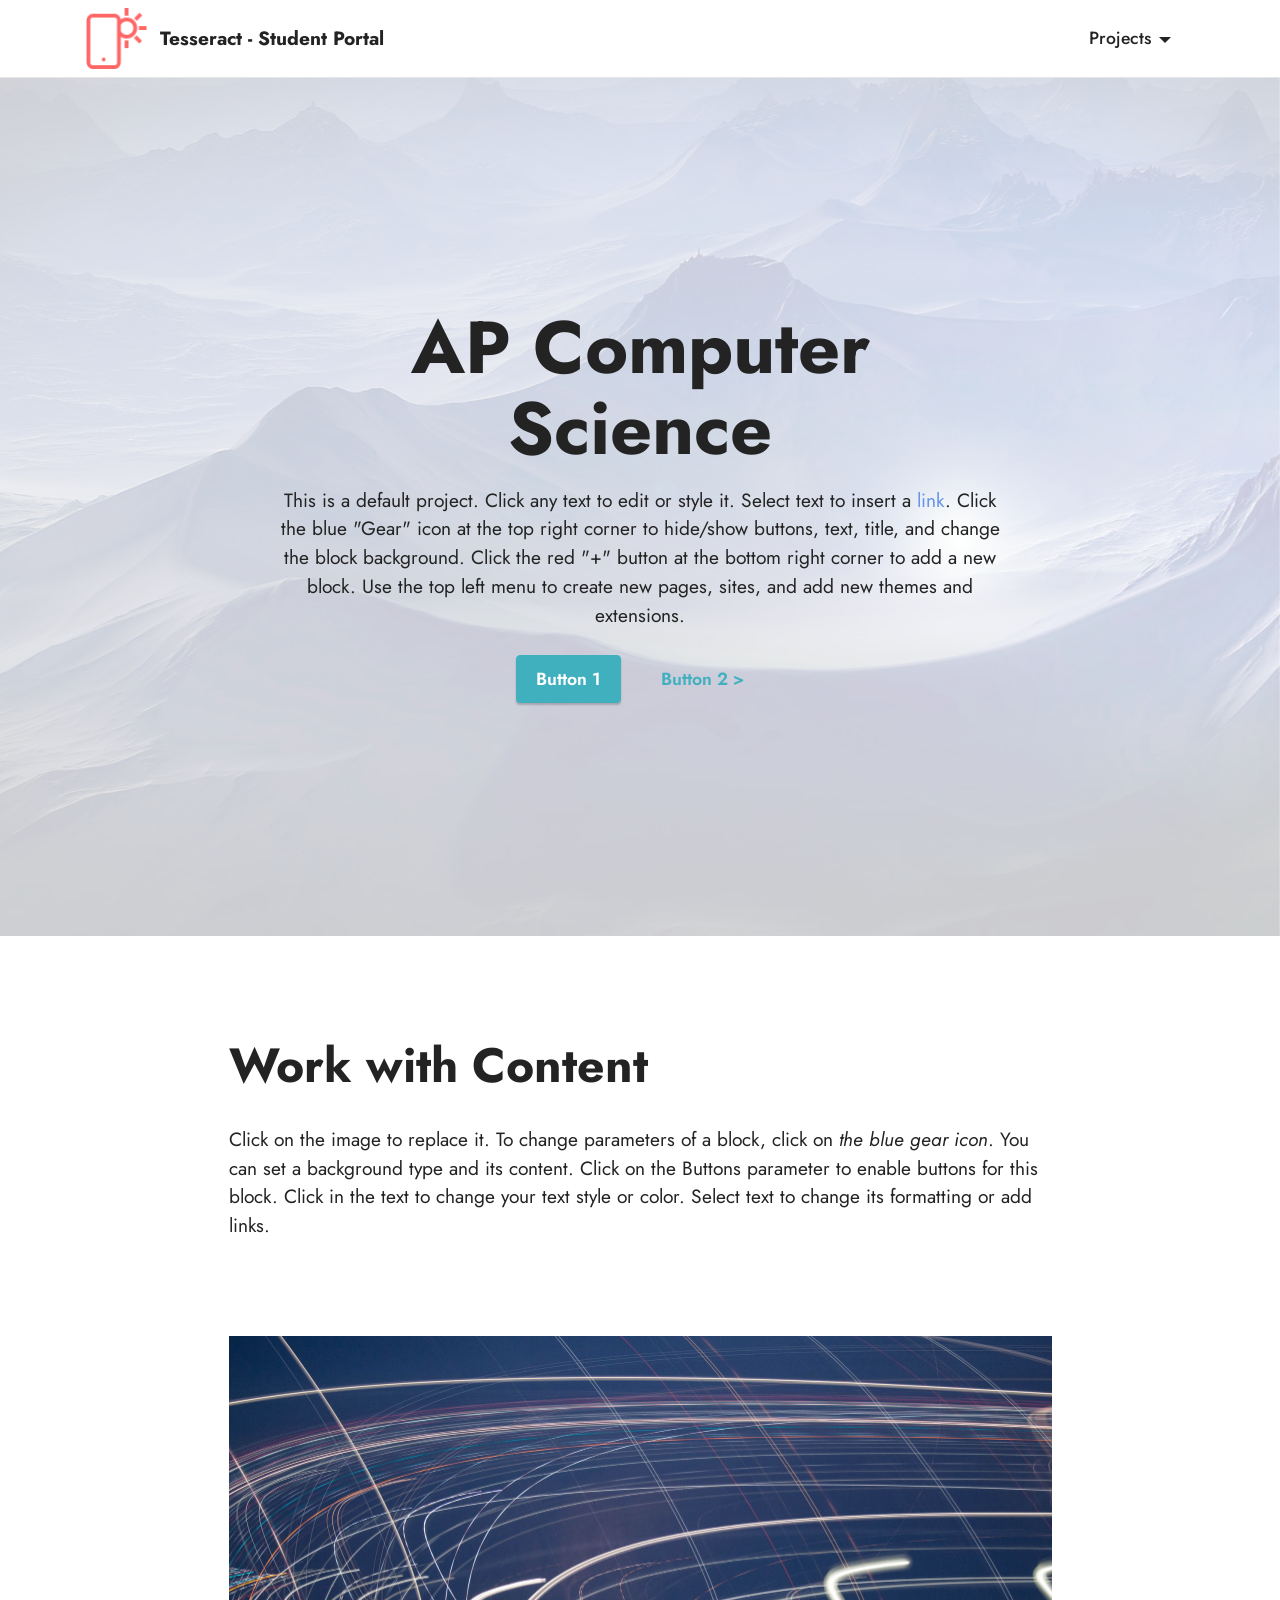
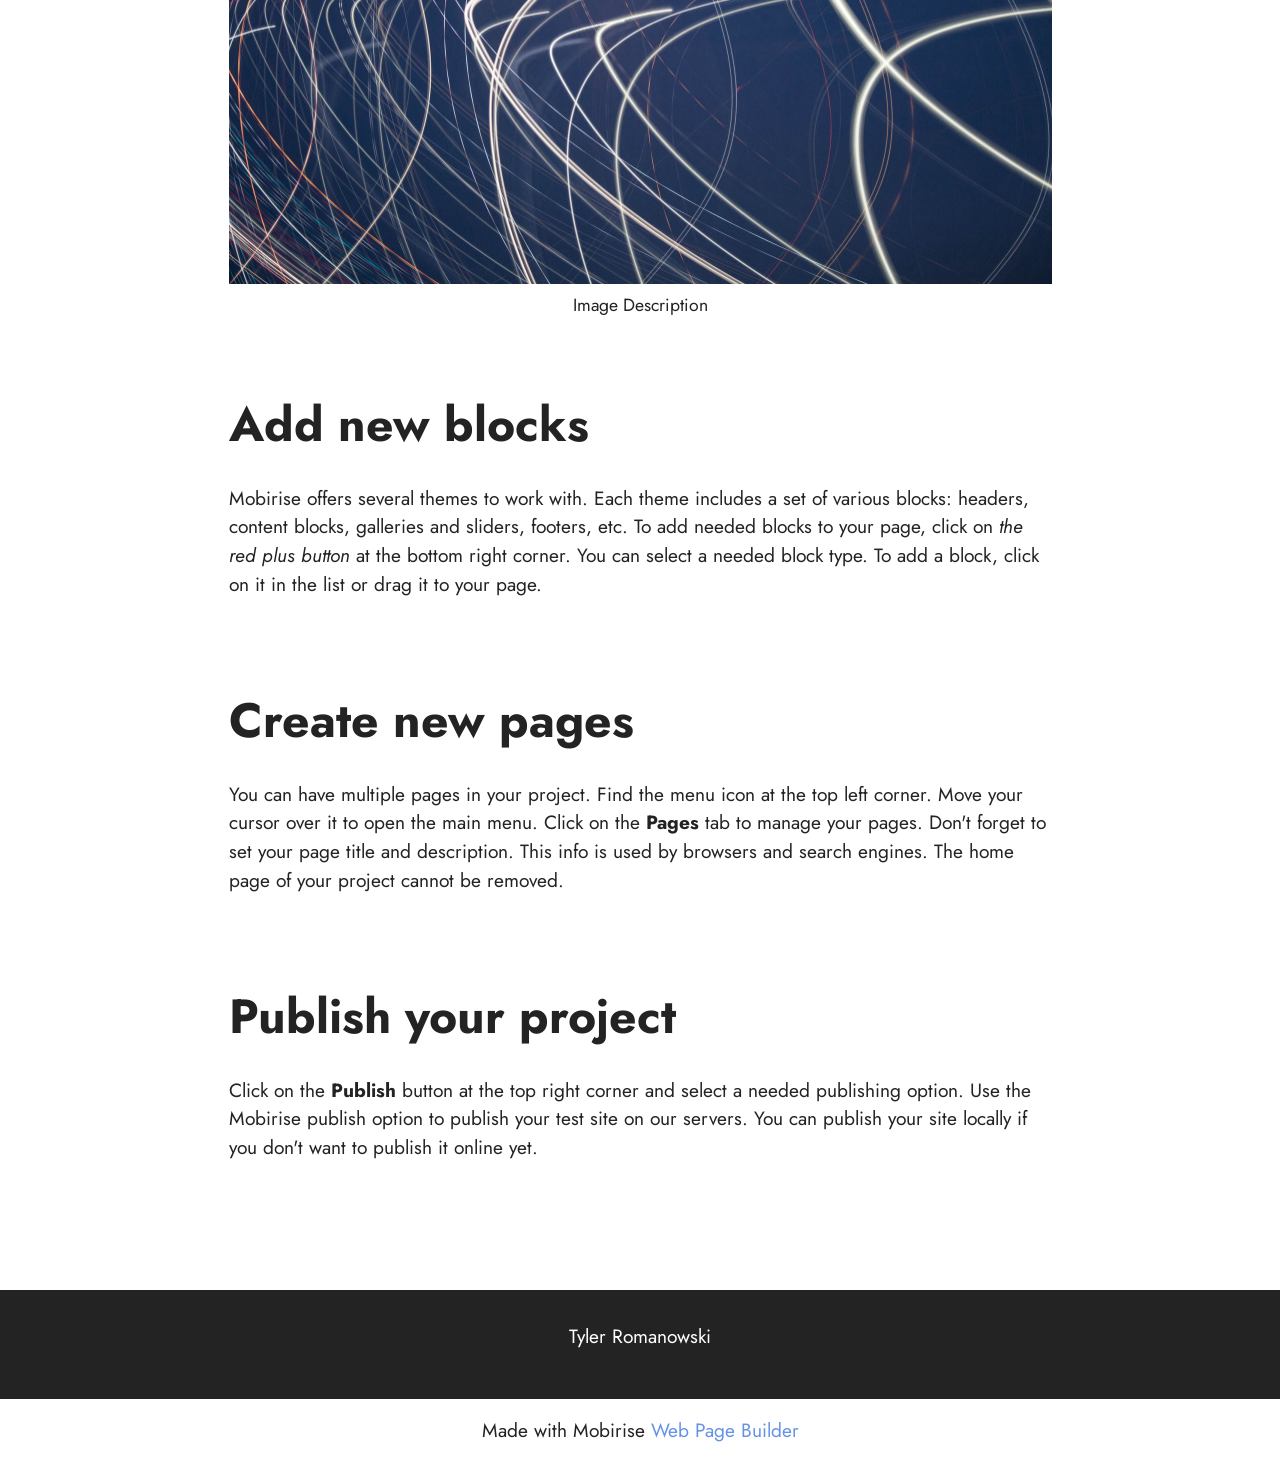
<file: index.html>
<!DOCTYPE html>
<html  >
<head>
  <!-- Site made with Mobirise Website Builder v5.6.5, https://mobirise.com -->
  <meta charset="UTF-8">
  <meta http-equiv="X-UA-Compatible" content="IE=edge">
  <meta name="generator" content="Mobirise v5.6.5, mobirise.com">
  <meta name="twitter:card" content="summary_large_image"/>
  <meta name="twitter:image:src" content="">
  <meta property="og:image" content="">
  <meta name="twitter:title" content="Home">
  <meta name="viewport" content="width=device-width, initial-scale=1, minimum-scale=1">
  <link rel="shortcut icon" href="assets/images/logo.png" type="image/x-icon">
  <meta name="description" content="">
  
  
  <title>Home</title>
  <link rel="stylesheet" href="assets/bootstrap/css/bootstrap.min.css">
  <link rel="stylesheet" href="assets/bootstrap/css/bootstrap-grid.min.css">
  <link rel="stylesheet" href="assets/bootstrap/css/bootstrap-reboot.min.css">
  <link rel="stylesheet" href="assets/parallax/jarallax.css">
  <link rel="stylesheet" href="assets/dropdown/css/style.css">
  <link rel="stylesheet" href="assets/socicon/css/styles.css">
  <link rel="stylesheet" href="assets/theme/css/style.css">
  <link rel="preload" href="https://fonts.googleapis.com/css?family=Jost:100,200,300,400,500,600,700,800,900,100i,200i,300i,400i,500i,600i,700i,800i,900i&display=swap" as="style" onload="this.onload=null;this.rel='stylesheet'">
  <noscript><link rel="stylesheet" href="https://fonts.googleapis.com/css?family=Jost:100,200,300,400,500,600,700,800,900,100i,200i,300i,400i,500i,600i,700i,800i,900i&display=swap"></noscript>
  <link rel="preload" as="style" href="assets/mobirise/css/mbr-additional.css"><link rel="stylesheet" href="assets/mobirise/css/mbr-additional.css" type="text/css">
  
  
  
  
</head>
<body>
  
  <section data-bs-version="5.1" class="menu cid-s48OLK6784" once="menu" id="menu1-h">
    
    <nav class="navbar navbar-dropdown navbar-fixed-top navbar-expand-lg">
        <div class="container">
            <div class="navbar-brand">
                <span class="navbar-logo">
                    <a href="https://mobiri.se">
                        <img src="assets/images/logo.png" alt="Mobirise Website Builder" style="height: 3.8rem;">
                    </a>
                </span>
                <span class="navbar-caption-wrap"><a class="navbar-caption text-black text-primary display-7" href="index.html">Tesseract - Student Portal</a></span>
            </div>
            <button class="navbar-toggler" type="button" data-toggle="collapse" data-bs-toggle="collapse" data-target="#navbarSupportedContent" data-bs-target="#navbarSupportedContent" aria-controls="navbarNavAltMarkup" aria-expanded="false" aria-label="Toggle navigation">
                <div class="hamburger">
                    <span></span>
                    <span></span>
                    <span></span>
                    <span></span>
                </div>
            </button>
            <div class="collapse navbar-collapse" id="navbarSupportedContent">
                <ul class="navbar-nav nav-dropdown nav-right" data-app-modern-menu="true"><li class="nav-item dropdown"><a class="nav-link link text-black dropdown-toggle show display-4" href="https://mobirise.com" data-toggle="dropdown-submenu" data-bs-toggle="dropdown" data-bs-auto-close="outside" aria-expanded="false">Projects</a><div class="dropdown-menu show" aria-labelledby="dropdown-347" data-bs-popper="none"><div class="dropdown"><a class="text-black dropdown-item dropdown-toggle show display-4" href="https://mobirise.com" data-toggle="dropdown-submenu" data-bs-toggle="dropdown" data-bs-auto-close="outside" aria-expanded="false">AT-2022</a><div class="dropdown-menu dropdown-submenu show" aria-labelledby="dropdown-951" data-bs-popper="none"><a class="text-black dropdown-item text-primary display-4" href="page3.html">AT-2022</a><a class="text-black dropdown-item text-primary display-4" href="page1.html">Concert</a><a class="text-black dropdown-item text-primary display-4" href="page2.html">Doggy</a></div></div></div></li></ul>
                
                
            </div>
        </div>
    </nav>

</section>

<section data-bs-version="5.1" class="header1 cid-s48MCQYojq mbr-fullscreen mbr-parallax-background" id="header1-f">

    

    <div class="mbr-overlay" style="opacity: 0.8; background-color: rgb(255, 255, 255);"></div>

    <div class="align-center container">
        <div class="row justify-content-center">
            <div class="col-12 col-lg-8">
                <h1 class="mbr-section-title mbr-fonts-style mb-3 display-1"><strong>AP Computer Science</strong></h1>
                
                <p class="mbr-text mbr-fonts-style display-7">This is a default project. Click any text to edit or style it. Select text to insert a <a href="http://mobirise.com">link</a>. Click the blue "Gear" icon at the top right corner to hide/show buttons, text, title, and change the block background. Click the red "+" button at the bottom right corner to add a new block. Use the top left menu to create new pages, sites, and add new themes and extensions.</p>
                <div class="mbr-section-btn mt-3"><a class="btn btn-success display-4" href="https://mobirise.com">Button 1</a> <a class="btn btn-success-outline display-4" href="https://mobirise.com">Button 2 &gt;</a></div>
            </div>
        </div>
    </div>
</section>

<section data-bs-version="5.1" class="content1 cid-s48udlf8KU" id="content1-8">
    
    <div class="container">
        <div class="row justify-content-center">
            <div class="title col-12 col-md-9">
                <h3 class="mbr-section-title mbr-fonts-style align-center mb-4 display-2"><strong>Work with Content</strong></h3>
                <h4 class="mbr-section-subtitle align-center mbr-fonts-style mb-4 display-7">Click on the image to replace it. To change parameters of a block, click on <em>the blue gear icon</em>. You can set a background type and its content. Click on the Buttons parameter to enable buttons for this block. Click in the text to change your text style or color. Select text to change its formatting or add links.</h4>
                
            </div>
        </div>
    </div>
</section>

<section data-bs-version="5.1" class="image3 cid-s48upRUlSD" id="image3-9">
    

    

    <div class="container">
        <div class="row justify-content-center">
            <div class="col-12 col-lg-9">
                <div class="image-wrapper">
                    <img src="assets/images/mbr-1646x1097.jpg" alt="Mobirise Website Builder">
                    <p class="mbr-description mbr-fonts-style mt-2 align-center display-4">
                        Image Description</p>
                </div>
            </div>
        </div>
    </div>
</section>

<section data-bs-version="5.1" class="content1 cid-s48vaXqeL6" id="content1-b">
    
    <div class="container">
        <div class="row justify-content-center">
            <div class="title col-12 col-md-9">
                <h3 class="mbr-section-title mbr-fonts-style align-center mb-4 display-2"><strong>Add new blocks</strong></h3>
                <h4 class="mbr-section-subtitle align-center mbr-fonts-style mb-4 display-7">Mobirise offers several themes to work with. Each theme includes a set of various blocks: headers, content blocks, galleries and sliders, footers, etc. To add needed blocks to your page, click on <em>the red plus button </em>at the bottom right corner. You can select a needed block type. To add a block, click on it in the list or drag it to your page.</h4>
                
            </div>
        </div>
    </div>
</section>

<section data-bs-version="5.1" class="content1 cid-s48vnjULo4" id="content1-c">
    
    <div class="container">
        <div class="row justify-content-center">
            <div class="title col-12 col-md-9">
                <h3 class="mbr-section-title mbr-fonts-style align-center mb-4 display-2"><strong>Create new pages</strong></h3>
                <h4 class="mbr-section-subtitle align-center mbr-fonts-style mb-4 display-7">You can have multiple pages in your project. Find the menu icon at the top left corner. Move your cursor over it to open the main menu. Click on the <strong>Pages </strong>tab to manage your pages. Don't forget to set your page title and description. This info is used by browsers and search engines. The home page of your project cannot be removed.</h4>
                
            </div>
        </div>
    </div>
</section>

<section data-bs-version="5.1" class="content1 cid-s48vrXhP0J" id="content1-d">
    
    <div class="container">
        <div class="row justify-content-center">
            <div class="title col-12 col-md-9">
                <h3 class="mbr-section-title mbr-fonts-style align-center mb-4 display-2"><strong>Publish your project
</strong></h3>
                <h4 class="mbr-section-subtitle align-center mbr-fonts-style mb-4 display-7">Click on the <strong>Publish </strong>button at the top right corner and select a needed publishing option. Use the Mobirise publish option to publish your test site on our servers. You can publish your site locally if you don't want to publish it online yet.</h4>
                
            </div>
        </div>
    </div>
</section>

<section data-bs-version="5.1" class="footer3 cid-s48P1Icc8J" once="footers" id="footer3-i">

    

    

    <div class="container">
        <div class="media-container-row align-center mbr-white">
            <div class="row row-links">
                <ul class="foot-menu">
                    
                    
                    
                    
                    
                <li class="foot-menu-item mbr-fonts-style display-7">Tyler Romanowski</li></ul>
            </div>
            
            <div class="row row-copirayt">
                <p class="mbr-text mb-0 mbr-fonts-style mbr-white align-center display-7"></p>
            </div>
        </div>
    </div>
</section><section class="display-7" style="padding: 0;align-items: center;justify-content: center;flex-wrap: wrap;    align-content: center;display: flex;position: relative;height: 4rem;"><a href="https://mobiri.se/2736654" style="flex: 1 1;height: 4rem;position: absolute;width: 100%;z-index: 1;"><img alt="" style="height: 4rem;" src="[data-uri]"></a><p style="margin: 0;text-align: center;" class="display-7">Made with Mobirise &#8204;</p><a style="z-index:1" href="https://mobirise.com/web-page-maker.html">Web Page Builder</a></section><script src="assets/bootstrap/js/bootstrap.bundle.min.js"></script>  <script src="assets/parallax/jarallax.js"></script>  <script src="assets/smoothscroll/smooth-scroll.js"></script>  <script src="assets/ytplayer/index.js"></script>  <script src="assets/dropdown/js/navbar-dropdown.js"></script>  <script src="assets/theme/js/script.js"></script>  
  
  
</body>
</html>
</file>
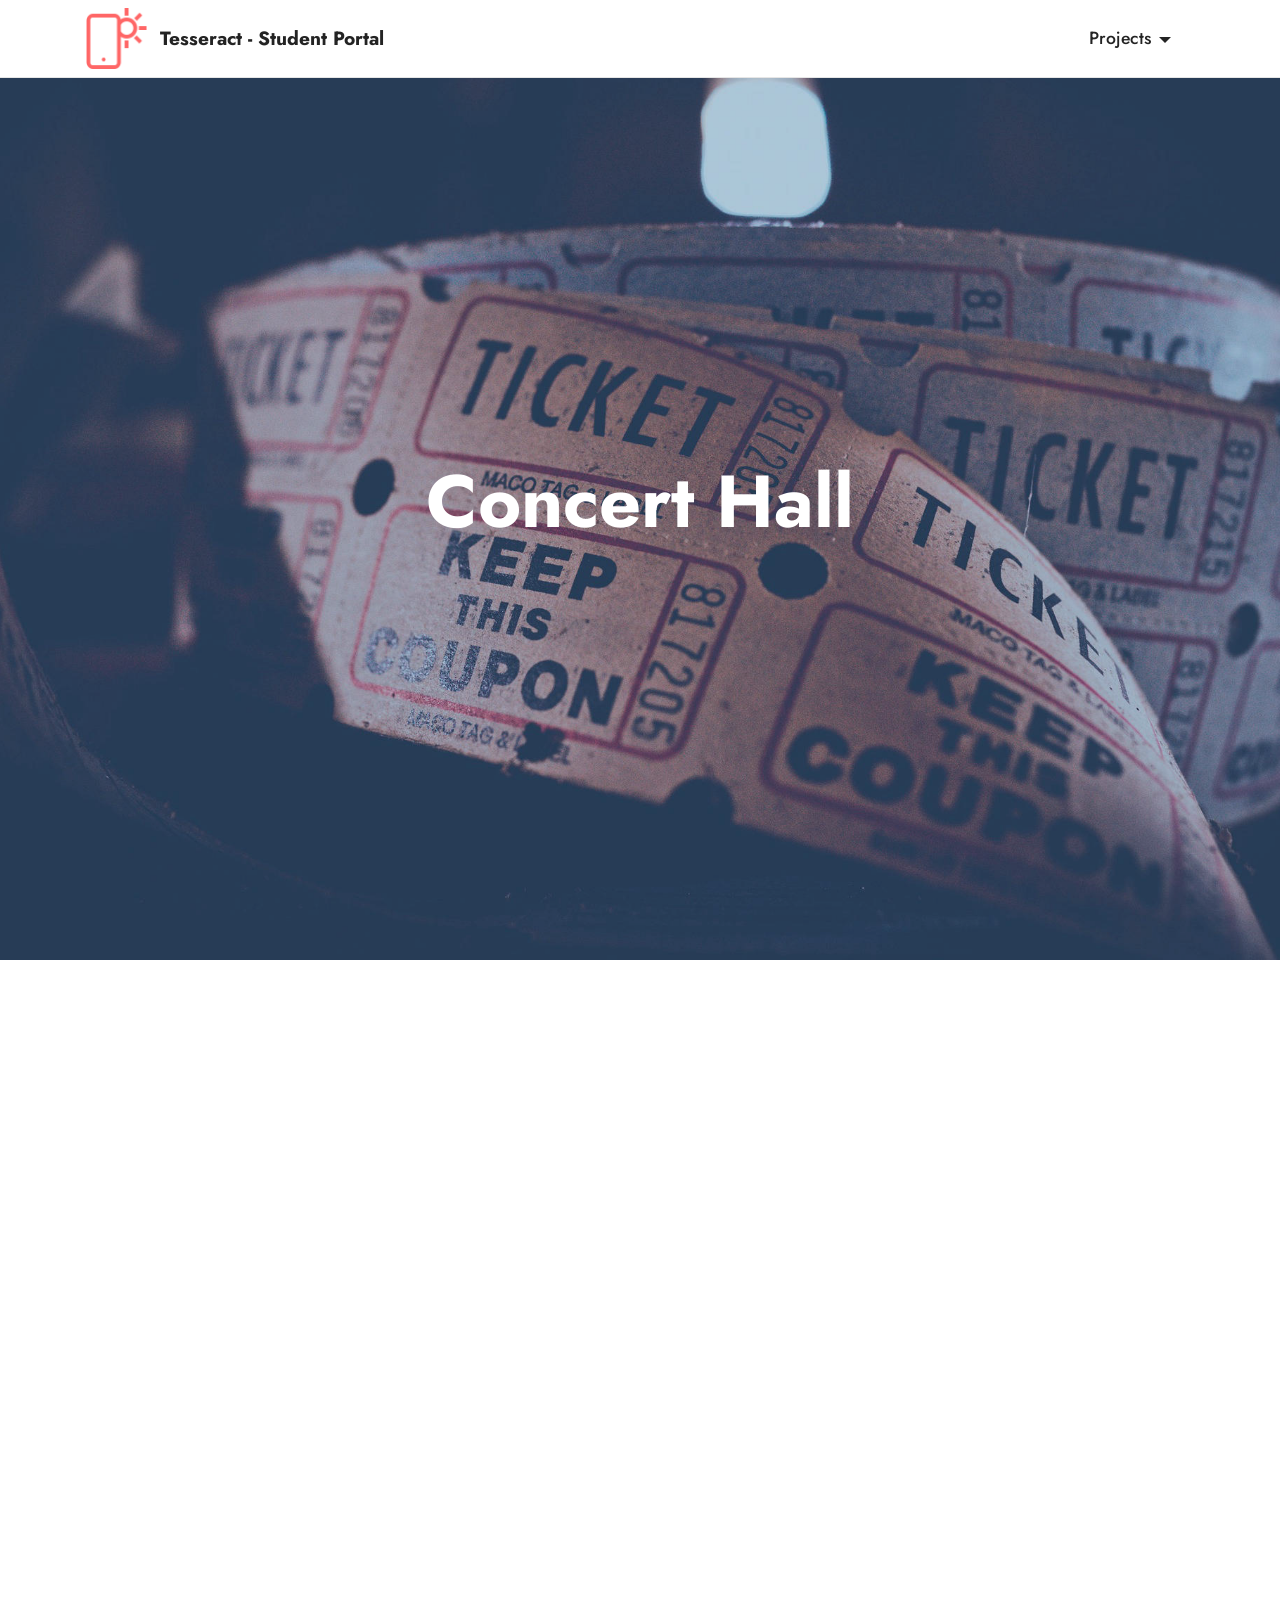
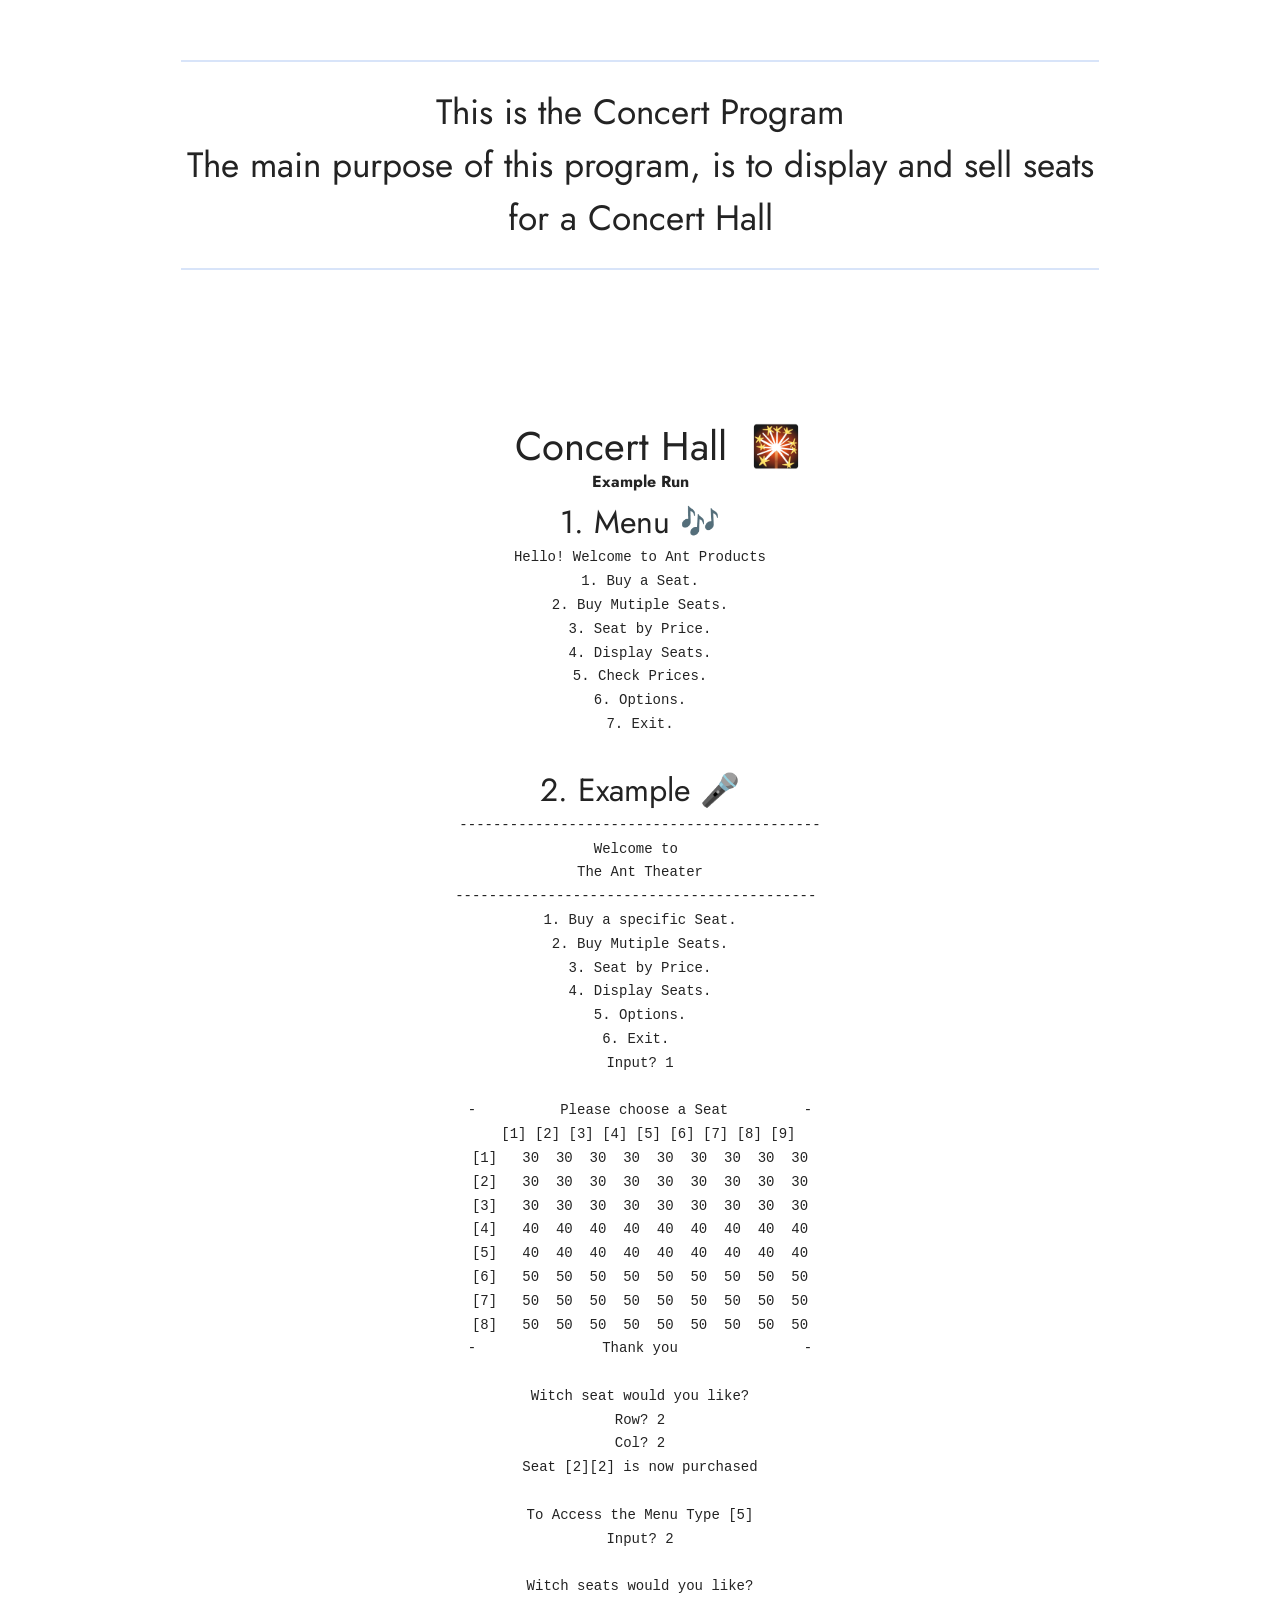
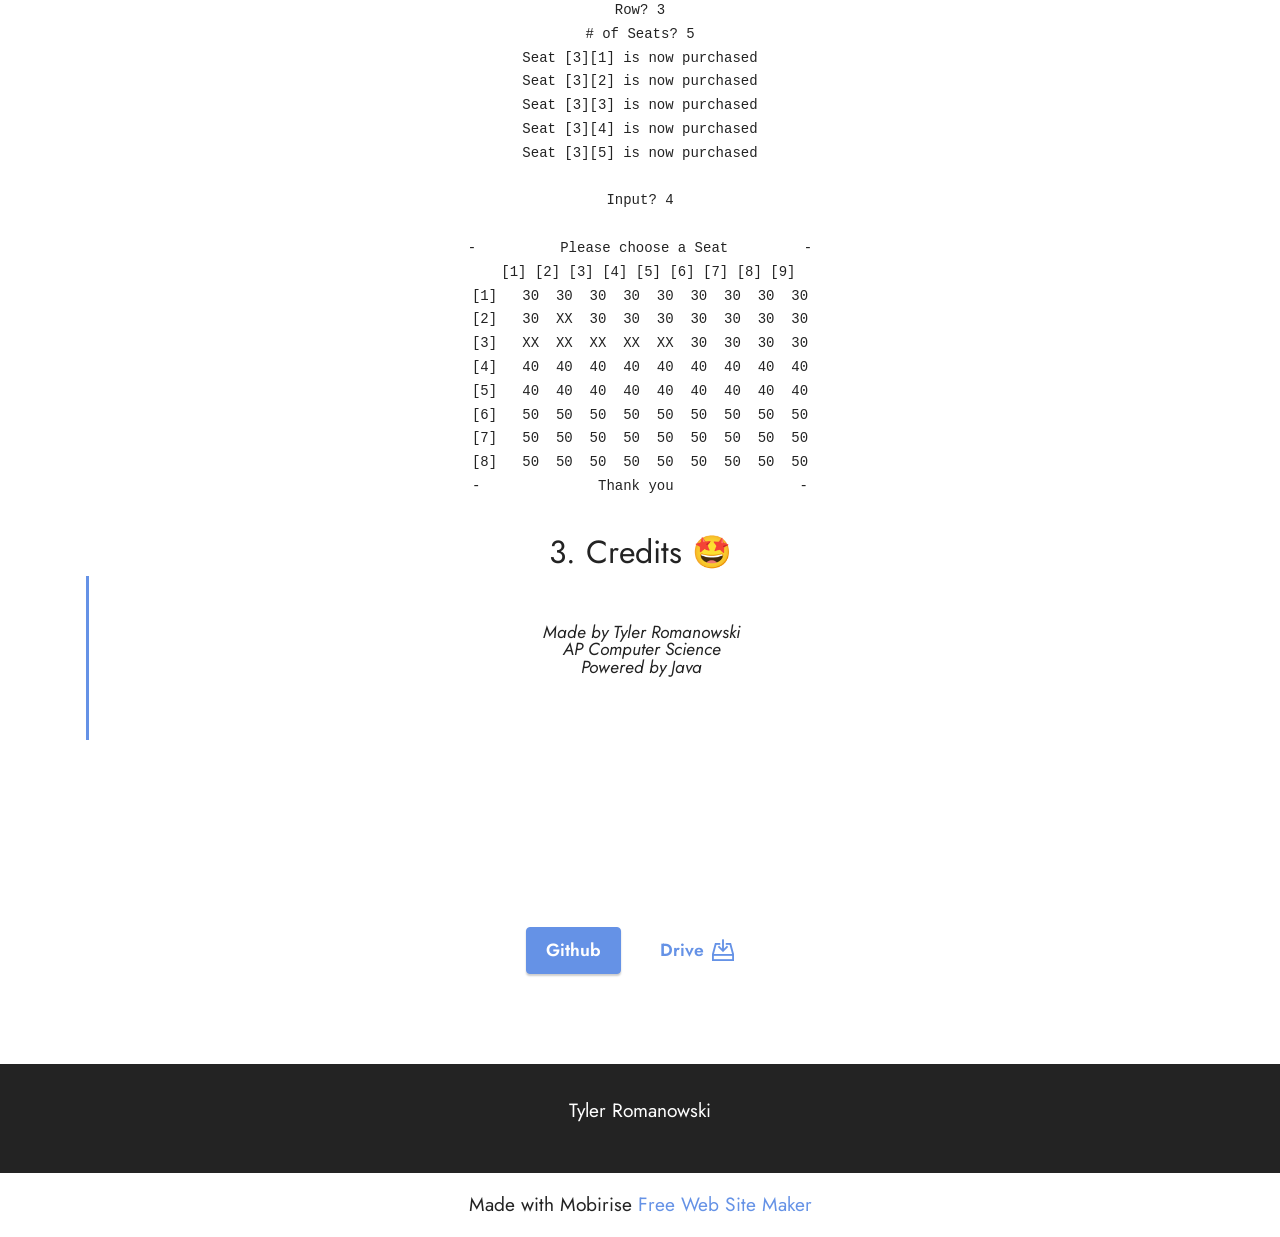
<file: page1.html>
<!DOCTYPE html>
<html  >
<head>
  <!-- Site made with Mobirise Website Builder v5.6.5, https://mobirise.com -->
  <meta charset="UTF-8">
  <meta http-equiv="X-UA-Compatible" content="IE=edge">
  <meta name="generator" content="Mobirise v5.6.5, mobirise.com">
  <meta name="twitter:card" content="summary_large_image"/>
  <meta name="twitter:image:src" content="">
  <meta property="og:image" content="">
  <meta name="twitter:title" content="Concert">
  <meta name="viewport" content="width=device-width, initial-scale=1, minimum-scale=1">
  <link rel="shortcut icon" href="assets/images/logo.png" type="image/x-icon">
  <meta name="description" content="">
  
  
  <title>Concert</title>
  <link rel="stylesheet" href="assets/web/assets/mobirise-icons2/mobirise2.css">
  <link rel="stylesheet" href="assets/bootstrap/css/bootstrap.min.css">
  <link rel="stylesheet" href="assets/bootstrap/css/bootstrap-grid.min.css">
  <link rel="stylesheet" href="assets/bootstrap/css/bootstrap-reboot.min.css">
  <link rel="stylesheet" href="assets/dropdown/css/style.css">
  <link rel="stylesheet" href="assets/socicon/css/styles.css">
  <link rel="stylesheet" href="assets/theme/css/style.css">
  <link rel="preload" href="https://fonts.googleapis.com/css?family=Jost:100,200,300,400,500,600,700,800,900,100i,200i,300i,400i,500i,600i,700i,800i,900i&display=swap" as="style" onload="this.onload=null;this.rel='stylesheet'">
  <noscript><link rel="stylesheet" href="https://fonts.googleapis.com/css?family=Jost:100,200,300,400,500,600,700,800,900,100i,200i,300i,400i,500i,600i,700i,800i,900i&display=swap"></noscript>
  <link rel="preload" as="style" href="assets/mobirise/css/mbr-additional.css"><link rel="stylesheet" href="assets/mobirise/css/mbr-additional.css" type="text/css">
  
  
  
  
</head>
<body>
  
  <section data-bs-version="5.1" class="menu cid-s48OLK6784" once="menu" id="menu1-k">
    
    <nav class="navbar navbar-dropdown navbar-fixed-top navbar-expand-lg">
        <div class="container">
            <div class="navbar-brand">
                <span class="navbar-logo">
                    <a href="https://mobiri.se">
                        <img src="assets/images/logo.png" alt="Mobirise Website Builder" style="height: 3.8rem;">
                    </a>
                </span>
                <span class="navbar-caption-wrap"><a class="navbar-caption text-black text-primary display-7" href="index.html">Tesseract - Student Portal</a></span>
            </div>
            <button class="navbar-toggler" type="button" data-toggle="collapse" data-bs-toggle="collapse" data-target="#navbarSupportedContent" data-bs-target="#navbarSupportedContent" aria-controls="navbarNavAltMarkup" aria-expanded="false" aria-label="Toggle navigation">
                <div class="hamburger">
                    <span></span>
                    <span></span>
                    <span></span>
                    <span></span>
                </div>
            </button>
            <div class="collapse navbar-collapse" id="navbarSupportedContent">
                <ul class="navbar-nav nav-dropdown nav-right" data-app-modern-menu="true"><li class="nav-item dropdown"><a class="nav-link link text-black dropdown-toggle show display-4" href="https://mobirise.com" data-toggle="dropdown-submenu" data-bs-toggle="dropdown" data-bs-auto-close="outside" aria-expanded="false">Projects</a><div class="dropdown-menu show" aria-labelledby="dropdown-347" data-bs-popper="none"><div class="dropdown"><a class="text-black dropdown-item dropdown-toggle show display-4" href="https://mobirise.com" data-toggle="dropdown-submenu" data-bs-toggle="dropdown" data-bs-auto-close="outside" aria-expanded="false">AT-2022</a><div class="dropdown-menu dropdown-submenu show" aria-labelledby="dropdown-951" data-bs-popper="none"><a class="text-black dropdown-item text-primary display-4" href="page3.html">AT-2022</a><a class="text-black dropdown-item text-primary display-4" href="page1.html">Concert</a><a class="text-black dropdown-item text-primary display-4" href="page2.html">Doggy</a></div></div></div></li></ul>
                
                
            </div>
        </div>
    </nav>

</section>

<section data-bs-version="5.1" class="header6 cid-t1qxMuBofI mbr-fullscreen" id="header6-y">

    

    <div class="mbr-overlay" style="opacity: 0.2; background-color: rgb(68, 121, 217);"></div>

    <div class="align-center container">
        <div class="row justify-content-center">
            <div class="col-12 col-lg-8">
                <h1 class="mbr-section-title mbr-fonts-style mbr-white mb-3 display-1"><strong>Concert Hall</strong></h1>
                
                
                
            </div>
        </div>
    </div>
</section>

<section class="mbr-section article content1 cid-t1os3mjLVH" id="custom-html-o">

     

    <div class="container">
        <div class="media-container-row">
            <div class="mbr-text col-12 col-md-12">
                <iframe frameborder="0" width="100%" height="500px" src="https://replit.com/@TylerRomanowski/Concert-4?embed=true"></iframe>
				
            </div>
        </div>
    </div>
</section>

<section data-bs-version="5.1" class="content6 cid-t1ov9Dr8in" id="content6-q">
    
    <div class="container">
        <div class="row justify-content-center">
            <div class="col-md-12 col-lg-10">
                <hr class="line">
                <p class="mbr-text align-center mbr-fonts-style my-4 display-5">This is the Concert Program<br>The main purpose of this program, is to display and sell seats for a Concert Hall</p>
                <hr class="line">
            </div>
        </div>
    </div>
</section>

<section class="mbr-section article content1 cid-t1osIGjknI" id="custom-html-p">

     

    <div class="container">
        <div class="media-container-row">
            <div class="mbr-text col-12 col-md-12">
                <center>
                <p></p><h1>&nbsp; &nbsp;Concert Hall&nbsp; 🎇 </h1><p><strong>Example Run</strong></p>
<h2>1. Menu 🎶</h2>

<pre><code>Hello! Welcome to Ant Products
<span class="hljs-bullet">1. </span>Buy a Seat.
<span class="hljs-bullet">2. </span>Buy Mutiple Seats.
<span class="hljs-bullet">3. </span>Seat by Price.
<span class="hljs-bullet">4. </span>Display Seats.
<span class="hljs-bullet">5. </span>Check Prices.
<span class="hljs-bullet">6. </span>Options.
<span class="hljs-bullet">7. </span>Exit.
</code></pre><h2>2. Example 🎤</h2>


<pre><code>-------------------------------------------
Welcome to 
The Ant Theater
------------------------------------------- 
<span class="hljs-number">1.</span> Buy a specific Seat.
<span class="hljs-number">2.</span> Buy Mutiple Seats.
<span class="hljs-number">3.</span> Seat by Price.
<span class="hljs-number">4.</span> Display Seats.
<span class="hljs-number">5.</span> Options.
<span class="hljs-number">6.</span> Exit. 
Input? <span class="hljs-number">1</span>

-          Please choose a Seat         -
  [<span class="hljs-number">1</span>] [<span class="hljs-number">2</span>] [<span class="hljs-number">3</span>] [<span class="hljs-number">4</span>] [<span class="hljs-number">5</span>] [<span class="hljs-number">6</span>] [<span class="hljs-number">7</span>] [<span class="hljs-number">8</span>] [<span class="hljs-number">9</span>]
[<span class="hljs-number">1</span>]   <span class="hljs-number">30</span>  <span class="hljs-number">30</span>  <span class="hljs-number">30</span>  <span class="hljs-number">30</span>  <span class="hljs-number">30</span>  <span class="hljs-number">30</span>  <span class="hljs-number">30</span>  <span class="hljs-number">30</span>  <span class="hljs-number">30</span>
[<span class="hljs-number">2</span>]   <span class="hljs-number">30</span>  <span class="hljs-number">30</span>  <span class="hljs-number">30</span>  <span class="hljs-number">30</span>  <span class="hljs-number">30</span>  <span class="hljs-number">30</span>  <span class="hljs-number">30</span>  <span class="hljs-number">30</span>  <span class="hljs-number">30</span>
[<span class="hljs-number">3</span>]   <span class="hljs-number">30</span>  <span class="hljs-number">30</span>  <span class="hljs-number">30</span>  <span class="hljs-number">30</span>  <span class="hljs-number">30</span>  <span class="hljs-number">30</span>  <span class="hljs-number">30</span>  <span class="hljs-number">30</span>  <span class="hljs-number">30</span>
[<span class="hljs-number">4</span>]   <span class="hljs-number">40</span>  <span class="hljs-number">40</span>  <span class="hljs-number">40</span>  <span class="hljs-number">40</span>  <span class="hljs-number">40</span>  <span class="hljs-number">40</span>  <span class="hljs-number">40</span>  <span class="hljs-number">40</span>  <span class="hljs-number">40</span>
[<span class="hljs-number">5</span>]   <span class="hljs-number">40</span>  <span class="hljs-number">40</span>  <span class="hljs-number">40</span>  <span class="hljs-number">40</span>  <span class="hljs-number">40</span>  <span class="hljs-number">40</span>  <span class="hljs-number">40</span>  <span class="hljs-number">40</span>  <span class="hljs-number">40</span>
[<span class="hljs-number">6</span>]   <span class="hljs-number">50</span>  <span class="hljs-number">50</span>  <span class="hljs-number">50</span>  <span class="hljs-number">50</span>  <span class="hljs-number">50</span>  <span class="hljs-number">50</span>  <span class="hljs-number">50</span>  <span class="hljs-number">50</span>  <span class="hljs-number">50</span>
[<span class="hljs-number">7</span>]   <span class="hljs-number">50</span>  <span class="hljs-number">50</span>  <span class="hljs-number">50</span>  <span class="hljs-number">50</span>  <span class="hljs-number">50</span>  <span class="hljs-number">50</span>  <span class="hljs-number">50</span>  <span class="hljs-number">50</span>  <span class="hljs-number">50</span>
[<span class="hljs-number">8</span>]   <span class="hljs-number">50</span>  <span class="hljs-number">50</span>  <span class="hljs-number">50</span>  <span class="hljs-number">50</span>  <span class="hljs-number">50</span>  <span class="hljs-number">50</span>  <span class="hljs-number">50</span>  <span class="hljs-number">50</span>  <span class="hljs-number">50</span>
-               Thank you               -

Witch seat would you like?
Row? <span class="hljs-number">2</span>
Col? <span class="hljs-number">2</span>
Seat [<span class="hljs-number">2</span>][<span class="hljs-number">2</span>] is now purchased

To Access the Menu Type [<span class="hljs-number">5</span>]
Input? <span class="hljs-number">2</span>

Witch seats would you like?
Row? <span class="hljs-number">3</span>
# of Seats? <span class="hljs-number">5</span>
Seat [<span class="hljs-number">3</span>][<span class="hljs-number">1</span>] is now purchased
Seat [<span class="hljs-number">3</span>][<span class="hljs-number">2</span>] is now purchased
Seat [<span class="hljs-number">3</span>][<span class="hljs-number">3</span>] is now purchased
Seat [<span class="hljs-number">3</span>][<span class="hljs-number">4</span>] is now purchased
Seat [<span class="hljs-number">3</span>][<span class="hljs-number">5</span>] is now purchased

Input? <span class="hljs-number">4</span>

-          Please choose a Seat         -
  [<span class="hljs-number">1</span>] [<span class="hljs-number">2</span>] [<span class="hljs-number">3</span>] [<span class="hljs-number">4</span>] [<span class="hljs-number">5</span>] [<span class="hljs-number">6</span>] [<span class="hljs-number">7</span>] [<span class="hljs-number">8</span>] [<span class="hljs-number">9</span>]
[<span class="hljs-number">1</span>]   <span class="hljs-number">30</span>  <span class="hljs-number">30</span>  <span class="hljs-number">30</span>  <span class="hljs-number">30</span>  <span class="hljs-number">30</span>  <span class="hljs-number">30</span>  <span class="hljs-number">30</span>  <span class="hljs-number">30</span>  <span class="hljs-number">30</span>
[<span class="hljs-number">2</span>]   <span class="hljs-number">30</span>  XX  <span class="hljs-number">30</span>  <span class="hljs-number">30</span>  <span class="hljs-number">30</span>  <span class="hljs-number">30</span>  <span class="hljs-number">30</span>  <span class="hljs-number">30</span>  <span class="hljs-number">30</span>
[<span class="hljs-number">3</span>]   XX  XX  XX  XX  XX  <span class="hljs-number">30</span>  <span class="hljs-number">30</span>  <span class="hljs-number">30</span>  <span class="hljs-number">30</span>
[<span class="hljs-number">4</span>]   <span class="hljs-number">40</span>  <span class="hljs-number">40</span>  <span class="hljs-number">40</span>  <span class="hljs-number">40</span>  <span class="hljs-number">40</span>  <span class="hljs-number">40</span>  <span class="hljs-number">40</span>  <span class="hljs-number">40</span>  <span class="hljs-number">40</span>
[<span class="hljs-number">5</span>]   <span class="hljs-number">40</span>  <span class="hljs-number">40</span>  <span class="hljs-number">40</span>  <span class="hljs-number">40</span>  <span class="hljs-number">40</span>  <span class="hljs-number">40</span>  <span class="hljs-number">40</span>  <span class="hljs-number">40</span>  <span class="hljs-number">40</span>
[<span class="hljs-number">6</span>]   <span class="hljs-number">50</span>  <span class="hljs-number">50</span>  <span class="hljs-number">50</span>  <span class="hljs-number">50</span>  <span class="hljs-number">50</span>  <span class="hljs-number">50</span>  <span class="hljs-number">50</span>  <span class="hljs-number">50</span>  <span class="hljs-number">50</span>
[<span class="hljs-number">7</span>]   <span class="hljs-number">50</span>  <span class="hljs-number">50</span>  <span class="hljs-number">50</span>  <span class="hljs-number">50</span>  <span class="hljs-number">50</span>  <span class="hljs-number">50</span>  <span class="hljs-number">50</span>  <span class="hljs-number">50</span>  <span class="hljs-number">50</span>
[<span class="hljs-number">8</span>]   <span class="hljs-number">50</span>  <span class="hljs-number">50</span>  <span class="hljs-number">50</span>  <span class="hljs-number">50</span>  <span class="hljs-number">50</span>  <span class="hljs-number">50</span>  <span class="hljs-number">50</span>  <span class="hljs-number">50</span>  <span class="hljs-number">50</span>
-              Thank you               -
</code></pre><h2>3. Credits 🤩</h2>

<blockquote>
<p>Made by Tyler Romanowski
<br> AP Computer Science
<br>Powered by Java</p>
</blockquote>
</center>
            </div>
        </div>
    </div>
</section>

<section data-bs-version="5.1" class="content11 cid-t1oxhKVqUO" id="content11-r">
    
    <div class="container">
        <div class="row justify-content-center">
            <div class="col-md-12 col-lg-10">
                <div class="mbr-section-btn align-center"><a class="btn btn-primary display-4" href="https://github.com/tr20229970/Concert">Github</a> 
                    <a class="btn btn-primary-outline display-4" href="https://drive.google.com/file/d/1DaHT8otI_MQLuEEe8qalKhE7bj_GOxjN/view"><span class="mobi-mbri mobi-mbri-to-local-drive mbr-iconfont mbr-iconfont-btn"></span>Drive</a></div>
            </div>
        </div>
    </div>
</section>

<section data-bs-version="5.1" class="footer3 cid-s48P1Icc8J" once="footers" id="footer3-l">

    

    

    <div class="container">
        <div class="media-container-row align-center mbr-white">
            <div class="row row-links">
                <ul class="foot-menu">
                    
                    
                    
                    
                    
                <li class="foot-menu-item mbr-fonts-style display-7">Tyler Romanowski</li></ul>
            </div>
            
            <div class="row row-copirayt">
                <p class="mbr-text mb-0 mbr-fonts-style mbr-white align-center display-7"></p>
            </div>
        </div>
    </div>
</section><section class="display-7" style="padding: 0;align-items: center;justify-content: center;flex-wrap: wrap;    align-content: center;display: flex;position: relative;height: 4rem;"><a href="https://mobiri.se/2736654" style="flex: 1 1;height: 4rem;position: absolute;width: 100%;z-index: 1;"><img alt="" style="height: 4rem;" src="[data-uri]"></a><p style="margin: 0;text-align: center;" class="display-7">Made with Mobirise &#8204;</p><a style="z-index:1" href="https://mobirise.com/website-maker.html">Free Web Site Maker</a></section><script src="assets/bootstrap/js/bootstrap.bundle.min.js"></script>  <script src="assets/smoothscroll/smooth-scroll.js"></script>  <script src="assets/ytplayer/index.js"></script>  <script src="assets/dropdown/js/navbar-dropdown.js"></script>  <script src="assets/theme/js/script.js"></script>  
  
  
</body>
</html>
</file>
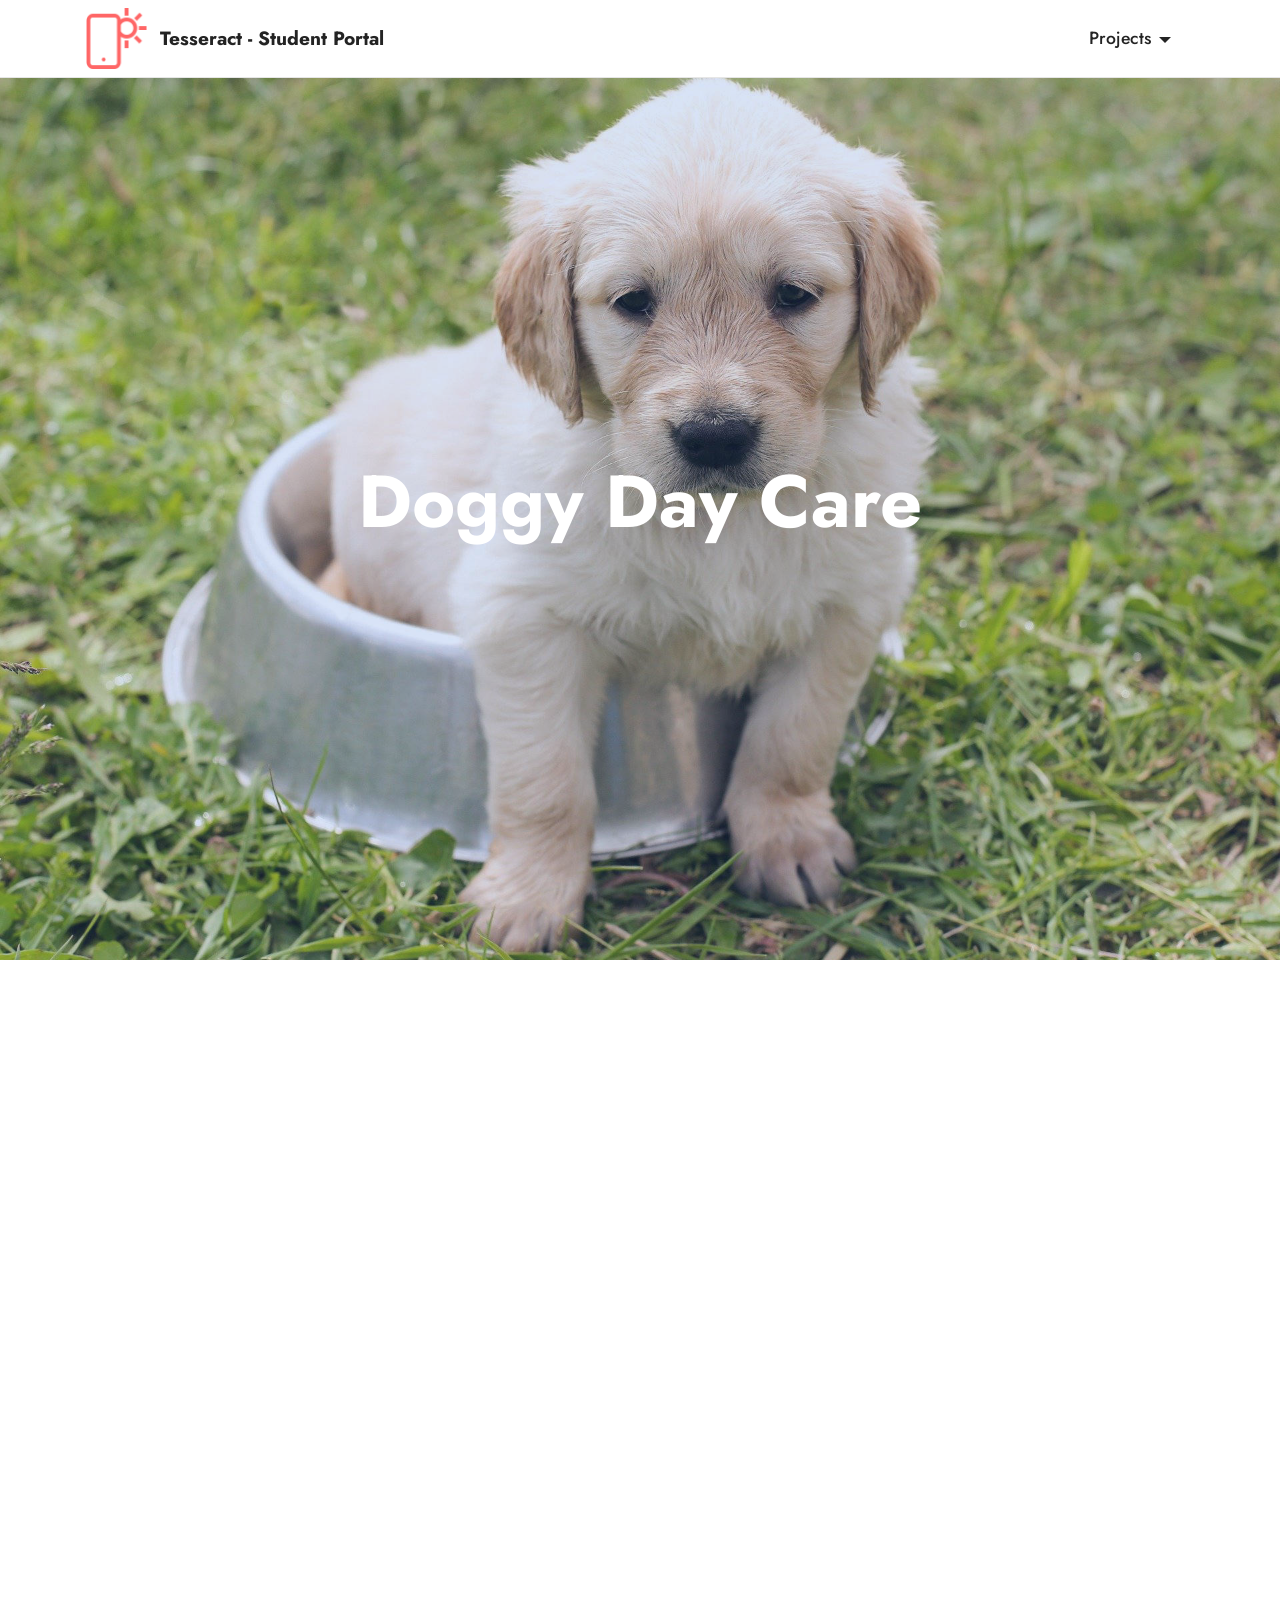
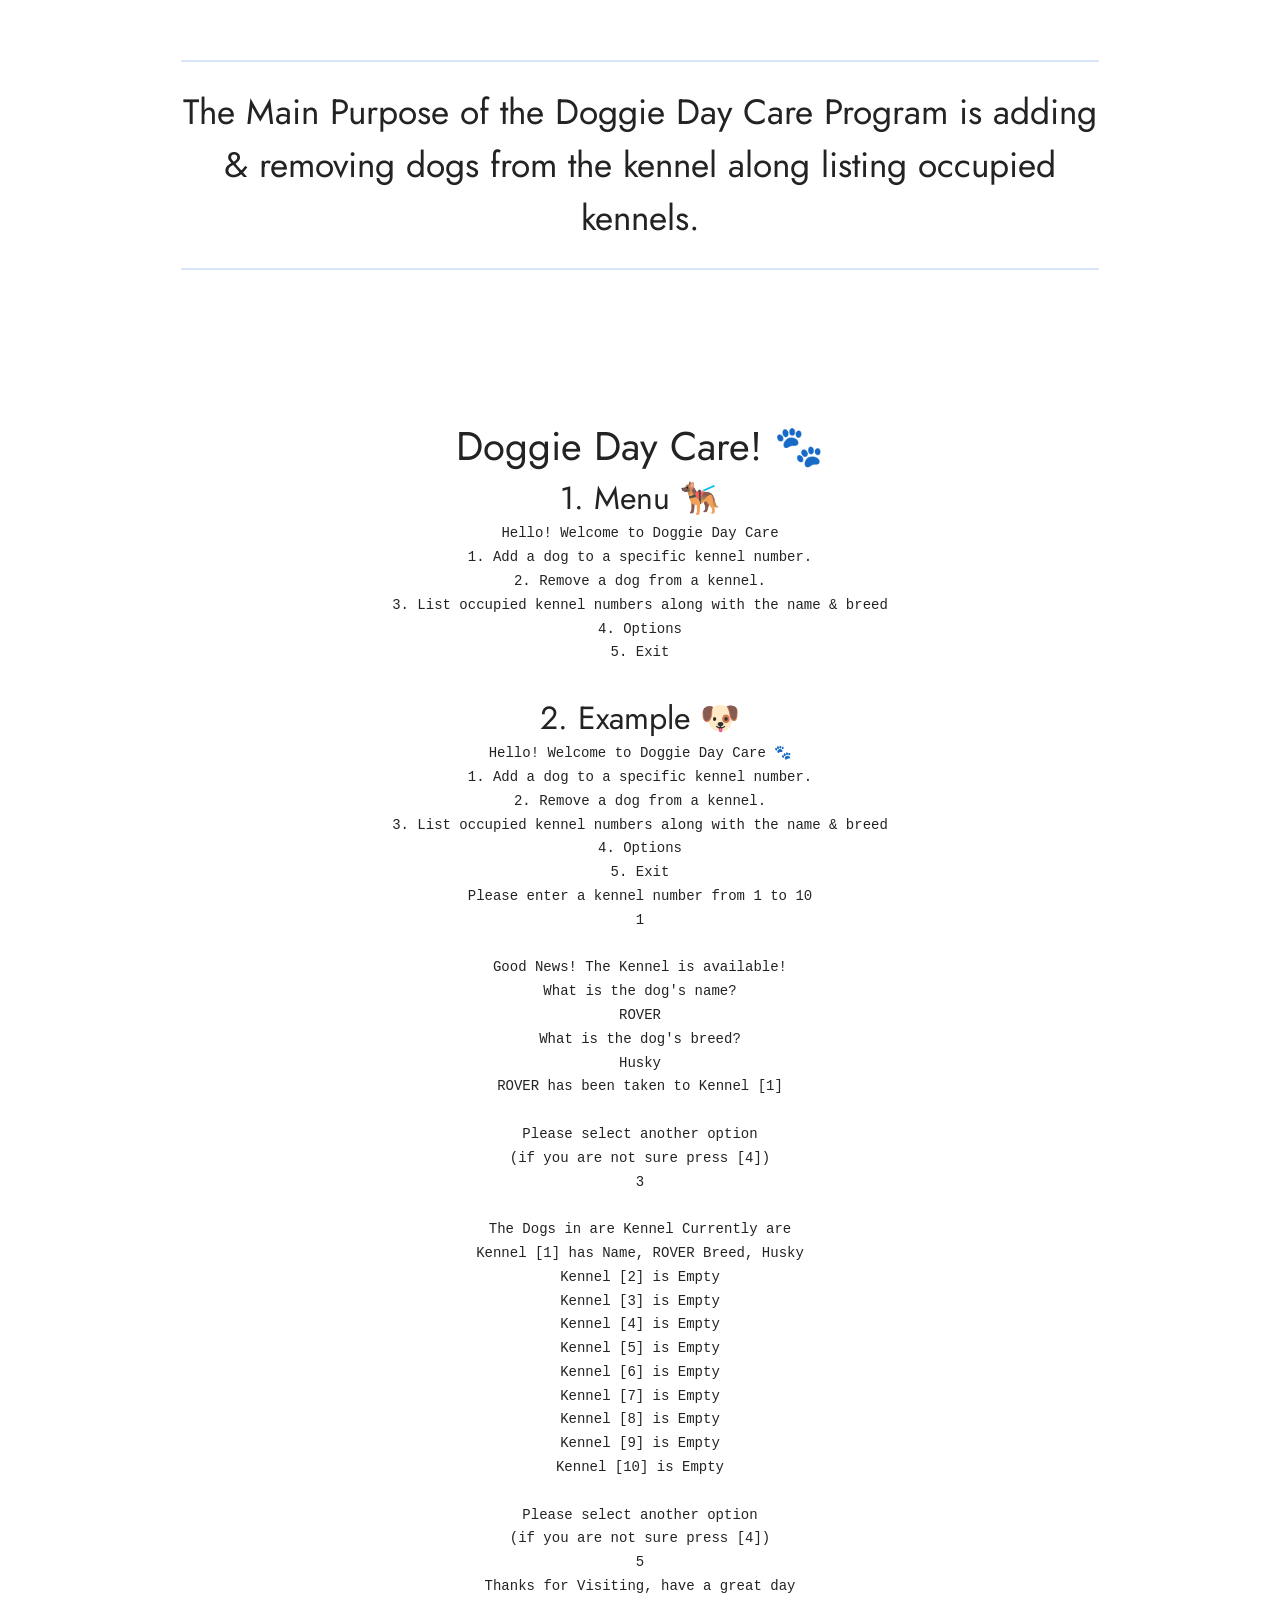
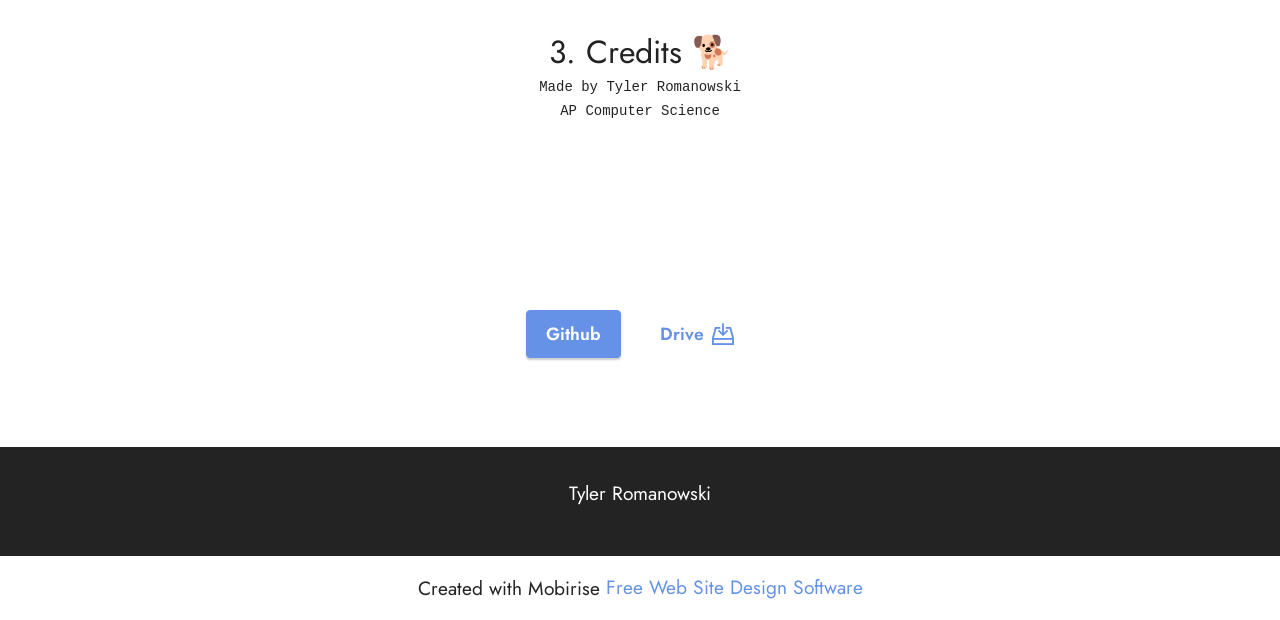
<file: page2.html>
<!DOCTYPE html>
<html  >
<head>
  <!-- Site made with Mobirise Website Builder v5.6.5, https://mobirise.com -->
  <meta charset="UTF-8">
  <meta http-equiv="X-UA-Compatible" content="IE=edge">
  <meta name="generator" content="Mobirise v5.6.5, mobirise.com">
  <meta name="twitter:card" content="summary_large_image"/>
  <meta name="twitter:image:src" content="">
  <meta property="og:image" content="">
  <meta name="twitter:title" content="Doggy">
  <meta name="viewport" content="width=device-width, initial-scale=1, minimum-scale=1">
  <link rel="shortcut icon" href="assets/images/logo.png" type="image/x-icon">
  <meta name="description" content="">
  
  
  <title>Doggy</title>
  <link rel="stylesheet" href="assets/web/assets/mobirise-icons2/mobirise2.css">
  <link rel="stylesheet" href="assets/bootstrap/css/bootstrap.min.css">
  <link rel="stylesheet" href="assets/bootstrap/css/bootstrap-grid.min.css">
  <link rel="stylesheet" href="assets/bootstrap/css/bootstrap-reboot.min.css">
  <link rel="stylesheet" href="assets/dropdown/css/style.css">
  <link rel="stylesheet" href="assets/socicon/css/styles.css">
  <link rel="stylesheet" href="assets/theme/css/style.css">
  <link rel="preload" href="https://fonts.googleapis.com/css?family=Jost:100,200,300,400,500,600,700,800,900,100i,200i,300i,400i,500i,600i,700i,800i,900i&display=swap" as="style" onload="this.onload=null;this.rel='stylesheet'">
  <noscript><link rel="stylesheet" href="https://fonts.googleapis.com/css?family=Jost:100,200,300,400,500,600,700,800,900,100i,200i,300i,400i,500i,600i,700i,800i,900i&display=swap"></noscript>
  <link rel="preload" as="style" href="assets/mobirise/css/mbr-additional.css"><link rel="stylesheet" href="assets/mobirise/css/mbr-additional.css" type="text/css">
  
  
  
  
</head>
<body>
  
  <section data-bs-version="5.1" class="menu cid-t1oIWouK6A" once="menu" id="menu1-t">
    
    <nav class="navbar navbar-dropdown navbar-fixed-top navbar-expand-lg">
        <div class="container">
            <div class="navbar-brand">
                <span class="navbar-logo">
                    <a href="https://mobiri.se">
                        <img src="assets/images/logo.png" alt="Mobirise Website Builder" style="height: 3.8rem;">
                    </a>
                </span>
                <span class="navbar-caption-wrap"><a class="navbar-caption text-black text-primary display-7" href="index.html">Tesseract - Student Portal</a></span>
            </div>
            <button class="navbar-toggler" type="button" data-toggle="collapse" data-bs-toggle="collapse" data-target="#navbarSupportedContent" data-bs-target="#navbarSupportedContent" aria-controls="navbarNavAltMarkup" aria-expanded="false" aria-label="Toggle navigation">
                <div class="hamburger">
                    <span></span>
                    <span></span>
                    <span></span>
                    <span></span>
                </div>
            </button>
            <div class="collapse navbar-collapse" id="navbarSupportedContent">
                <ul class="navbar-nav nav-dropdown nav-right" data-app-modern-menu="true"><li class="nav-item dropdown"><a class="nav-link link text-black dropdown-toggle show display-4" href="https://mobirise.com" data-toggle="dropdown-submenu" data-bs-toggle="dropdown" data-bs-auto-close="outside" aria-expanded="false">Projects</a><div class="dropdown-menu show" aria-labelledby="dropdown-347" data-bs-popper="none"><div class="dropdown"><a class="text-black dropdown-item dropdown-toggle show display-4" href="https://mobirise.com" data-toggle="dropdown-submenu" data-bs-toggle="dropdown" data-bs-auto-close="outside" aria-expanded="false">AT-2022</a><div class="dropdown-menu dropdown-submenu show" aria-labelledby="dropdown-951" data-bs-popper="none"><a class="text-black dropdown-item text-primary display-4" href="page3.html">AT-2022</a><a class="text-black dropdown-item text-primary display-4" href="page1.html">Concert</a><a class="text-black dropdown-item text-primary display-4" href="page2.html">Doggy</a></div></div></div></li></ul>
                
                
            </div>
        </div>
    </nav>

</section>

<section data-bs-version="5.1" class="header6 cid-t1qz8k947h mbr-fullscreen" id="header6-z">

    

    <div class="mbr-overlay" style="opacity: 0.2; background-color: rgb(68, 121, 217);"></div>

    <div class="align-center container">
        <div class="row justify-content-center">
            <div class="col-12 col-lg-10">
                <h1 class="mbr-section-title mbr-fonts-style mbr-white mb-3 display-1"><strong>Doggy Day Care</strong></h1>
                
                
                
            </div>
        </div>
    </div>
</section>

<section class="mbr-section article content1 cid-t1oIWmuBMT" id="custom-html-s">

     

    <div class="container">
        <div class="media-container-row">
            <div class="mbr-text col-12 col-md-12">
                <iframe frameborder="0" width="100%" height="500px" src="https://replit.com/@TylerRomanowski/Doggy?embed=true"></iframe>
				
            </div>
        </div>
    </div>
</section>

<section data-bs-version="5.1" class="content6 cid-t1oIWqDj6b" id="content6-u">
    
    <div class="container">
        <div class="row justify-content-center">
            <div class="col-md-12 col-lg-10">
                <hr class="line">
                <p class="mbr-text align-center mbr-fonts-style my-4 display-5">The Main Purpose of the Doggie Day Care Program is adding &amp; removing dogs from the kennel along listing occupied kennels.</p>
                <hr class="line">
            </div>
        </div>
    </div>
</section>

<section class="mbr-section article content1 cid-t1oIWrVAkU" id="custom-html-v">

     

    <div class="container">
        <div class="media-container-row">
            <div class="mbr-text col-12 col-md-12">
                <center>
                <p></p><h1> Doggie Day Care! 🐾 </h1><p></p>
<h2>1. Menu 🐕‍🦺</h2>

<pre><code>Hello! Welcome to Doggie Day Care
<span class="hljs-number">1</span>. Add <span class="hljs-selector-tag">a</span> dog to <span class="hljs-selector-tag">a</span> specific kennel number.
<span class="hljs-number">2</span>. Remove <span class="hljs-selector-tag">a</span> dog from <span class="hljs-selector-tag">a</span> kennel.
<span class="hljs-number">3</span>. List occupied kennel numbers along with the name &amp; breed
<span class="hljs-number">4</span>. Options
<span class="hljs-number">5</span>. Exit
</code></pre><h2>2. Example 🐶</h2>


<pre><code>Hello! Welcome <span class="hljs-keyword">to</span> Doggie Day Care 🐾
<span class="hljs-number">1</span>. <span class="hljs-keyword">Add</span> a dog <span class="hljs-keyword">to</span> a specific kennel number.
<span class="hljs-number">2</span>. <span class="hljs-keyword">Remove</span> a dog <span class="hljs-keyword">from</span> a kennel.
<span class="hljs-number">3</span>. List occupied kennel numbers along <span class="hljs-keyword">with</span> the name &amp; breed
<span class="hljs-number">4</span>. Options
<span class="hljs-number">5</span>. <span class="hljs-keyword">Exit</span>
Please enter a kennel number <span class="hljs-keyword">from</span> <span class="hljs-number">1</span> <span class="hljs-keyword">to</span> <span class="hljs-number">10</span>
<span class="hljs-number">1</span>

Good News! The Kennel <span class="hljs-keyword">is</span> available!
What <span class="hljs-keyword">is</span> the dog<span class="hljs-string">'s name?
ROVER
What is the dog'</span>s breed?
Husky
ROVER <span class="hljs-keyword">has</span> been taken <span class="hljs-keyword">to</span> Kennel [<span class="hljs-number">1</span>]

Please <span class="hljs-keyword">select</span> another option
(<span class="hljs-keyword">if</span> you are <span class="hljs-keyword">not</span> sure press [<span class="hljs-number">4</span>])
<span class="hljs-number">3</span>

The Dogs <span class="hljs-keyword">in</span> are Kennel Currently are
Kennel [<span class="hljs-number">1</span>] <span class="hljs-keyword">has</span> Name, ROVER Breed, Husky
Kennel [<span class="hljs-number">2</span>] <span class="hljs-keyword">is</span> <span class="hljs-keyword">Empty</span>
Kennel [<span class="hljs-number">3</span>] <span class="hljs-keyword">is</span> <span class="hljs-keyword">Empty</span>
Kennel [<span class="hljs-number">4</span>] <span class="hljs-keyword">is</span> <span class="hljs-keyword">Empty</span>
Kennel [<span class="hljs-number">5</span>] <span class="hljs-keyword">is</span> <span class="hljs-keyword">Empty</span>
Kennel [<span class="hljs-number">6</span>] <span class="hljs-keyword">is</span> <span class="hljs-keyword">Empty</span>
Kennel [<span class="hljs-number">7</span>] <span class="hljs-keyword">is</span> <span class="hljs-keyword">Empty</span>
Kennel [<span class="hljs-number">8</span>] <span class="hljs-keyword">is</span> <span class="hljs-keyword">Empty</span>
Kennel [<span class="hljs-number">9</span>] <span class="hljs-keyword">is</span> <span class="hljs-keyword">Empty</span>
Kennel [<span class="hljs-number">10</span>] <span class="hljs-keyword">is</span> <span class="hljs-keyword">Empty</span>

Please <span class="hljs-keyword">select</span> another option
(<span class="hljs-keyword">if</span> you are <span class="hljs-keyword">not</span> sure press [<span class="hljs-number">4</span>])
<span class="hljs-number">5</span>
Thanks <span class="hljs-keyword">for</span> Visiting, have a great day
</code></pre><h2>3. Credits 🐕</h2>

<pre><code>Made <span class="hljs-keyword">by</span> Tyler Romanowski
<span class="hljs-keyword">AP</span> Computer Science
</code></pre><p>

</p></center>
            </div>
        </div>
    </div>
</section>

<section data-bs-version="5.1" class="content11 cid-t1oIWtkexa" id="content11-w">
    
    <div class="container">
        <div class="row justify-content-center">
            <div class="col-md-12 col-lg-10">
                <div class="mbr-section-btn align-center"><a class="btn btn-primary display-4" href="https://github.com/tr20229970/Doggy">Github</a> 
                    <a class="btn btn-primary-outline display-4" href="https://drive.google.com/file/d/1qv5muQt9ls8_pbK57Qdk549F02qUoMsl/view"><span class="mobi-mbri mobi-mbri-to-local-drive mbr-iconfont mbr-iconfont-btn"></span>Drive</a></div>
            </div>
        </div>
    </div>
</section>

<section data-bs-version="5.1" class="footer3 cid-t1oIWujxxL" once="footers" id="footer3-x">

    

    

    <div class="container">
        <div class="media-container-row align-center mbr-white">
            <div class="row row-links">
                <ul class="foot-menu">
                    
                    
                    
                    
                    
                <li class="foot-menu-item mbr-fonts-style display-7">Tyler Romanowski</li></ul>
            </div>
            
            <div class="row row-copirayt">
                <p class="mbr-text mb-0 mbr-fonts-style mbr-white align-center display-7"></p>
            </div>
        </div>
    </div>
</section><section class="display-7" style="padding: 0;align-items: center;justify-content: center;flex-wrap: wrap;    align-content: center;display: flex;position: relative;height: 4rem;"><a href="https://mobiri.se/2736654" style="flex: 1 1;height: 4rem;position: absolute;width: 100%;z-index: 1;"><img alt="" style="height: 4rem;" src="[data-uri]"></a><p style="margin: 0;text-align: center;" class="display-7">Created with Mobirise &#8204;</p><a style="z-index:1" href="https://mobirise.com/website-design-software.html">Free Web Site Design Software</a></section><script src="assets/bootstrap/js/bootstrap.bundle.min.js"></script>  <script src="assets/smoothscroll/smooth-scroll.js"></script>  <script src="assets/ytplayer/index.js"></script>  <script src="assets/dropdown/js/navbar-dropdown.js"></script>  <script src="assets/theme/js/script.js"></script>  
  
  
</body>
</html>
</file>
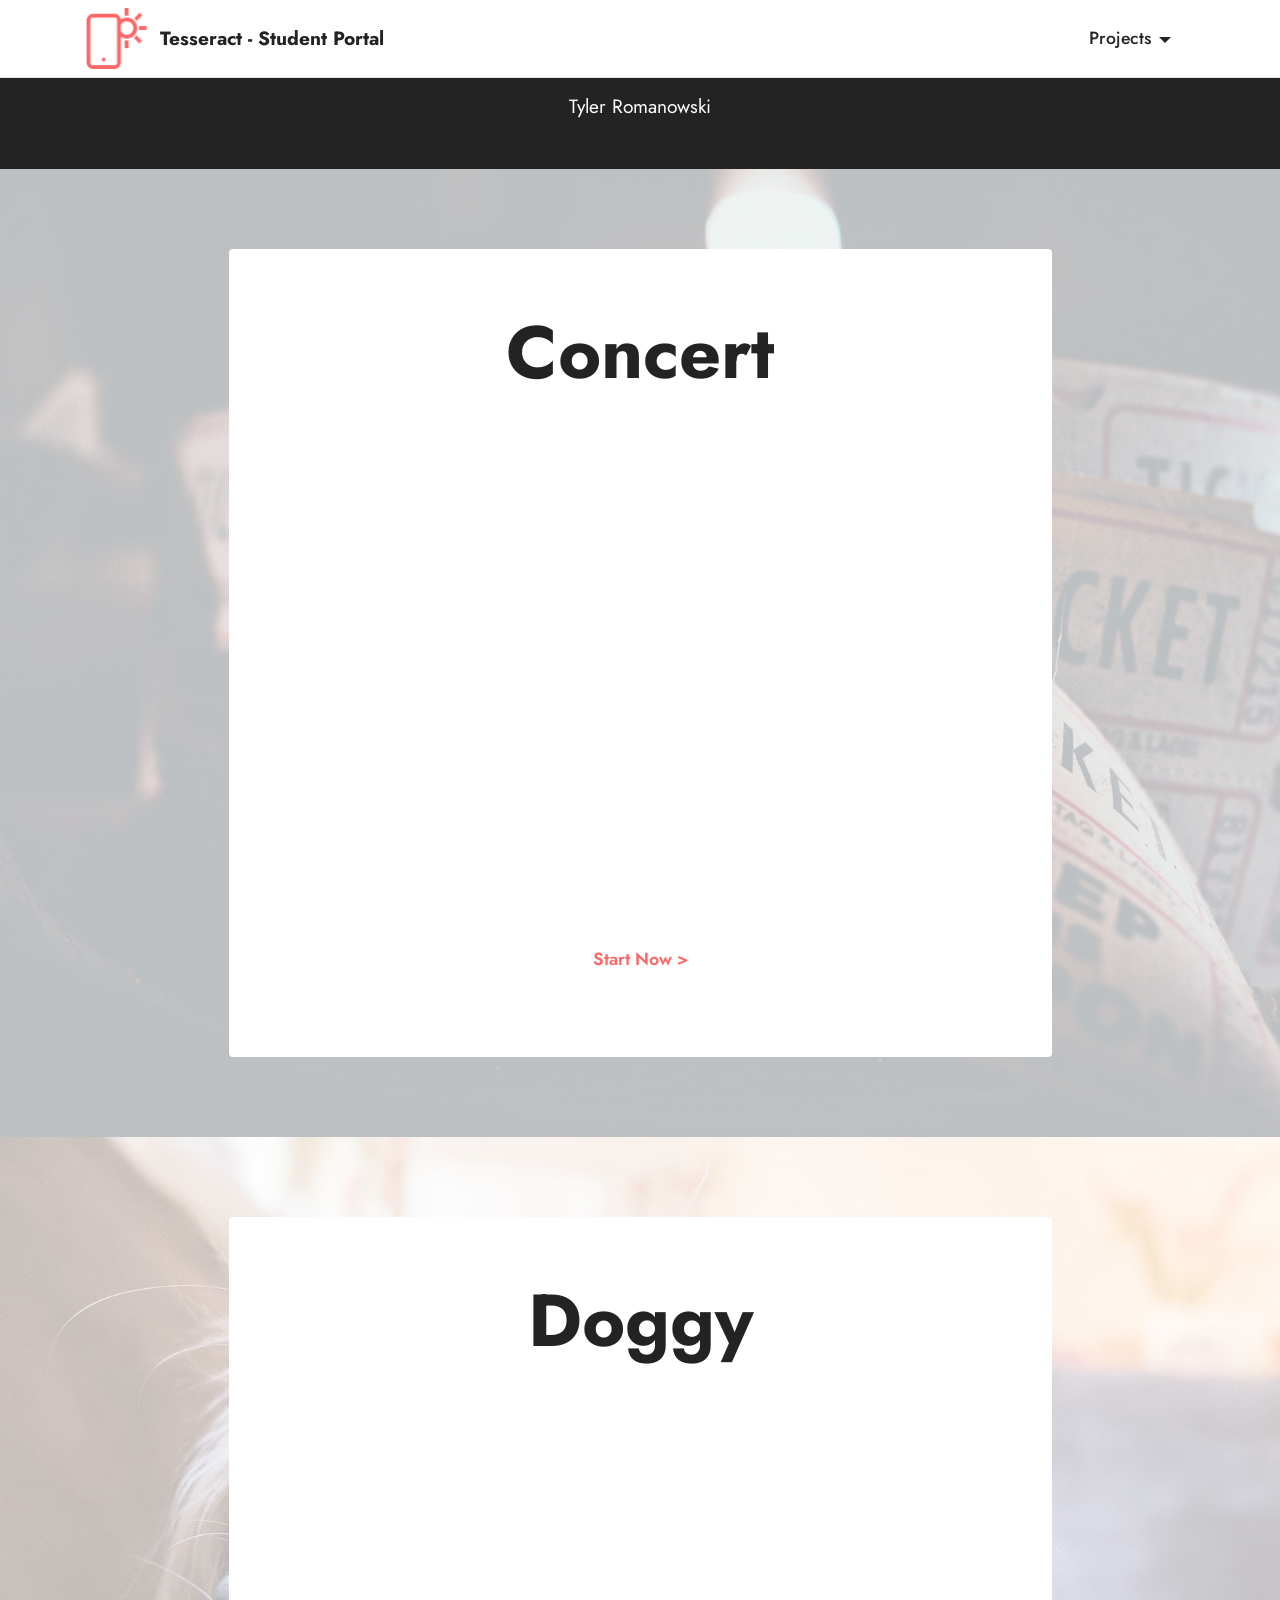
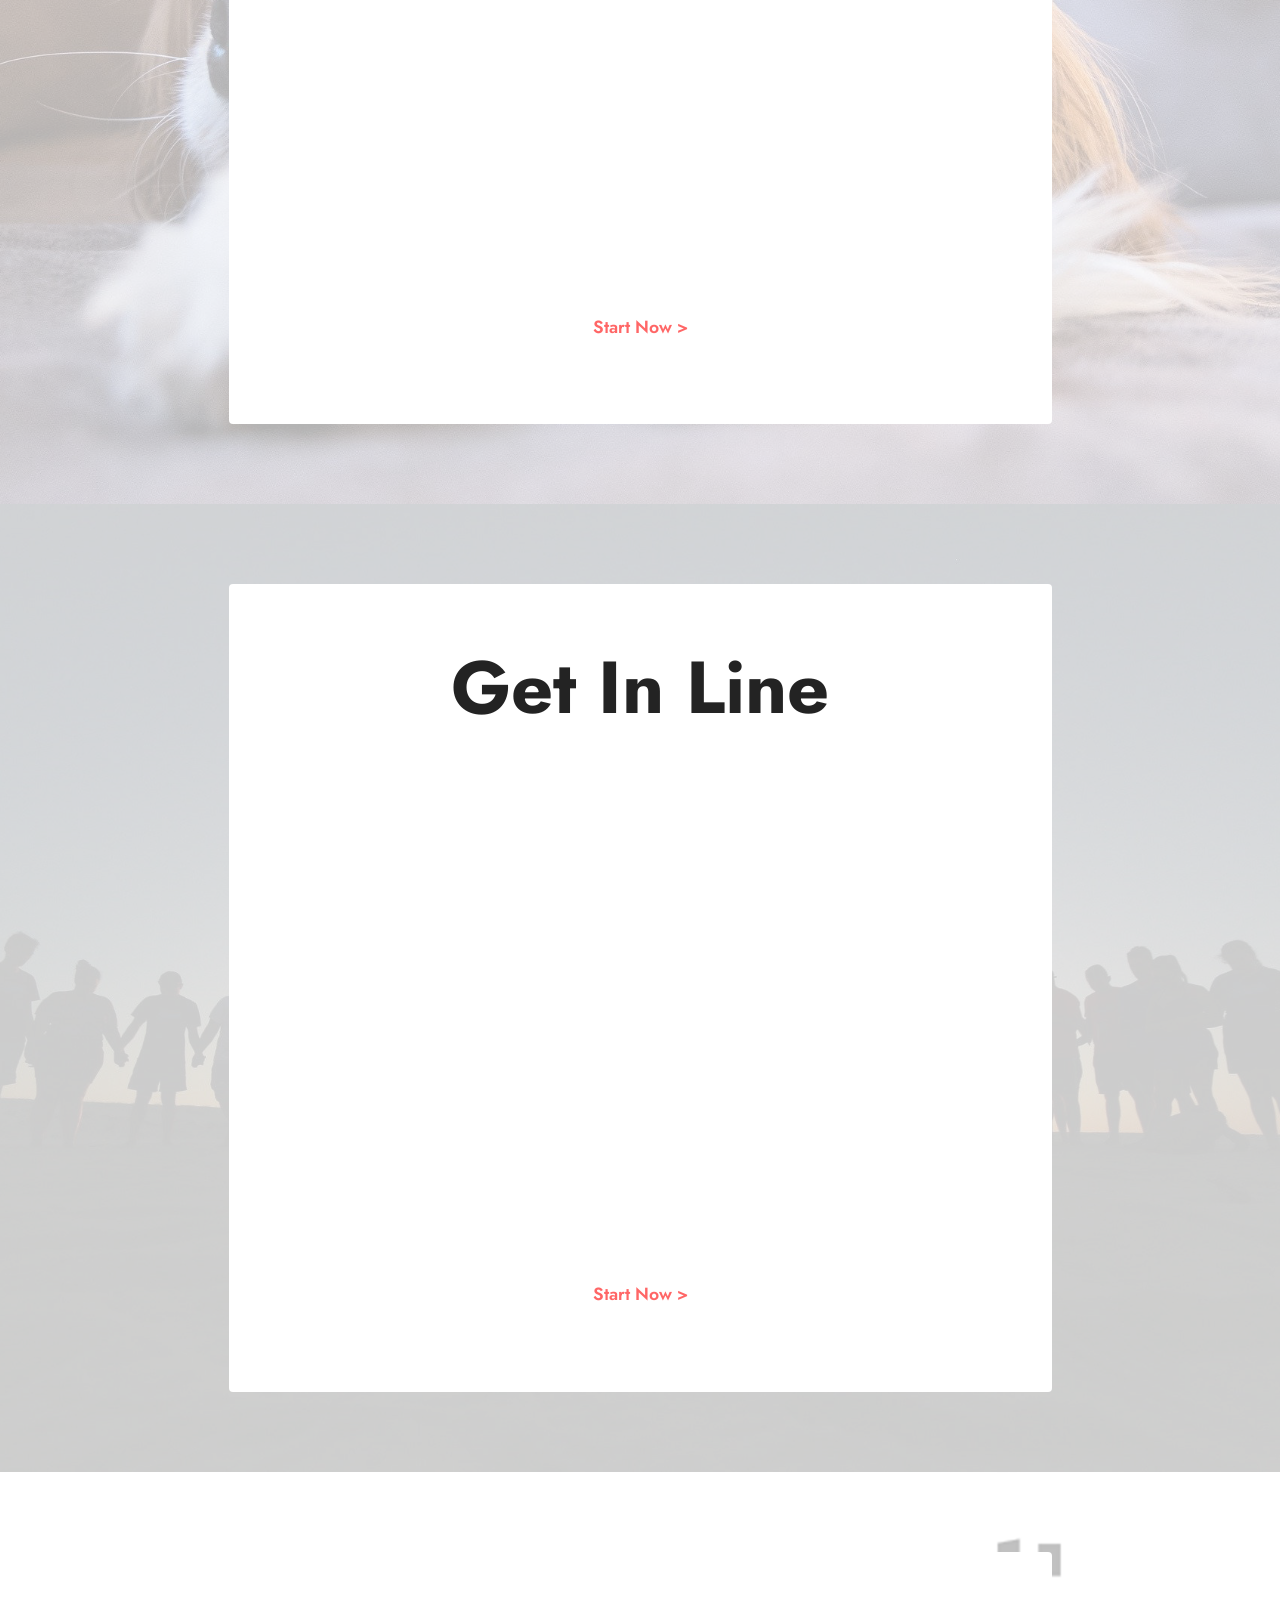
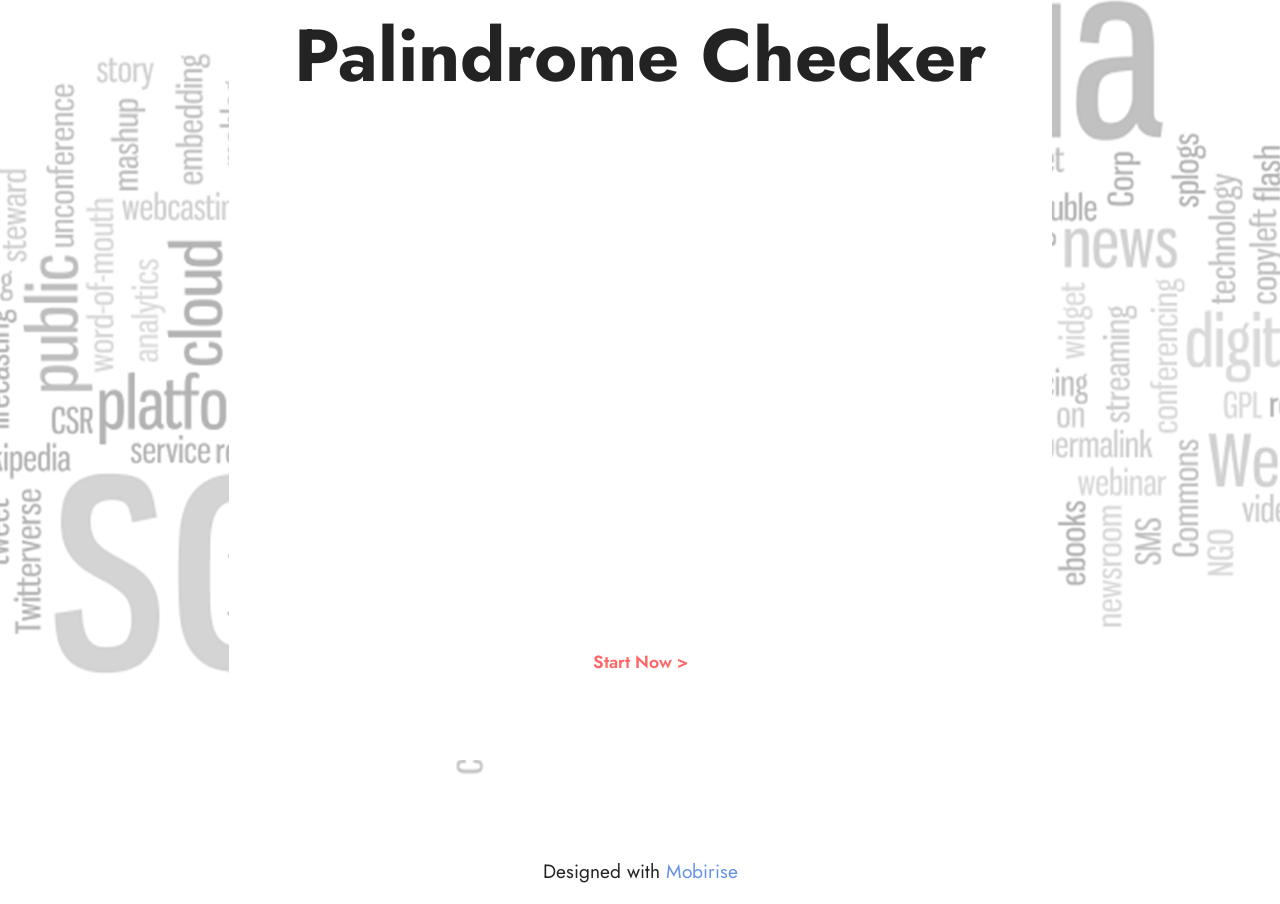
<file: page3.html>
<!DOCTYPE html>
<html  >
<head>
  <!-- Site made with Mobirise Website Builder v5.6.5, https://mobirise.com -->
  <meta charset="UTF-8">
  <meta http-equiv="X-UA-Compatible" content="IE=edge">
  <meta name="generator" content="Mobirise v5.6.5, mobirise.com">
  <meta name="twitter:card" content="summary_large_image"/>
  <meta name="twitter:image:src" content="">
  <meta property="og:image" content="">
  <meta name="twitter:title" content="AT-2022">
  <meta name="viewport" content="width=device-width, initial-scale=1, minimum-scale=1">
  <link rel="shortcut icon" href="assets/images/logo.png" type="image/x-icon">
  <meta name="description" content="">
  
  
  <title>AT-2022</title>
  <link rel="stylesheet" href="assets/bootstrap/css/bootstrap.min.css">
  <link rel="stylesheet" href="assets/bootstrap/css/bootstrap-grid.min.css">
  <link rel="stylesheet" href="assets/bootstrap/css/bootstrap-reboot.min.css">
  <link rel="stylesheet" href="assets/dropdown/css/style.css">
  <link rel="stylesheet" href="assets/socicon/css/styles.css">
  <link rel="stylesheet" href="assets/theme/css/style.css">
  <link rel="preload" href="https://fonts.googleapis.com/css?family=Jost:100,200,300,400,500,600,700,800,900,100i,200i,300i,400i,500i,600i,700i,800i,900i&display=swap" as="style" onload="this.onload=null;this.rel='stylesheet'">
  <noscript><link rel="stylesheet" href="https://fonts.googleapis.com/css?family=Jost:100,200,300,400,500,600,700,800,900,100i,200i,300i,400i,500i,600i,700i,800i,900i&display=swap"></noscript>
  <link rel="preload" as="style" href="assets/mobirise/css/mbr-additional.css"><link rel="stylesheet" href="assets/mobirise/css/mbr-additional.css" type="text/css">
  
  
  
  
</head>
<body>
  
  <section data-bs-version="5.1" class="menu cid-t1oIWouK6A" once="menu" id="menu1-10">
    
    <nav class="navbar navbar-dropdown navbar-fixed-top navbar-expand-lg">
        <div class="container">
            <div class="navbar-brand">
                <span class="navbar-logo">
                    <a href="https://mobiri.se">
                        <img src="assets/images/logo.png" alt="Mobirise Website Builder" style="height: 3.8rem;">
                    </a>
                </span>
                <span class="navbar-caption-wrap"><a class="navbar-caption text-black text-primary display-7" href="index.html">Tesseract - Student Portal</a></span>
            </div>
            <button class="navbar-toggler" type="button" data-toggle="collapse" data-bs-toggle="collapse" data-target="#navbarSupportedContent" data-bs-target="#navbarSupportedContent" aria-controls="navbarNavAltMarkup" aria-expanded="false" aria-label="Toggle navigation">
                <div class="hamburger">
                    <span></span>
                    <span></span>
                    <span></span>
                    <span></span>
                </div>
            </button>
            <div class="collapse navbar-collapse" id="navbarSupportedContent">
                <ul class="navbar-nav nav-dropdown nav-right" data-app-modern-menu="true"><li class="nav-item dropdown"><a class="nav-link link text-black dropdown-toggle show display-4" href="https://mobirise.com" data-toggle="dropdown-submenu" data-bs-toggle="dropdown" data-bs-auto-close="outside" aria-expanded="false">Projects</a><div class="dropdown-menu show" aria-labelledby="dropdown-347" data-bs-popper="none"><div class="dropdown"><a class="text-black dropdown-item dropdown-toggle show display-4" href="https://mobirise.com" data-toggle="dropdown-submenu" data-bs-toggle="dropdown" data-bs-auto-close="outside" aria-expanded="false">AT-2022</a><div class="dropdown-menu dropdown-submenu show" aria-labelledby="dropdown-951" data-bs-popper="none"><a class="text-black dropdown-item text-primary display-4" href="page3.html">AT-2022</a><a class="text-black dropdown-item text-primary display-4" href="page1.html">Concert</a><a class="text-black dropdown-item text-primary display-4" href="page2.html">Doggy</a></div></div></div></li></ul>
                
                
            </div>
        </div>
    </nav>

</section>

<section data-bs-version="5.1" class="footer3 cid-t1oIWujxxL" once="footers" id="footer3-11">

    

    

    <div class="container">
        <div class="media-container-row align-center mbr-white">
            <div class="row row-links">
                <ul class="foot-menu">
                    
                    
                    
                    
                    
                <li class="foot-menu-item mbr-fonts-style display-7">Tyler Romanowski</li></ul>
            </div>
            
            <div class="row row-copirayt">
                <p class="mbr-text mb-0 mbr-fonts-style mbr-white align-center display-7"></p>
            </div>
        </div>
    </div>
</section>

<section data-bs-version="5.1" class="header12 cid-t1qALpRvzV" id="header12-13">

    

    <div class="mbr-overlay" style="opacity: 0.7; background-color: rgb(255, 255, 255);">
    </div>
    <div class="container">
        <div class="row justify-content-center">
            <div class="card col-12 col-md-12 col-lg-9">
                <div class="card-wrapper">
                    <div class="card-box align-center">
                        <h1 class="card-title mbr-fonts-style mb-3 display-1"><strong>Concert</strong></h1>
                        <iframe frameborder="0" width="100%" height="500px" src="https://replit.com/@TylerRomanowski/Concert-4?embed=true"></iframe>
                        <div class="mbr-section-btn mt-3"><a class="btn btn-secondary-outline display-4" href="page1.html">Start Now &gt;</a></div>
                    </div>
                </div>
            </div>
        </div>
    </div>
</section>

<section data-bs-version="5.1" class="header12 cid-t1tpI9qOdD" id="header12-15">

    

    <div class="mbr-overlay" style="opacity: 0.7; background-color: rgb(255, 255, 255);">
    </div>
    <div class="container">
        <div class="row justify-content-center">
            <div class="card col-12 col-md-12 col-lg-9">
                <div class="card-wrapper">
                    <div class="card-box align-center">
                        <h1 class="card-title mbr-fonts-style mb-3 display-1"><strong>Doggy</strong></h1>
                        <iframe frameborder="0" width="100%" height="500px" src="https://replit.com/@TylerRomanowski/Doggy?embed=true"></iframe>
                        <div class="mbr-section-btn mt-3"><a class="btn btn-secondary-outline display-4" href="page2.html">Start Now &gt;</a></div>
                    </div>
                </div>
            </div>
        </div>
    </div>
</section>

<section data-bs-version="5.1" class="header12 cid-t1qAKyHHeh" id="header12-12">

    

    <div class="mbr-overlay" style="opacity: 0.8; background-color: rgb(255, 255, 255);">
    </div>
    <div class="container">
        <div class="row justify-content-center">
            <div class="card col-12 col-md-12 col-lg-9">
                <div class="card-wrapper">
                    <div class="card-box align-center">
                        <h1 class="card-title mbr-fonts-style mb-3 display-1"><strong>Get In Line</strong></h1>
                        <iframe frameborder="0" width="100%" height="500px" src="https://replit.com/@TylerRomanowski/GetinLine?embed=true"></iframe>
                        <div class="mbr-section-btn mt-3"><a class="btn btn-secondary-outline display-4" href="https://github.com/tr20229970/GetinLine">Start Now &gt;</a></div>
                    </div>
                </div>
            </div>
        </div>
    </div>
</section>

<section data-bs-version="5.1" class="header12 cid-t1trIFikUt" id="header12-16">

    

    <div class="mbr-overlay" style="opacity: 0.7; background-color: rgb(255, 255, 255);">
    </div>
    <div class="container">
        <div class="row justify-content-center">
            <div class="card col-12 col-md-12 col-lg-9">
                <div class="card-wrapper">
                    <div class="card-box align-center">
                        <h1 class="card-title mbr-fonts-style mb-3 display-1"><strong>Palindrome Checker</strong></h1>
                        <iframe frameborder="0" width="100%" height="500px" src="https://replit.com/@TylerRomanowski/PalindromeChecker-1?embed=true"></iframe>
                        <div class="mbr-section-btn mt-3"><a class="btn btn-secondary-outline display-4" href="page2.html">Start Now &gt;</a></div>
                    </div>
                </div>
            </div>
        </div>
    </div>
</section><section class="display-7" style="padding: 0;align-items: center;justify-content: center;flex-wrap: wrap;    align-content: center;display: flex;position: relative;height: 4rem;"><a href="https://mobiri.se/2736654" style="flex: 1 1;height: 4rem;position: absolute;width: 100%;z-index: 1;"><img alt="" style="height: 4rem;" src="[data-uri]"></a><p style="margin: 0;text-align: center;" class="display-7">Designed with &#8204;</p><a style="z-index:1" href="https://mobirise.com">Mobirise </a></section><script src="assets/bootstrap/js/bootstrap.bundle.min.js"></script>  <script src="assets/smoothscroll/smooth-scroll.js"></script>  <script src="assets/ytplayer/index.js"></script>  <script src="assets/dropdown/js/navbar-dropdown.js"></script>  <script src="assets/theme/js/script.js"></script>  
  
  
</body>
</html>
</file>
<file: assets/parallax/jarallax.css>
.jarallax {
    position: relative;
    z-index: 0;
}
.jarallax > .jarallax-img {
    position: absolute;
    object-fit: cover;
    /* support for plugin https://github.com/bfred-it/object-fit-images */
    font-family: 'object-fit: cover;';
    top: 0;
    left: 0;
    width: 100%;
    height: 100%;
    z-index: -1;
}
</file>
<file: assets/dropdown/css/style.css>
.navbar-dropdown {
  left: 0;
  padding: 0;
  position: absolute;
  right: 0;
  top: 0;
  transition: all 0.45s ease;
  z-index: 1030;
  background: #282828; }
  .navbar-dropdown .navbar-logo {
    margin-right: 0.8rem;
    transition: margin 0.3s ease-in-out;
    vertical-align: middle; }
    .navbar-dropdown .navbar-logo img {
      height: 3.125rem;
      transition: all 0.3s ease-in-out; }
    .navbar-dropdown .navbar-logo.mbr-iconfont {
      font-size: 3.125rem;
      line-height: 3.125rem; }
  .navbar-dropdown .navbar-caption {
    font-weight: 700;
    white-space: normal;
    vertical-align: -4px;
    line-height: 3.125rem !important; }
    .navbar-dropdown .navbar-caption, .navbar-dropdown .navbar-caption:hover {
      color: inherit;
      text-decoration: none; }
  .navbar-dropdown .mbr-iconfont + .navbar-caption {
    vertical-align: -1px; }
  .navbar-dropdown.navbar-fixed-top {
    position: fixed; }
  .navbar-dropdown .navbar-brand span {
    vertical-align: -4px; }
  .navbar-dropdown.bg-color.transparent {
    background: none; }
  .navbar-dropdown.navbar-short .navbar-brand {
    padding: 0.625rem 0; }
    .navbar-dropdown.navbar-short .navbar-brand span {
      vertical-align: -1px; }
  .navbar-dropdown.navbar-short .navbar-caption {
    line-height: 2.375rem !important;
    vertical-align: -2px; }
  .navbar-dropdown.navbar-short .navbar-logo {
    margin-right: 0.5rem; }
    .navbar-dropdown.navbar-short .navbar-logo img {
      height: 2.375rem; }
    .navbar-dropdown.navbar-short .navbar-logo.mbr-iconfont {
      font-size: 2.375rem;
      line-height: 2.375rem; }
  .navbar-dropdown.navbar-short .mbr-table-cell {
    height: 3.625rem; }
  .navbar-dropdown .navbar-close {
    left: 0.6875rem;
    position: fixed;
    top: 0.75rem;
    z-index: 1000; }
  .navbar-dropdown .hamburger-icon {
    content: "";
    display: inline-block;
    vertical-align: middle;
    width: 16px;
    -webkit-box-shadow: 0 -6px 0 1px #282828,0 0 0 1px #282828,0 6px 0 1px #282828;
    -moz-box-shadow: 0 -6px 0 1px #282828,0 0 0 1px #282828,0 6px 0 1px #282828;
    box-shadow: 0 -6px 0 1px #282828,0 0 0 1px #282828,0 6px 0 1px #282828; }

.dropdown-menu .dropdown-toggle[data-toggle="dropdown-submenu"]::after {
  border-bottom: 0.35em solid transparent;
  border-left: 0.35em solid;
  border-right: 0;
  border-top: 0.35em solid transparent;
  margin-left: 0.3rem; }

.dropdown-menu .dropdown-item:focus {
  outline: 0; }

.nav-dropdown {
  font-size: 0.75rem;
  font-weight: 500;
  height: auto !important; }
  .nav-dropdown .nav-btn {
    padding-left: 1rem; }
  .nav-dropdown .link {
    margin: .667em 1.667em;
    font-weight: 500;
    padding: 0;
    transition: color .2s ease-in-out; }
    .nav-dropdown .link.dropdown-toggle {
      margin-right: 2.583em; }
      .nav-dropdown .link.dropdown-toggle::after {
        margin-left: .25rem;
        border-top: 0.35em solid;
        border-right: 0.35em solid transparent;
        border-left: 0.35em solid transparent;
        border-bottom: 0; }
      .nav-dropdown .link.dropdown-toggle[aria-expanded="true"] {
        margin: 0;
        padding: 0.667em 3.263em  0.667em 1.667em; }
  .nav-dropdown .link::after,
  .nav-dropdown .dropdown-item::after {
    color: inherit; }
  .nav-dropdown .btn {
    font-size: 0.75rem;
    font-weight: 700;
    letter-spacing: 0;
    margin-bottom: 0;
    padding-left: 1.25rem;
    padding-right: 1.25rem; }
  .nav-dropdown .dropdown-menu {
    border-radius: 0;
    border: 0;
    left: 0;
    margin: 0;
    padding-bottom: 1.25rem;
    padding-top: 1.25rem;
    position: relative; }
  .nav-dropdown .dropdown-submenu {
    margin-left: 0.125rem;
    top: 0; }
  .nav-dropdown .dropdown-item {
    font-weight: 500;
    line-height: 2;
    padding: 0.3846em 4.615em 0.3846em 1.5385em;
    position: relative;
    transition: color .2s ease-in-out, background-color .2s ease-in-out; }
    .nav-dropdown .dropdown-item::after {
      margin-top: -0.3077em;
      position: absolute;
      right: 1.1538em;
      top: 50%; }
    .nav-dropdown .dropdown-item:focus, .nav-dropdown .dropdown-item:hover {
      background: none; }

@media (max-width: 767px) {
  .nav-dropdown.navbar-toggleable-sm {
    bottom: 0;
    display: none;
    left: 0;
    overflow-x: hidden;
    position: fixed;
    top: 0;
    transform: translateX(-100%);
    -ms-transform: translateX(-100%);
    -webkit-transform: translateX(-100%);
    width: 18.75rem;
    z-index: 999; } }
.nav-dropdown.navbar-toggleable-xl {
  bottom: 0;
  display: none;
  left: 0;
  overflow-x: hidden;
  position: fixed;
  top: 0;
  transform: translateX(-100%);
  -ms-transform: translateX(-100%);
  -webkit-transform: translateX(-100%);
  width: 18.75rem;
  z-index: 999; }

.nav-dropdown-sm {
  display: block !important;
  overflow-x: hidden;
  overflow: auto;
  padding-top: 3.875rem; }
  .nav-dropdown-sm::after {
    content: "";
    display: block;
    height: 3rem;
    width: 100%; }
  .nav-dropdown-sm.collapse.in ~ .navbar-close {
    display: block !important; }
  .nav-dropdown-sm.collapsing, .nav-dropdown-sm.collapse.in {
    transform: translateX(0);
    -ms-transform: translateX(0);
    -webkit-transform: translateX(0);
    transition: all 0.25s ease-out;
    -webkit-transition: all 0.25s ease-out;
    background: #282828; }
  .nav-dropdown-sm.collapsing[aria-expanded="false"] {
    transform: translateX(-100%);
    -ms-transform: translateX(-100%);
    -webkit-transform: translateX(-100%); }
  .nav-dropdown-sm .nav-item {
    display: block;
    margin-left: 0 !important;
    padding-left: 0; }
  .nav-dropdown-sm .link,
  .nav-dropdown-sm .dropdown-item {
    border-top: 1px dotted rgba(255, 255, 255, 0.1);
    font-size: 0.8125rem;
    line-height: 1.6;
    margin: 0 !important;
    padding: 0.875rem 2.4rem 0.875rem 1.5625rem !important;
    position: relative;
    white-space: normal; }
    .nav-dropdown-sm .link:focus, .nav-dropdown-sm .link:hover,
    .nav-dropdown-sm .dropdown-item:focus,
    .nav-dropdown-sm .dropdown-item:hover {
      background: rgba(0, 0, 0, 0.2) !important;
      color: #c0a375; }
  .nav-dropdown-sm .nav-btn {
    position: relative;
    padding: 1.5625rem 1.5625rem 0 1.5625rem; }
    .nav-dropdown-sm .nav-btn::before {
      border-top: 1px dotted rgba(255, 255, 255, 0.1);
      content: "";
      left: 0;
      position: absolute;
      top: 0;
      width: 100%; }
    .nav-dropdown-sm .nav-btn + .nav-btn {
      padding-top: 0.625rem; }
      .nav-dropdown-sm .nav-btn + .nav-btn::before {
        display: none; }
  .nav-dropdown-sm .btn {
    padding: 0.625rem 0; }
  .nav-dropdown-sm .dropdown-toggle[data-toggle="dropdown-submenu"]::after {
    margin-left: .25rem;
    border-top: 0.35em solid;
    border-right: 0.35em solid transparent;
    border-left: 0.35em solid transparent;
    border-bottom: 0; }
  .nav-dropdown-sm .dropdown-toggle[data-toggle="dropdown-submenu"][aria-expanded="true"]::after {
    border-top: 0;
    border-right: 0.35em solid transparent;
    border-left: 0.35em solid transparent;
    border-bottom: 0.35em solid; }
  .nav-dropdown-sm .dropdown-menu {
    margin: 0;
    padding: 0;
    position: relative;
    top: 0;
    left: 0;
    width: 100%;
    border: 0;
    float: none;
    border-radius: 0;
    background: none; }
  .nav-dropdown-sm .dropdown-submenu {
    left: 100%;
    margin-left: 0.125rem;
    margin-top: -1.25rem;
    top: 0; }

.navbar-toggleable-sm .nav-dropdown .dropdown-menu {
  position: absolute; }

.navbar-toggleable-sm .nav-dropdown .dropdown-submenu {
  left: 100%;
  margin-left: 0.125rem;
  margin-top: -1.25rem;
  top: 0; }

.navbar-toggleable-sm.opened .nav-dropdown .dropdown-menu {
  position: relative; }

.navbar-toggleable-sm.opened .nav-dropdown .dropdown-submenu {
  left: 0;
  margin-left: 00rem;
  margin-top: 0rem;
  top: 0; }

.is-builder .nav-dropdown.collapsing {
  transition: none !important; }
</file>
<file: assets/socicon/css/styles.css>
@charset "UTF-8";

@font-face {
  font-family: 'Socicon';
  src:  url('../fonts/socicon.eot');
  src:  url('../fonts/socicon.eot?#iefix') format('embedded-opentype'),
    url('../fonts/socicon.woff2') format('woff2'),
    url('../fonts/socicon.ttf') format('truetype'),
    url('../fonts/socicon.woff') format('woff'),
    url('../fonts/socicon.svg#socicon') format('svg');
  font-weight: normal;
  font-style: normal;
  font-display: swap;
}

[data-icon]:before {
  font-family: "socicon" !important;
  content: attr(data-icon);
  font-style: normal !important;
  font-weight: normal !important;
  font-variant: normal !important;
  text-transform: none !important;
  speak: none;
  line-height: 1;
  -webkit-font-smoothing: antialiased;
  -moz-osx-font-smoothing: grayscale;
}

[class^="socicon-"], [class*=" socicon-"] {
  /* use !important to prevent issues with browser extensions that change fonts */
  font-family: 'Socicon' !important;
  speak: none;
  font-style: normal;
  font-weight: normal;
  font-variant: normal;
  text-transform: none;
  line-height: 1;

  /* Better Font Rendering =========== */
  -webkit-font-smoothing: antialiased;
  -moz-osx-font-smoothing: grayscale;
}

.socicon-eitaa:before {
  content: "\e97c";
}
.socicon-soroush:before {
  content: "\e97d";
}
.socicon-bale:before {
  content: "\e97e";
}
.socicon-zazzle:before {
  content: "\e97b";
}
.socicon-society6:before {
  content: "\e97a";
}
.socicon-redbubble:before {
  content: "\e979";
}
.socicon-avvo:before {
  content: "\e978";
}
.socicon-stitcher:before {
  content: "\e977";
}
.socicon-googlehangouts:before {
  content: "\e974";
}
.socicon-dlive:before {
  content: "\e975";
}
.socicon-vsco:before {
  content: "\e976";
}
.socicon-flipboard:before {
  content: "\e973";
}
.socicon-ubuntu:before {
  content: "\e958";
}
.socicon-artstation:before {
  content: "\e959";
}
.socicon-invision:before {
  content: "\e95a";
}
.socicon-torial:before {
  content: "\e95b";
}
.socicon-collectorz:before {
  content: "\e95c";
}
.socicon-seenthis:before {
  content: "\e95d";
}
.socicon-googleplaymusic:before {
  content: "\e95e";
}
.socicon-debian:before {
  content: "\e95f";
}
.socicon-filmfreeway:before {
  content: "\e960";
}
.socicon-gnome:before {
  content: "\e961";
}
.socicon-itchio:before {
  content: "\e962";
}
.socicon-jamendo:before {
  content: "\e963";
}
.socicon-mix:before {
  content: "\e964";
}
.socicon-sharepoint:before {
  content: "\e965";
}
.socicon-tinder:before {
  content: "\e966";
}
.socicon-windguru:before {
  content: "\e967";
}
.socicon-cdbaby:before {
  content: "\e968";
}
.socicon-elementaryos:before {
  content: "\e969";
}
.socicon-stage32:before {
  content: "\e96a";
}
.socicon-tiktok:before {
  content: "\e96b";
}
.socicon-gitter:before {
  content: "\e96c";
}
.socicon-letterboxd:before {
  content: "\e96d";
}
.socicon-threema:before {
  content: "\e96e";
}
.socicon-splice:before {
  content: "\e96f";
}
.socicon-metapop:before {
  content: "\e970";
}
.socicon-naver:before {
  content: "\e971";
}
.socicon-remote:before {
  content: "\e972";
}
.socicon-internet:before {
  content: "\e957";
}
.socicon-moddb:before {
  content: "\e94b";
}
.socicon-indiedb:before {
  content: "\e94c";
}
.socicon-traxsource:before {
  content: "\e94d";
}
.socicon-gamefor:before {
  content: "\e94e";
}
.socicon-pixiv:before {
  content: "\e94f";
}
.socicon-myanimelist:before {
  content: "\e950";
}
.socicon-blackberry:before {
  content: "\e951";
}
.socicon-wickr:before {
  content: "\e952";
}
.socicon-spip:before {
  content: "\e953";
}
.socicon-napster:before {
  content: "\e954";
}
.socicon-beatport:before {
  content: "\e955";
}
.socicon-hackerone:before {
  content: "\e956";
}
.socicon-hackernews:before {
  content: "\e946";
}
.socicon-smashwords:before {
  content: "\e947";
}
.socicon-kobo:before {
  content: "\e948";
}
.socicon-bookbub:before {
  content: "\e949";
}
.socicon-mailru:before {
  content: "\e94a";
}
.socicon-gitlab:before {
  content: "\e945";
}
.socicon-instructables:before {
  content: "\e944";
}
.socicon-portfolio:before {
  content: "\e943";
}
.socicon-codered:before {
  content: "\e940";
}
.socicon-origin:before {
  content: "\e941";
}
.socicon-nextdoor:before {
  content: "\e942";
}
.socicon-udemy:before {
  content: "\e93f";
}
.socicon-livemaster:before {
  content: "\e93e";
}
.socicon-crunchbase:before {
  content: "\e93b";
}
.socicon-homefy:before {
  content: "\e93c";
}
.socicon-calendly:before {
  content: "\e93d";
}
.socicon-realtor:before {
  content: "\e90f";
}
.socicon-tidal:before {
  content: "\e910";
}
.socicon-qobuz:before {
  content: "\e911";
}
.socicon-natgeo:before {
  content: "\e912";
}
.socicon-mastodon:before {
  content: "\e913";
}
.socicon-unsplash:before {
  content: "\e914";
}
.socicon-homeadvisor:before {
  content: "\e915";
}
.socicon-angieslist:before {
  content: "\e916";
}
.socicon-codepen:before {
  content: "\e917";
}
.socicon-slack:before {
  content: "\e918";
}
.socicon-openaigym:before {
  content: "\e919";
}
.socicon-logmein:before {
  content: "\e91a";
}
.socicon-fiverr:before {
  content: "\e91b";
}
.socicon-gotomeeting:before {
  content: "\e91c";
}
.socicon-aliexpress:before {
  content: "\e91d";
}
.socicon-guru:before {
  content: "\e91e";
}
.socicon-appstore:before {
  content: "\e91f";
}
.socicon-homes:before {
  content: "\e920";
}
.socicon-zoom:before {
  content: "\e921";
}
.socicon-alibaba:before {
  content: "\e922";
}
.socicon-craigslist:before {
  content: "\e923";
}
.socicon-wix:before {
  content: "\e924";
}
.socicon-redfin:before {
  content: "\e925";
}
.socicon-googlecalendar:before {
  content: "\e926";
}
.socicon-shopify:before {
  content: "\e927";
}
.socicon-freelancer:before {
  content: "\e928";
}
.socicon-seedrs:before {
  content: "\e929";
}
.socicon-bing:before {
  content: "\e92a";
}
.socicon-doodle:before {
  content: "\e92b";
}
.socicon-bonanza:before {
  content: "\e92c";
}
.socicon-squarespace:before {
  content: "\e92d";
}
.socicon-toptal:before {
  content: "\e92e";
}
.socicon-gust:before {
  content: "\e92f";
}
.socicon-ask:before {
  content: "\e930";
}
.socicon-trulia:before {
  content: "\e931";
}
.socicon-loomly:before {
  content: "\e932";
}
.socicon-ghost:before {
  content: "\e933";
}
.socicon-upwork:before {
  content: "\e934";
}
.socicon-fundable:before {
  content: "\e935";
}
.socicon-booking:before {
  content: "\e936";
}
.socicon-googlemaps:before {
  content: "\e937";
}
.socicon-zillow:before {
  content: "\e938";
}
.socicon-niconico:before {
  content: "\e939";
}
.socicon-toneden:before {
  content: "\e93a";
}
.socicon-augment:before {
  content: "\e908";
}
.socicon-bitbucket:before {
  content: "\e909";
}
.socicon-fyuse:before {
  content: "\e90a";
}
.socicon-yt-gaming:before {
  content: "\e90b";
}
.socicon-sketchfab:before {
  content: "\e90c";
}
.socicon-mobcrush:before {
  content: "\e90d";
}
.socicon-microsoft:before {
  content: "\e90e";
}
.socicon-pandora:before {
  content: "\e907";
}
.socicon-messenger:before {
  content: "\e906";
}
.socicon-gamewisp:before {
  content: "\e905";
}
.socicon-bloglovin:before {
  content: "\e904";
}
.socicon-tunein:before {
  content: "\e903";
}
.socicon-gamejolt:before {
  content: "\e901";
}
.socicon-trello:before {
  content: "\e902";
}
.socicon-spreadshirt:before {
  content: "\e900";
}
.socicon-500px:before {
  content: "\e000";
}
.socicon-8tracks:before {
  content: "\e001";
}
.socicon-airbnb:before {
  content: "\e002";
}
.socicon-alliance:before {
  content: "\e003";
}
.socicon-amazon:before {
  content: "\e004";
}
.socicon-amplement:before {
  content: "\e005";
}
.socicon-android:before {
  content: "\e006";
}
.socicon-angellist:before {
  content: "\e007";
}
.socicon-apple:before {
  content: "\e008";
}
.socicon-appnet:before {
  content: "\e009";
}
.socicon-baidu:before {
  content: "\e00a";
}
.socicon-bandcamp:before {
  content: "\e00b";
}
.socicon-battlenet:before {
  content: "\e00c";
}
.socicon-mixer:before {
  content: "\e00d";
}
.socicon-bebee:before {
  content: "\e00e";
}
.socicon-bebo:before {
  content: "\e00f";
}
.socicon-behance:before {
  content: "\e010";
}
.socicon-blizzard:before {
  content: "\e011";
}
.socicon-blogger:before {
  content: "\e012";
}
.socicon-buffer:before {
  content: "\e013";
}
.socicon-chrome:before {
  content: "\e014";
}
.socicon-coderwall:before {
  content: "\e015";
}
.socicon-curse:before {
  content: "\e016";
}
.socicon-dailymotion:before {
  content: "\e017";
}
.socicon-deezer:before {
  content: "\e018";
}
.socicon-delicious:before {
  content: "\e019";
}
.socicon-deviantart:before {
  content: "\e01a";
}
.socicon-diablo:before {
  content: "\e01b";
}
.socicon-digg:before {
  content: "\e01c";
}
.socicon-discord:before {
  content: "\e01d";
}
.socicon-disqus:before {
  content: "\e01e";
}
.socicon-douban:before {
  content: "\e01f";
}
.socicon-draugiem:before {
  content: "\e020";
}
.socicon-dribbble:before {
  content: "\e021";
}
.socicon-drupal:before {
  content: "\e022";
}
.socicon-ebay:before {
  content: "\e023";
}
.socicon-ello:before {
  content: "\e024";
}
.socicon-endomodo:before {
  content: "\e025";
}
.socicon-envato:before {
  content: "\e026";
}
.socicon-etsy:before {
  content: "\e027";
}
.socicon-facebook:before {
  content: "\e028";
}
.socicon-feedburner:before {
  content: "\e029";
}
.socicon-filmweb:before {
  content: "\e02a";
}
.socicon-firefox:before {
  content: "\e02b";
}
.socicon-flattr:before {
  content: "\e02c";
}
.socicon-flickr:before {
  content: "\e02d";
}
.socicon-formulr:before {
  content: "\e02e";
}
.socicon-forrst:before {
  content: "\e02f";
}
.socicon-foursquare:before {
  content: "\e030";
}
.socicon-friendfeed:before {
  content: "\e031";
}
.socicon-github:before {
  content: "\e032";
}
.socicon-goodreads:before {
  content: "\e033";
}
.socicon-google:before {
  content: "\e034";
}
.socicon-googlescholar:before {
  content: "\e035";
}
.socicon-googlegroups:before {
  content: "\e036";
}
.socicon-googlephotos:before {
  content: "\e037";
}
.socicon-googleplus:before {
  content: "\e038";
}
.socicon-grooveshark:before {
  content: "\e039";
}
.socicon-hackerrank:before {
  content: "\e03a";
}
.socicon-hearthstone:before {
  content: "\e03b";
}
.socicon-hellocoton:before {
  content: "\e03c";
}
.socicon-heroes:before {
  content: "\e03d";
}
.socicon-smashcast:before {
  content: "\e03e";
}
.socicon-horde:before {
  content: "\e03f";
}
.socicon-houzz:before {
  content: "\e040";
}
.socicon-icq:before {
  content: "\e041";
}
.socicon-identica:before {
  content: "\e042";
}
.socicon-imdb:before {
  content: "\e043";
}
.socicon-instagram:before {
  content: "\e044";
}
.socicon-issuu:before {
  content: "\e045";
}
.socicon-istock:before {
  content: "\e046";
}
.socicon-itunes:before {
  content: "\e047";
}
.socicon-keybase:before {
  content: "\e048";
}
.socicon-lanyrd:before {
  content: "\e049";
}
.socicon-lastfm:before {
  content: "\e04a";
}
.socicon-line:before {
  content: "\e04b";
}
.socicon-linkedin:before {
  content: "\e04c";
}
.socicon-livejournal:before {
  content: "\e04d";
}
.socicon-lyft:before {
  content: "\e04e";
}
.socicon-macos:before {
  content: "\e04f";
}
.socicon-mail:before {
  content: "\e050";
}
.socicon-medium:before {
  content: "\e051";
}
.socicon-meetup:before {
  content: "\e052";
}
.socicon-mixcloud:before {
  content: "\e053";
}
.socicon-modelmayhem:before {
  content: "\e054";
}
.socicon-mumble:before {
  content: "\e055";
}
.socicon-myspace:before {
  content: "\e056";
}
.socicon-newsvine:before {
  content: "\e057";
}
.socicon-nintendo:before {
  content: "\e058";
}
.socicon-npm:before {
  content: "\e059";
}
.socicon-odnoklassniki:before {
  content: "\e05a";
}
.socicon-openid:before {
  content: "\e05b";
}
.socicon-opera:before {
  content: "\e05c";
}
.socicon-outlook:before {
  content: "\e05d";
}
.socicon-overwatch:before {
  content: "\e05e";
}
.socicon-patreon:before {
  content: "\e05f";
}
.socicon-paypal:before {
  content: "\e060";
}
.socicon-periscope:before {
  content: "\e061";
}
.socicon-persona:before {
  content: "\e062";
}
.socicon-pinterest:before {
  content: "\e063";
}
.socicon-play:before {
  content: "\e064";
}
.socicon-player:before {
  content: "\e065";
}
.socicon-playstation:before {
  content: "\e066";
}
.socicon-pocket:before {
  content: "\e067";
}
.socicon-qq:before {
  content: "\e068";
}
.socicon-quora:before {
  content: "\e069";
}
.socicon-raidcall:before {
  content: "\e06a";
}
.socicon-ravelry:before {
  content: "\e06b";
}
.socicon-reddit:before {
  content: "\e06c";
}
.socicon-renren:before {
  content: "\e06d";
}
.socicon-researchgate:before {
  content: "\e06e";
}
.socicon-residentadvisor:before {
  content: "\e06f";
}
.socicon-reverbnation:before {
  content: "\e070";
}
.socicon-rss:before {
  content: "\e071";
}
.socicon-sharethis:before {
  content: "\e072";
}
.socicon-skype:before {
  content: "\e073";
}
.socicon-slideshare:before {
  content: "\e074";
}
.socicon-smugmug:before {
  content: "\e075";
}
.socicon-snapchat:before {
  content: "\e076";
}
.socicon-songkick:before {
  content: "\e077";
}
.socicon-soundcloud:before {
  content: "\e078";
}
.socicon-spotify:before {
  content: "\e079";
}
.socicon-stackexchange:before {
  content: "\e07a";
}
.socicon-stackoverflow:before {
  content: "\e07b";
}
.socicon-starcraft:before {
  content: "\e07c";
}
.socicon-stayfriends:before {
  content: "\e07d";
}
.socicon-steam:before {
  content: "\e07e";
}
.socicon-storehouse:before {
  content: "\e07f";
}
.socicon-strava:before {
  content: "\e080";
}
.socicon-streamjar:before {
  content: "\e081";
}
.socicon-stumbleupon:before {
  content: "\e082";
}
.socicon-swarm:before {
  content: "\e083";
}
.socicon-teamspeak:before {
  content: "\e084";
}
.socicon-teamviewer:before {
  content: "\e085";
}
.socicon-technorati:before {
  content: "\e086";
}
.socicon-telegram:before {
  content: "\e087";
}
.socicon-tripadvisor:before {
  content: "\e088";
}
.socicon-tripit:before {
  content: "\e089";
}
.socicon-triplej:before {
  content: "\e08a";
}
.socicon-tumblr:before {
  content: "\e08b";
}
.socicon-twitch:before {
  content: "\e08c";
}
.socicon-twitter:before {
  content: "\e08d";
}
.socicon-uber:before {
  content: "\e08e";
}
.socicon-ventrilo:before {
  content: "\e08f";
}
.socicon-viadeo:before {
  content: "\e090";
}
.socicon-viber:before {
  content: "\e091";
}
.socicon-viewbug:before {
  content: "\e092";
}
.socicon-vimeo:before {
  content: "\e093";
}
.socicon-vine:before {
  content: "\e094";
}
.socicon-vkontakte:before {
  content: "\e095";
}
.socicon-warcraft:before {
  content: "\e096";
}
.socicon-wechat:before {
  content: "\e097";
}
.socicon-weibo:before {
  content: "\e098";
}
.socicon-whatsapp:before {
  content: "\e099";
}
.socicon-wikipedia:before {
  content: "\e09a";
}
.socicon-windows:before {
  content: "\e09b";
}
.socicon-wordpress:before {
  content: "\e09c";
}
.socicon-wykop:before {
  content: "\e09d";
}
.socicon-xbox:before {
  content: "\e09e";
}
.socicon-xing:before {
  content: "\e09f";
}
.socicon-yahoo:before {
  content: "\e0a0";
}
.socicon-yammer:before {
  content: "\e0a1";
}
.socicon-yandex:before {
  content: "\e0a2";
}
.socicon-yelp:before {
  content: "\e0a3";
}
.socicon-younow:before {
  content: "\e0a4";
}
.socicon-youtube:before {
  content: "\e0a5";
}
.socicon-zapier:before {
  content: "\e0a6";
}
.socicon-zerply:before {
  content: "\e0a7";
}
.socicon-zomato:before {
  content: "\e0a8";
}
.socicon-zynga:before {
  content: "\e0a9";
}
</file>
<file: assets/theme/css/style.css>
@charset "UTF-8";
section {
  background-color: #ffffff;
}

body {
  font-style: normal;
  line-height: 1.5;
  font-weight: 400;
  color: #232323;
  position: relative;
}

button {
  background-color: transparent;
  border-color: transparent;
}

section,
.container,
.container-fluid {
  position: relative;
  word-wrap: break-word;
}

a.mbr-iconfont:hover {
  text-decoration: none;
}

.article .lead p,
.article .lead ul,
.article .lead ol,
.article .lead pre,
.article .lead blockquote {
  margin-bottom: 0;
}

a {
  font-style: normal;
  font-weight: 400;
  cursor: pointer;
}
a, a:hover {
  text-decoration: none;
}

.mbr-section-title {
  font-style: normal;
  line-height: 1.3;
}

.mbr-section-subtitle {
  line-height: 1.3;
}

.mbr-text {
  font-style: normal;
  line-height: 1.7;
}

h1,
h2,
h3,
h4,
h5,
h6,
.display-1,
.display-2,
.display-4,
.display-5,
.display-7,
span,
p,
a {
  line-height: 1;
  word-break: break-word;
  word-wrap: break-word;
  font-weight: 400;
}

b,
strong {
  font-weight: bold;
}

input:-webkit-autofill, input:-webkit-autofill:hover, input:-webkit-autofill:focus, input:-webkit-autofill:active {
  transition-delay: 9999s;
  -webkit-transition-property: background-color, color;
  transition-property: background-color, color;
}

textarea[type=hidden] {
  display: none;
}

section {
  background-position: 50% 50%;
  background-repeat: no-repeat;
  background-size: cover;
}
section .mbr-background-video,
section .mbr-background-video-preview {
  position: absolute;
  bottom: 0;
  left: 0;
  right: 0;
  top: 0;
}

.hidden {
  visibility: hidden;
}

.mbr-z-index20 {
  z-index: 20;
}

/*! Base colors */
.mbr-white {
  color: #ffffff;
}

.mbr-black {
  color: #111111;
}

.mbr-bg-white {
  background-color: #ffffff;
}

.mbr-bg-black {
  background-color: #000000;
}

/*! Text-aligns */
.align-left {
  text-align: left;
}

.align-center {
  text-align: center;
}

.align-right {
  text-align: right;
}

/*! Font-weight  */
.mbr-light {
  font-weight: 300;
}

.mbr-regular {
  font-weight: 400;
}

.mbr-semibold {
  font-weight: 500;
}

.mbr-bold {
  font-weight: 700;
}

/*! Media  */
.media-content {
  flex-basis: 100%;
}

.media-container-row {
  display: flex;
  flex-direction: row;
  flex-wrap: wrap;
  justify-content: center;
  align-content: center;
  align-items: start;
}
.media-container-row .media-size-item {
  width: 400px;
}

.media-container-column {
  display: flex;
  flex-direction: column;
  flex-wrap: wrap;
  justify-content: center;
  align-content: center;
  align-items: stretch;
}
.media-container-column > * {
  width: 100%;
}

@media (min-width: 992px) {
  .media-container-row {
    flex-wrap: nowrap;
  }
}
figure {
  margin-bottom: 0;
  overflow: hidden;
}

figure[mbr-media-size] {
  transition: width 0.1s;
}

img,
iframe {
  display: block;
  width: 100%;
}

.card {
  background-color: transparent;
  border: none;
}

.card-box {
  width: 100%;
}

.card-img {
  text-align: center;
  flex-shrink: 0;
  -webkit-flex-shrink: 0;
}

.media {
  max-width: 100%;
  margin: 0 auto;
}

.mbr-figure {
  align-self: center;
}

.media-container > div {
  max-width: 100%;
}

.mbr-figure img,
.card-img img {
  width: 100%;
}

@media (max-width: 991px) {
  .media-size-item {
    width: auto !important;
  }

  .media {
    width: auto;
  }

  .mbr-figure {
    width: 100% !important;
  }
}
/*! Buttons */
.mbr-section-btn {
  margin-left: -0.6rem;
  margin-right: -0.6rem;
  font-size: 0;
}

.btn {
  font-weight: 600;
  border-width: 1px;
  font-style: normal;
  margin: 0.6rem 0.6rem;
  white-space: normal;
  transition: all 0.2s ease-in-out;
  display: inline-flex;
  align-items: center;
  justify-content: center;
  word-break: break-word;
}

.btn-sm {
  font-weight: 600;
  letter-spacing: 0px;
  transition: all 0.3s ease-in-out;
}

.btn-md {
  font-weight: 600;
  letter-spacing: 0px;
  transition: all 0.3s ease-in-out;
}

.btn-lg {
  font-weight: 600;
  letter-spacing: 0px;
  transition: all 0.3s ease-in-out;
}

.btn-form {
  margin: 0;
}
.btn-form:hover {
  cursor: pointer;
}

nav .mbr-section-btn {
  margin-left: 0rem;
  margin-right: 0rem;
}

/*! Btn icon margin */
.btn .mbr-iconfont,
.btn.btn-sm .mbr-iconfont {
  order: 1;
  cursor: pointer;
  margin-left: 0.5rem;
  vertical-align: sub;
}

.btn.btn-md .mbr-iconfont,
.btn.btn-md .mbr-iconfont {
  margin-left: 0.8rem;
}

.mbr-regular {
  font-weight: 400;
}

.mbr-semibold {
  font-weight: 500;
}

.mbr-bold {
  font-weight: 700;
}

[type=submit] {
  -webkit-appearance: none;
}

/*! Full-screen */
.mbr-fullscreen .mbr-overlay {
  min-height: 100vh;
}

.mbr-fullscreen {
  display: flex;
  display: -moz-flex;
  display: -ms-flex;
  display: -o-flex;
  align-items: center;
  min-height: 100vh;
  padding-top: 3rem;
  padding-bottom: 3rem;
}

/*! Map */
.map {
  height: 25rem;
  position: relative;
}
.map iframe {
  width: 100%;
  height: 100%;
}

/*! Scroll to top arrow */
.mbr-arrow-up {
  bottom: 25px;
  right: 90px;
  position: fixed;
  text-align: right;
  z-index: 5000;
  color: #ffffff;
  font-size: 22px;
}

.mbr-arrow-up a {
  background: rgba(0, 0, 0, 0.2);
  border-radius: 50%;
  color: #fff;
  display: inline-block;
  height: 60px;
  width: 60px;
  border: 2px solid #fff;
  outline-style: none !important;
  position: relative;
  text-decoration: none;
  transition: all 0.3s ease-in-out;
  cursor: pointer;
  text-align: center;
}
.mbr-arrow-up a:hover {
  background-color: rgba(0, 0, 0, 0.4);
}
.mbr-arrow-up a i {
  line-height: 60px;
}

.mbr-arrow-up-icon {
  display: block;
  color: #fff;
}

.mbr-arrow-up-icon::before {
  content: "›";
  display: inline-block;
  font-family: serif;
  font-size: 22px;
  line-height: 1;
  font-style: normal;
  position: relative;
  top: 6px;
  left: -4px;
  transform: rotate(-90deg);
}

/*! Arrow Down */
.mbr-arrow {
  position: absolute;
  bottom: 45px;
  left: 50%;
  width: 60px;
  height: 60px;
  cursor: pointer;
  background-color: rgba(80, 80, 80, 0.5);
  border-radius: 50%;
  transform: translateX(-50%);
}
@media (max-width: 767px) {
  .mbr-arrow {
    display: none;
  }
}
.mbr-arrow > a {
  display: inline-block;
  text-decoration: none;
  outline-style: none;
  -webkit-animation: arrowdown 1.7s ease-in-out infinite;
          animation: arrowdown 1.7s ease-in-out infinite;
  color: #ffffff;
}
.mbr-arrow > a > i {
  position: absolute;
  top: -2px;
  left: 15px;
  font-size: 2rem;
}

#scrollToTop a i::before {
  content: "";
  position: absolute;
  display: block;
  border-bottom: 2.5px solid #fff;
  border-left: 2.5px solid #fff;
  width: 27.8%;
  height: 27.8%;
  left: 50%;
  top: 51%;
  transform: translateY(-30%) translateX(-50%) rotate(135deg);
}

@keyframes arrowdown {
  0% {
    transform: translateY(0px);
  }
  50% {
    transform: translateY(-5px);
  }
  100% {
    transform: translateY(0px);
  }
}
@-webkit-keyframes arrowdown {
  0% {
    transform: translateY(0px);
  }
  50% {
    transform: translateY(-5px);
  }
  100% {
    transform: translateY(0px);
  }
}
@media (max-width: 500px) {
  .mbr-arrow-up {
    left: 0;
    right: 0;
    text-align: center;
  }
}
/*Gradients animation*/
@keyframes gradient-animation {
  from {
    background-position: 0% 100%;
    -webkit-animation-timing-function: ease-in-out;
            animation-timing-function: ease-in-out;
  }
  to {
    background-position: 100% 0%;
    -webkit-animation-timing-function: ease-in-out;
            animation-timing-function: ease-in-out;
  }
}
@-webkit-keyframes gradient-animation {
  from {
    background-position: 0% 100%;
    -webkit-animation-timing-function: ease-in-out;
            animation-timing-function: ease-in-out;
  }
  to {
    background-position: 100% 0%;
    -webkit-animation-timing-function: ease-in-out;
            animation-timing-function: ease-in-out;
  }
}
.bg-gradient {
  background-size: 200% 200%;
  animation: gradient-animation 5s infinite alternate;
  -webkit-animation: gradient-animation 5s infinite alternate;
}

.menu .navbar-brand {
  display: -webkit-flex;
}
.menu .navbar-brand span {
  display: flex;
  display: -webkit-flex;
}
.menu .navbar-brand .navbar-caption-wrap {
  display: -webkit-flex;
}
.menu .navbar-brand .navbar-logo img {
  display: -webkit-flex;
  width: auto;
}
@media (min-width: 768px) and (max-width: 991px) {
  .menu .navbar-toggleable-sm .navbar-nav {
    display: -ms-flexbox;
  }
}
@media (max-width: 991px) {
  .menu .navbar-collapse {
    max-height: 93.5vh;
  }
  .menu .navbar-collapse.show {
    overflow: auto;
  }
}
@media (min-width: 992px) {
  .menu .navbar-nav.nav-dropdown {
    display: -webkit-flex;
  }
  .menu .navbar-toggleable-sm .navbar-collapse {
    display: -webkit-flex !important;
  }
  .menu .collapsed .navbar-collapse {
    max-height: 93.5vh;
  }
  .menu .collapsed .navbar-collapse.show {
    overflow: auto;
  }
}
@media (max-width: 767px) {
  .menu .navbar-collapse {
    max-height: 80vh;
  }
}

.nav-link .mbr-iconfont {
  margin-right: 0.5rem;
}

.navbar {
  display: -webkit-flex;
  -webkit-flex-wrap: wrap;
  -webkit-align-items: center;
  -webkit-justify-content: space-between;
}

.navbar-collapse {
  -webkit-flex-basis: 100%;
  -webkit-flex-grow: 1;
  -webkit-align-items: center;
}

.nav-dropdown .link {
  padding: 0.667em 1.667em !important;
  margin: 0 !important;
}

.nav {
  display: -webkit-flex;
  -webkit-flex-wrap: wrap;
}

.row {
  display: -webkit-flex;
  -webkit-flex-wrap: wrap;
}

.justify-content-center {
  -webkit-justify-content: center;
}

.form-inline {
  display: -webkit-flex;
}

.card-wrapper {
  -webkit-flex: 1;
}

.carousel-control {
  z-index: 10;
  display: -webkit-flex;
}

.carousel-controls {
  display: -webkit-flex;
}

.media {
  display: -webkit-flex;
}

.form-group:focus {
  outline: none;
}

.jq-selectbox__select {
  padding: 7px 0;
  position: relative;
}

.jq-selectbox__dropdown {
  overflow: hidden;
  border-radius: 10px;
  position: absolute;
  top: 100%;
  left: 0 !important;
  width: 100% !important;
}

.jq-selectbox__trigger-arrow {
  right: 0;
  transform: translateY(-50%);
}

.jq-selectbox li {
  padding: 1.07em 0.5em;
}

input[type=range] {
  padding-left: 0 !important;
  padding-right: 0 !important;
}

.modal-dialog,
.modal-content {
  height: 100%;
}

.modal-dialog .carousel-inner {
  height: calc(100vh - 1.75rem);
}
@media (max-width: 575px) {
  .modal-dialog .carousel-inner {
    height: calc(100vh - 1rem);
  }
}

.carousel-item {
  text-align: center;
}

.carousel-item img {
  margin: auto;
}

.navbar-toggler {
  align-self: flex-start;
  padding: 0.25rem 0.75rem;
  font-size: 1.25rem;
  line-height: 1;
  background: transparent;
  border: 1px solid transparent;
  border-radius: 0.25rem;
}

.navbar-toggler:focus,
.navbar-toggler:hover {
  text-decoration: none;
  box-shadow: none;
}

.navbar-toggler-icon {
  display: inline-block;
  width: 1.5em;
  height: 1.5em;
  vertical-align: middle;
  content: "";
  background: no-repeat center center;
  background-size: 100% 100%;
}

.navbar-toggler-left {
  position: absolute;
  left: 1rem;
}

.navbar-toggler-right {
  position: absolute;
  right: 1rem;
}

.card-img {
  width: auto;
}

.menu .navbar.collapsed:not(.beta-menu) {
  flex-direction: column;
}

.carousel-item.active,
.carousel-item-next,
.carousel-item-prev {
  display: flex;
}

.note-air-layout .dropup .dropdown-menu,
.note-air-layout .navbar-fixed-bottom .dropdown .dropdown-menu {
  bottom: initial !important;
}

html,
body {
  height: auto;
  min-height: 100vh;
}

.dropup .dropdown-toggle::after {
  display: none;
}

.form-asterisk {
  font-family: initial;
  position: absolute;
  top: -2px;
  font-weight: normal;
}

.form-control-label {
  position: relative;
  cursor: pointer;
  margin-bottom: 0.357em;
  padding: 0;
}

.alert {
  color: #ffffff;
  border-radius: 0;
  border: 0;
  font-size: 1.1rem;
  line-height: 1.5;
  margin-bottom: 1.875rem;
  padding: 1.25rem;
  position: relative;
  text-align: center;
}
.alert.alert-form::after {
  background-color: inherit;
  bottom: -7px;
  content: "";
  display: block;
  height: 14px;
  left: 50%;
  margin-left: -7px;
  position: absolute;
  transform: rotate(45deg);
  width: 14px;
}

.form-control {
  background-color: #ffffff;
  background-clip: border-box;
  color: #232323;
  line-height: 1rem !important;
  height: auto;
  padding: 0.6rem 1.2rem;
  transition: border-color 0.25s ease 0s;
  border: 1px solid transparent !important;
  border-radius: 4px;
  box-shadow: rgba(0, 0, 0, 0.07) 0px 1px 1px 0px, rgba(0, 0, 0, 0.07) 0px 1px 3px 0px, rgba(0, 0, 0, 0.03) 0px 0px 0px 1px;
}
.form-active .form-control:invalid {
  border-color: red;
}

form .row {
  margin-left: -0.6rem;
  margin-right: -0.6rem;
}
form .row [class*=col] {
  padding-left: 0.6rem;
  padding-right: 0.6rem;
}

form .mbr-section-btn {
  margin: 0;
  padding-left: 0.6rem;
  padding-right: 0.6rem;
}

form .btn {
  display: flex;
  padding: 0.6rem 1.2rem;
  margin: 0;
}

form .form-check-input {
  margin-top: 0.5;
}

textarea.form-control {
  line-height: 1.5rem !important;
}

.form-group {
  margin-bottom: 1.2rem;
}

.form-control,
form .btn {
  min-height: 48px;
}

.gdpr-block label span.textGDPR input[name=gdpr] {
  top: 7px;
}

.form-control:focus {
  box-shadow: none;
}

:focus {
  outline: none;
}

.mbr-overlay {
  background-color: #000;
  bottom: 0;
  left: 0;
  opacity: 0.5;
  position: absolute;
  right: 0;
  top: 0;
  z-index: 0;
  pointer-events: none;
}

blockquote {
  font-style: italic;
  padding: 3rem;
  font-size: 1.09rem;
  position: relative;
  border-left: 3px solid;
}

ul,
ol,
pre,
blockquote {
  margin-bottom: 2.3125rem;
}

.mt-4 {
  margin-top: 2rem !important;
}

.mb-4 {
  margin-bottom: 2rem !important;
}

@media (min-width: 992px) {
  .container {
    padding-left: 16px;
    padding-right: 16px;
  }

  .row {
    margin-left: -16px;
    margin-right: -16px;
  }
  .row > [class*=col] {
    padding-left: 16px;
    padding-right: 16px;
  }
}
@media (min-width: 768px) {
  .container-fluid {
    padding-left: 32px;
    padding-right: 32px;
  }
}
@media (min-width: 768px) and (max-width: 991px) {
  .mbr-container {
    padding-left: 32px;
    padding-right: 32px;
  }
}
@media (max-width: 767px) {
  .mbr-container {
    padding-left: 16px;
    padding-right: 16px;
  }
}
.card-wrapper,
.item-wrapper {
  overflow: hidden;
}

.app-video-wrapper > img {
  opacity: 1;
}

.item {
  position: relative;
}

.dropdown-menu .dropdown-menu {
  left: 100%;
}

.dropdown-item + .dropdown-menu {
  display: none;
}

.dropdown-item:hover + .dropdown-menu,
.dropdown-menu:hover {
  display: block;
}

@media (min-aspect-ratio: 16/9) {
  .mbr-video-foreground {
    height: 300% !important;
    top: -100% !important;
  }
}
@media (max-aspect-ratio: 16/9) {
  .mbr-video-foreground {
    width: 300% !important;
    left: -100% !important;
  }
}.engine {
	position: absolute;
	text-indent: -2400px;
	text-align: center;
	padding: 0;
	top: 0;
	left: -2400px;
}
</file>
<file: assets/mobirise/css/mbr-additional.css>
body {
  font-family: Jost;
}
.display-1 {
  font-family: 'Jost', sans-serif;
  font-size: 4.6rem;
  line-height: 1.1;
}
.display-1 > .mbr-iconfont {
  font-size: 5.75rem;
}
.display-2 {
  font-family: 'Jost', sans-serif;
  font-size: 3rem;
  line-height: 1.1;
}
.display-2 > .mbr-iconfont {
  font-size: 3.75rem;
}
.display-4 {
  font-family: 'Jost', sans-serif;
  font-size: 1.1rem;
  line-height: 1.5;
}
.display-4 > .mbr-iconfont {
  font-size: 1.375rem;
}
.display-5 {
  font-family: 'Jost', sans-serif;
  font-size: 2.2rem;
  line-height: 1.5;
}
.display-5 > .mbr-iconfont {
  font-size: 2.75rem;
}
.display-7 {
  font-family: 'Jost', sans-serif;
  font-size: 1.2rem;
  line-height: 1.5;
}
.display-7 > .mbr-iconfont {
  font-size: 1.5rem;
}
/* ---- Fluid typography for mobile devices ---- */
/* 1.4 - font scale ratio ( bootstrap == 1.42857 ) */
/* 100vw - current viewport width */
/* (48 - 20)  48 == 48rem == 768px, 20 == 20rem == 320px(minimal supported viewport) */
/* 0.65 - min scale variable, may vary */
@media (max-width: 992px) {
  .display-1 {
    font-size: 3.68rem;
  }
}
@media (max-width: 768px) {
  .display-1 {
    font-size: 3.22rem;
    font-size: calc( 2.26rem + (4.6 - 2.26) * ((100vw - 20rem) / (48 - 20)));
    line-height: calc( 1.1 * (2.26rem + (4.6 - 2.26) * ((100vw - 20rem) / (48 - 20))));
  }
  .display-2 {
    font-size: 2.4rem;
    font-size: calc( 1.7rem + (3 - 1.7) * ((100vw - 20rem) / (48 - 20)));
    line-height: calc( 1.3 * (1.7rem + (3 - 1.7) * ((100vw - 20rem) / (48 - 20))));
  }
  .display-4 {
    font-size: 0.88rem;
    font-size: calc( 1.0350000000000001rem + (1.1 - 1.0350000000000001) * ((100vw - 20rem) / (48 - 20)));
    line-height: calc( 1.4 * (1.0350000000000001rem + (1.1 - 1.0350000000000001) * ((100vw - 20rem) / (48 - 20))));
  }
  .display-5 {
    font-size: 1.76rem;
    font-size: calc( 1.42rem + (2.2 - 1.42) * ((100vw - 20rem) / (48 - 20)));
    line-height: calc( 1.4 * (1.42rem + (2.2 - 1.42) * ((100vw - 20rem) / (48 - 20))));
  }
  .display-7 {
    font-size: 0.96rem;
    font-size: calc( 1.07rem + (1.2 - 1.07) * ((100vw - 20rem) / (48 - 20)));
    line-height: calc( 1.4 * (1.07rem + (1.2 - 1.07) * ((100vw - 20rem) / (48 - 20))));
  }
}
/* Buttons */
.btn {
  padding: 0.6rem 1.2rem;
  border-radius: 4px;
}
.btn-sm {
  padding: 0.6rem 1.2rem;
  border-radius: 4px;
}
.btn-md {
  padding: 0.6rem 1.2rem;
  border-radius: 4px;
}
.btn-lg {
  padding: 1rem 2.6rem;
  border-radius: 4px;
}
.bg-primary {
  background-color: #6592e6 !important;
}
.bg-success {
  background-color: #40b0bf !important;
}
.bg-info {
  background-color: #47b5ed !important;
}
.bg-warning {
  background-color: #ffe161 !important;
}
.bg-danger {
  background-color: #ff9966 !important;
}
.btn-primary,
.btn-primary:active {
  background-color: #6592e6 !important;
  border-color: #6592e6 !important;
  color: #ffffff !important;
  box-shadow: 0 2px 2px 0 rgba(0, 0, 0, 0.2);
}
.btn-primary:hover,
.btn-primary:focus,
.btn-primary.focus,
.btn-primary.active {
  color: #ffffff !important;
  background-color: #2260d2 !important;
  border-color: #2260d2 !important;
  box-shadow: 0 2px 5px 0 rgba(0, 0, 0, 0.2);
}
.btn-primary.disabled,
.btn-primary:disabled {
  color: #ffffff !important;
  background-color: #2260d2 !important;
  border-color: #2260d2 !important;
}
.btn-secondary,
.btn-secondary:active {
  background-color: #ff6666 !important;
  border-color: #ff6666 !important;
  color: #ffffff !important;
  box-shadow: 0 2px 2px 0 rgba(0, 0, 0, 0.2);
}
.btn-secondary:hover,
.btn-secondary:focus,
.btn-secondary.focus,
.btn-secondary.active {
  color: #ffffff !important;
  background-color: #ff0f0f !important;
  border-color: #ff0f0f !important;
  box-shadow: 0 2px 5px 0 rgba(0, 0, 0, 0.2);
}
.btn-secondary.disabled,
.btn-secondary:disabled {
  color: #ffffff !important;
  background-color: #ff0f0f !important;
  border-color: #ff0f0f !important;
}
.btn-info,
.btn-info:active {
  background-color: #47b5ed !important;
  border-color: #47b5ed !important;
  color: #ffffff !important;
  box-shadow: 0 2px 2px 0 rgba(0, 0, 0, 0.2);
}
.btn-info:hover,
.btn-info:focus,
.btn-info.focus,
.btn-info.active {
  color: #ffffff !important;
  background-color: #148cca !important;
  border-color: #148cca !important;
  box-shadow: 0 2px 5px 0 rgba(0, 0, 0, 0.2);
}
.btn-info.disabled,
.btn-info:disabled {
  color: #ffffff !important;
  background-color: #148cca !important;
  border-color: #148cca !important;
}
.btn-success,
.btn-success:active {
  background-color: #40b0bf !important;
  border-color: #40b0bf !important;
  color: #ffffff !important;
  box-shadow: 0 2px 2px 0 rgba(0, 0, 0, 0.2);
}
.btn-success:hover,
.btn-success:focus,
.btn-success.focus,
.btn-success.active {
  color: #ffffff !important;
  background-color: #2a747e !important;
  border-color: #2a747e !important;
  box-shadow: 0 2px 5px 0 rgba(0, 0, 0, 0.2);
}
.btn-success.disabled,
.btn-success:disabled {
  color: #ffffff !important;
  background-color: #2a747e !important;
  border-color: #2a747e !important;
}
.btn-warning,
.btn-warning:active {
  background-color: #ffe161 !important;
  border-color: #ffe161 !important;
  color: #614f00 !important;
  box-shadow: 0 2px 2px 0 rgba(0, 0, 0, 0.2);
}
.btn-warning:hover,
.btn-warning:focus,
.btn-warning.focus,
.btn-warning.active {
  color: #0a0800 !important;
  background-color: #ffd10a !important;
  border-color: #ffd10a !important;
  box-shadow: 0 2px 5px 0 rgba(0, 0, 0, 0.2);
}
.btn-warning.disabled,
.btn-warning:disabled {
  color: #614f00 !important;
  background-color: #ffd10a !important;
  border-color: #ffd10a !important;
}
.btn-danger,
.btn-danger:active {
  background-color: #ff9966 !important;
  border-color: #ff9966 !important;
  color: #ffffff !important;
  box-shadow: 0 2px 2px 0 rgba(0, 0, 0, 0.2);
}
.btn-danger:hover,
.btn-danger:focus,
.btn-danger.focus,
.btn-danger.active {
  color: #ffffff !important;
  background-color: #ff5f0f !important;
  border-color: #ff5f0f !important;
  box-shadow: 0 2px 5px 0 rgba(0, 0, 0, 0.2);
}
.btn-danger.disabled,
.btn-danger:disabled {
  color: #ffffff !important;
  background-color: #ff5f0f !important;
  border-color: #ff5f0f !important;
}
.btn-white,
.btn-white:active {
  background-color: #fafafa !important;
  border-color: #fafafa !important;
  color: #7a7a7a !important;
  box-shadow: 0 2px 2px 0 rgba(0, 0, 0, 0.2);
}
.btn-white:hover,
.btn-white:focus,
.btn-white.focus,
.btn-white.active {
  color: #4f4f4f !important;
  background-color: #cfcfcf !important;
  border-color: #cfcfcf !important;
  box-shadow: 0 2px 5px 0 rgba(0, 0, 0, 0.2);
}
.btn-white.disabled,
.btn-white:disabled {
  color: #7a7a7a !important;
  background-color: #cfcfcf !important;
  border-color: #cfcfcf !important;
}
.btn-black,
.btn-black:active {
  background-color: #232323 !important;
  border-color: #232323 !important;
  color: #ffffff !important;
  box-shadow: 0 2px 2px 0 rgba(0, 0, 0, 0.2);
}
.btn-black:hover,
.btn-black:focus,
.btn-black.focus,
.btn-black.active {
  color: #ffffff !important;
  background-color: #000000 !important;
  border-color: #000000 !important;
  box-shadow: 0 2px 5px 0 rgba(0, 0, 0, 0.2);
}
.btn-black.disabled,
.btn-black:disabled {
  color: #ffffff !important;
  background-color: #000000 !important;
  border-color: #000000 !important;
}
.btn-primary-outline,
.btn-primary-outline:active {
  background-color: transparent !important;
  border-color: transparent;
  color: #6592e6;
}
.btn-primary-outline:hover,
.btn-primary-outline:focus,
.btn-primary-outline.focus,
.btn-primary-outline.active {
  color: #2260d2 !important;
  background-color: transparent!important;
  border-color: transparent!important;
  box-shadow: none!important;
}
.btn-primary-outline.disabled,
.btn-primary-outline:disabled {
  color: #ffffff !important;
  background-color: #6592e6 !important;
  border-color: #6592e6 !important;
}
.btn-secondary-outline,
.btn-secondary-outline:active {
  background-color: transparent !important;
  border-color: transparent;
  color: #ff6666;
}
.btn-secondary-outline:hover,
.btn-secondary-outline:focus,
.btn-secondary-outline.focus,
.btn-secondary-outline.active {
  color: #ff0f0f !important;
  background-color: transparent!important;
  border-color: transparent!important;
  box-shadow: none!important;
}
.btn-secondary-outline.disabled,
.btn-secondary-outline:disabled {
  color: #ffffff !important;
  background-color: #ff6666 !important;
  border-color: #ff6666 !important;
}
.btn-info-outline,
.btn-info-outline:active {
  background-color: transparent !important;
  border-color: transparent;
  color: #47b5ed;
}
.btn-info-outline:hover,
.btn-info-outline:focus,
.btn-info-outline.focus,
.btn-info-outline.active {
  color: #148cca !important;
  background-color: transparent!important;
  border-color: transparent!important;
  box-shadow: none!important;
}
.btn-info-outline.disabled,
.btn-info-outline:disabled {
  color: #ffffff !important;
  background-color: #47b5ed !important;
  border-color: #47b5ed !important;
}
.btn-success-outline,
.btn-success-outline:active {
  background-color: transparent !important;
  border-color: transparent;
  color: #40b0bf;
}
.btn-success-outline:hover,
.btn-success-outline:focus,
.btn-success-outline.focus,
.btn-success-outline.active {
  color: #2a747e !important;
  background-color: transparent!important;
  border-color: transparent!important;
  box-shadow: none!important;
}
.btn-success-outline.disabled,
.btn-success-outline:disabled {
  color: #ffffff !important;
  background-color: #40b0bf !important;
  border-color: #40b0bf !important;
}
.btn-warning-outline,
.btn-warning-outline:active {
  background-color: transparent !important;
  border-color: transparent;
  color: #ffe161;
}
.btn-warning-outline:hover,
.btn-warning-outline:focus,
.btn-warning-outline.focus,
.btn-warning-outline.active {
  color: #ffd10a !important;
  background-color: transparent!important;
  border-color: transparent!important;
  box-shadow: none!important;
}
.btn-warning-outline.disabled,
.btn-warning-outline:disabled {
  color: #614f00 !important;
  background-color: #ffe161 !important;
  border-color: #ffe161 !important;
}
.btn-danger-outline,
.btn-danger-outline:active {
  background-color: transparent !important;
  border-color: transparent;
  color: #ff9966;
}
.btn-danger-outline:hover,
.btn-danger-outline:focus,
.btn-danger-outline.focus,
.btn-danger-outline.active {
  color: #ff5f0f !important;
  background-color: transparent!important;
  border-color: transparent!important;
  box-shadow: none!important;
}
.btn-danger-outline.disabled,
.btn-danger-outline:disabled {
  color: #ffffff !important;
  background-color: #ff9966 !important;
  border-color: #ff9966 !important;
}
.btn-black-outline,
.btn-black-outline:active {
  background-color: transparent !important;
  border-color: transparent;
  color: #232323;
}
.btn-black-outline:hover,
.btn-black-outline:focus,
.btn-black-outline.focus,
.btn-black-outline.active {
  color: #000000 !important;
  background-color: transparent!important;
  border-color: transparent!important;
  box-shadow: none!important;
}
.btn-black-outline.disabled,
.btn-black-outline:disabled {
  color: #ffffff !important;
  background-color: #232323 !important;
  border-color: #232323 !important;
}
.btn-white-outline,
.btn-white-outline:active {
  background-color: transparent !important;
  border-color: transparent;
  color: #fafafa;
}
.btn-white-outline:hover,
.btn-white-outline:focus,
.btn-white-outline.focus,
.btn-white-outline.active {
  color: #cfcfcf !important;
  background-color: transparent!important;
  border-color: transparent!important;
  box-shadow: none!important;
}
.btn-white-outline.disabled,
.btn-white-outline:disabled {
  color: #7a7a7a !important;
  background-color: #fafafa !important;
  border-color: #fafafa !important;
}
.text-primary {
  color: #6592e6 !important;
}
.text-secondary {
  color: #ff6666 !important;
}
.text-success {
  color: #40b0bf !important;
}
.text-info {
  color: #47b5ed !important;
}
.text-warning {
  color: #ffe161 !important;
}
.text-danger {
  color: #ff9966 !important;
}
.text-white {
  color: #fafafa !important;
}
.text-black {
  color: #232323 !important;
}
a.text-primary:hover,
a.text-primary:focus,
a.text-primary.active {
  color: #205ac5 !important;
}
a.text-secondary:hover,
a.text-secondary:focus,
a.text-secondary.active {
  color: #ff0000 !important;
}
a.text-success:hover,
a.text-success:focus,
a.text-success.active {
  color: #266a73 !important;
}
a.text-info:hover,
a.text-info:focus,
a.text-info.active {
  color: #1283bc !important;
}
a.text-warning:hover,
a.text-warning:focus,
a.text-warning.active {
  color: #facb00 !important;
}
a.text-danger:hover,
a.text-danger:focus,
a.text-danger.active {
  color: #ff5500 !important;
}
a.text-white:hover,
a.text-white:focus,
a.text-white.active {
  color: #c7c7c7 !important;
}
a.text-black:hover,
a.text-black:focus,
a.text-black.active {
  color: #000000 !important;
}
a[class*="text-"]:not(.nav-link):not(.dropdown-item):not([role]):not(.navbar-caption) {
  position: relative;
  background-image: transparent;
  background-size: 10000px 2px;
  background-repeat: no-repeat;
  background-position: 0px 1.2em;
  background-position: -10000px 1.2em;
}
a[class*="text-"]:not(.nav-link):not(.dropdown-item):not([role]):not(.navbar-caption):hover {
  transition: background-position 2s ease-in-out;
  background-image: linear-gradient(currentColor 50%, currentColor 50%);
  background-position: 0px 1.2em;
}
.nav-tabs .nav-link.active {
  color: #6592e6;
}
.nav-tabs .nav-link:not(.active) {
  color: #232323;
}
.alert-success {
  background-color: #70c770;
}
.alert-info {
  background-color: #47b5ed;
}
.alert-warning {
  background-color: #ffe161;
}
.alert-danger {
  background-color: #ff9966;
}
.mbr-gallery-filter li.active .btn {
  background-color: #6592e6;
  border-color: #6592e6;
  color: #ffffff;
}
.mbr-gallery-filter li.active .btn:focus {
  box-shadow: none;
}
a,
a:hover {
  color: #6592e6;
}
.mbr-plan-header.bg-primary .mbr-plan-subtitle,
.mbr-plan-header.bg-primary .mbr-plan-price-desc {
  color: #ffffff;
}
.mbr-plan-header.bg-success .mbr-plan-subtitle,
.mbr-plan-header.bg-success .mbr-plan-price-desc {
  color: #a0d8df;
}
.mbr-plan-header.bg-info .mbr-plan-subtitle,
.mbr-plan-header.bg-info .mbr-plan-price-desc {
  color: #ffffff;
}
.mbr-plan-header.bg-warning .mbr-plan-subtitle,
.mbr-plan-header.bg-warning .mbr-plan-price-desc {
  color: #ffffff;
}
.mbr-plan-header.bg-danger .mbr-plan-subtitle,
.mbr-plan-header.bg-danger .mbr-plan-price-desc {
  color: #ffffff;
}
/* Scroll to top button*/
.scrollToTop_wraper {
  display: none;
}
.form-control {
  font-family: 'Jost', sans-serif;
  font-size: 1.1rem;
  line-height: 1.5;
  font-weight: 400;
}
.form-control > .mbr-iconfont {
  font-size: 1.375rem;
}
.form-control:hover,
.form-control:focus {
  box-shadow: rgba(0, 0, 0, 0.07) 0px 1px 1px 0px, rgba(0, 0, 0, 0.07) 0px 1px 3px 0px, rgba(0, 0, 0, 0.03) 0px 0px 0px 1px;
  border-color: #6592e6 !important;
}
.form-control:-webkit-input-placeholder {
  font-family: 'Jost', sans-serif;
  font-size: 1.1rem;
  line-height: 1.5;
  font-weight: 400;
}
.form-control:-webkit-input-placeholder > .mbr-iconfont {
  font-size: 1.375rem;
}
blockquote {
  border-color: #6592e6;
}
/* Forms */
.jq-selectbox li:hover,
.jq-selectbox li.selected {
  background-color: #6592e6;
  color: #ffffff;
}
.jq-number__spin {
  transition: 0.25s ease;
}
.jq-number__spin:hover {
  border-color: #6592e6;
}
.jq-selectbox .jq-selectbox__trigger-arrow,
.jq-number__spin.minus:after,
.jq-number__spin.plus:after {
  transition: 0.4s;
  border-top-color: #353535;
  border-bottom-color: #353535;
}
.jq-selectbox:hover .jq-selectbox__trigger-arrow,
.jq-number__spin.minus:hover:after,
.jq-number__spin.plus:hover:after {
  border-top-color: #6592e6;
  border-bottom-color: #6592e6;
}
.xdsoft_datetimepicker .xdsoft_calendar td.xdsoft_default,
.xdsoft_datetimepicker .xdsoft_calendar td.xdsoft_current,
.xdsoft_datetimepicker .xdsoft_timepicker .xdsoft_time_box > div > div.xdsoft_current {
  color: #ffffff !important;
  background-color: #6592e6 !important;
  box-shadow: none !important;
}
.xdsoft_datetimepicker .xdsoft_calendar td:hover,
.xdsoft_datetimepicker .xdsoft_timepicker .xdsoft_time_box > div > div:hover {
  color: #000000 !important;
  background: #ff6666 !important;
  box-shadow: none !important;
}
.lazy-bg {
  background-image: none !important;
}
.lazy-placeholder:not(section),
.lazy-none {
  display: block;
  position: relative;
  padding-bottom: 56.25%;
  width: 100%;
  height: auto;
}
iframe.lazy-placeholder,
.lazy-placeholder:after {
  content: '';
  position: absolute;
  width: 200px;
  height: 200px;
  background: transparent no-repeat center;
  background-size: contain;
  top: 50%;
  left: 50%;
  transform: translateX(-50%) translateY(-50%);
  background-image: url("data:image/svg+xml;charset=UTF-8,%3csvg width='32' height='32' viewBox='0 0 64 64' xmlns='http://www.w3.org/2000/svg' stroke='%236592e6' %3e%3cg fill='none' fill-rule='evenodd'%3e%3cg transform='translate(16 16)' stroke-width='2'%3e%3ccircle stroke-opacity='.5' cx='16' cy='16' r='16'/%3e%3cpath d='M32 16c0-9.94-8.06-16-16-16'%3e%3canimateTransform attributeName='transform' type='rotate' from='0 16 16' to='360 16 16' dur='1s' repeatCount='indefinite'/%3e%3c/path%3e%3c/g%3e%3c/g%3e%3c/svg%3e");
}
section.lazy-placeholder:after {
  opacity: 0.5;
}
body {
  overflow-x: hidden;
}
a {
  transition: color 0.6s;
}
.cid-s48MCQYojq {
  background-image: url("../../../assets/images/mbr-1920x967.jpg");
}
.cid-s48MCQYojq .mbr-section-title {
  text-align: center;
}
.cid-s48MCQYojq .mbr-text,
.cid-s48MCQYojq .mbr-section-btn {
  color: #232323;
  text-align: center;
}
@media (max-width: 991px) {
  .cid-s48MCQYojq .mbr-section-title,
  .cid-s48MCQYojq .mbr-section-btn,
  .cid-s48MCQYojq .mbr-text {
    text-align: center;
  }
}
.cid-s48udlf8KU {
  padding-top: 5rem;
  padding-bottom: 2rem;
  background-color: #ffffff;
}
.cid-s48udlf8KU .mbr-section-title {
  text-align: left;
}
.cid-s48udlf8KU .mbr-section-subtitle {
  text-align: left;
}
.cid-s48upRUlSD {
  padding-top: 2rem;
  padding-bottom: 2rem;
  background-color: #ffffff;
}
@media (max-width: 991px) {
  .cid-s48upRUlSD .image-wrapper {
    margin-bottom: 1rem;
  }
}
.cid-s48upRUlSD .row {
  flex-direction: row-reverse;
}
.cid-s48upRUlSD img {
  width: 100%;
}
.cid-s48vaXqeL6 {
  padding-top: 2rem;
  padding-bottom: 2rem;
  background-color: #ffffff;
}
.cid-s48vaXqeL6 .mbr-section-title {
  text-align: left;
}
.cid-s48vaXqeL6 .mbr-section-subtitle {
  text-align: left;
}
.cid-s48vnjULo4 {
  padding-top: 2rem;
  padding-bottom: 2rem;
  background-color: #ffffff;
}
.cid-s48vnjULo4 .mbr-section-title {
  text-align: left;
}
.cid-s48vnjULo4 .mbr-section-subtitle {
  text-align: left;
}
.cid-s48vrXhP0J {
  padding-top: 2rem;
  padding-bottom: 6rem;
  background-color: #ffffff;
}
.cid-s48vrXhP0J .mbr-section-title {
  text-align: left;
}
.cid-s48vrXhP0J .mbr-section-subtitle {
  text-align: left;
}
.cid-s48OLK6784 {
  z-index: 1000;
  width: 100%;
  position: relative;
  min-height: 60px;
}
.cid-s48OLK6784 nav.navbar {
  position: fixed;
}
.cid-s48OLK6784 .dropdown-item:before {
  font-family: Moririse2 !important;
  content: '\e966';
  display: inline-block;
  width: 0;
  position: absolute;
  left: 1rem;
  top: 0.5rem;
  margin-right: 0.5rem;
  line-height: 1;
  font-size: inherit;
  vertical-align: middle;
  text-align: center;
  overflow: hidden;
  transform: scale(0, 1);
  transition: all 0.25s ease-in-out;
}
.cid-s48OLK6784 .dropdown-menu {
  padding: 0;
}
.cid-s48OLK6784 .dropdown-item {
  border-bottom: 1px solid #e6e6e6;
}
.cid-s48OLK6784 .dropdown-item:hover,
.cid-s48OLK6784 .dropdown-item:focus {
  background: #6592e6 !important;
  color: white !important;
}
.cid-s48OLK6784 .nav-dropdown .link {
  padding: 0 0.3em !important;
  margin: .667em 1em !important;
}
.cid-s48OLK6784 .nav-dropdown .link.dropdown-toggle::after {
  margin-left: 0.5rem;
  margin-top: 0.2rem;
}
.cid-s48OLK6784 .nav-link {
  position: relative;
}
.cid-s48OLK6784 .container {
  display: flex;
  margin: auto;
}
.cid-s48OLK6784 .iconfont-wrapper {
  color: #000000 !important;
  font-size: 1.5rem;
  padding-right: .5rem;
}
.cid-s48OLK6784 .navbar-caption {
  padding-right: 4rem;
}
.cid-s48OLK6784 .dropdown-menu,
.cid-s48OLK6784 .navbar.opened {
  background: #ffffff !important;
}
.cid-s48OLK6784 .nav-item:focus,
.cid-s48OLK6784 .nav-link:focus {
  outline: none;
}
.cid-s48OLK6784 .dropdown .dropdown-menu .dropdown-item {
  width: auto;
  transition: all 0.25s ease-in-out;
}
.cid-s48OLK6784 .dropdown .dropdown-menu .dropdown-item::after {
  right: 0.5rem;
}
.cid-s48OLK6784 .dropdown .dropdown-menu .dropdown-item .mbr-iconfont {
  margin-left: -1.8rem;
  padding-right: 1rem;
  font-size: inherit;
}
.cid-s48OLK6784 .dropdown .dropdown-menu .dropdown-item .mbr-iconfont:before {
  display: inline-block;
  transform: scale(1, 1);
  transition: all 0.25s ease-in-out;
}
.cid-s48OLK6784 .collapsed .dropdown-menu .dropdown-item:before {
  display: none;
}
.cid-s48OLK6784 .collapsed .dropdown .dropdown-menu .dropdown-item {
  padding: 0.235em 1.5em 0.235em 1.5em !important;
  transition: none;
  margin: 0 !important;
}
.cid-s48OLK6784 .navbar {
  min-height: 77px;
  transition: all .3s;
  border-bottom: 1px solid transparent;
  background: #ffffff;
}
.cid-s48OLK6784 .navbar:not(.navbar-short) {
  border-bottom: 1px solid #e6e6e6;
}
.cid-s48OLK6784 .navbar.opened {
  transition: all .3s;
}
.cid-s48OLK6784 .navbar .dropdown-item {
  padding: .5rem 1.8rem;
}
.cid-s48OLK6784 .navbar .navbar-logo img {
  width: auto;
}
.cid-s48OLK6784 .navbar .navbar-collapse {
  justify-content: flex-end;
  z-index: 1;
}
.cid-s48OLK6784 .navbar.collapsed .nav-item .nav-link::before {
  display: none;
}
.cid-s48OLK6784 .navbar.collapsed.opened .dropdown-menu {
  top: 0;
}
@media (min-width: 992px) {
  .cid-s48OLK6784 .navbar.collapsed.opened:not(.navbar-short) .navbar-collapse {
    max-height: calc(98.5vh - 3.8rem);
  }
}
.cid-s48OLK6784 .navbar.collapsed .dropdown-menu .dropdown-submenu {
  left: 0 !important;
}
.cid-s48OLK6784 .navbar.collapsed .dropdown-menu .dropdown-item:after {
  right: auto;
}
.cid-s48OLK6784 .navbar.collapsed .dropdown-menu .dropdown-toggle[data-toggle="dropdown-submenu"]:after {
  margin-left: 0.5rem;
  margin-top: 0.2rem;
  border-top: 0.35em solid;
  border-right: 0.35em solid transparent;
  border-left: 0.35em solid transparent;
  border-bottom: 0;
  top: 55%;
}
.cid-s48OLK6784 .navbar.collapsed ul.navbar-nav li {
  margin: auto;
}
.cid-s48OLK6784 .navbar.collapsed .dropdown-menu .dropdown-item {
  padding: .25rem 1.5rem;
  text-align: center;
}
.cid-s48OLK6784 .navbar.collapsed .icons-menu {
  padding-left: 0;
  padding-right: 0;
  padding-top: .5rem;
  padding-bottom: .5rem;
}
@media (max-width: 991px) {
  .cid-s48OLK6784 .navbar .nav-item .nav-link::before {
    display: none;
  }
  .cid-s48OLK6784 .navbar.opened .dropdown-menu {
    top: 0;
  }
  .cid-s48OLK6784 .navbar .dropdown-menu .dropdown-submenu {
    left: 0 !important;
  }
  .cid-s48OLK6784 .navbar .dropdown-menu .dropdown-item:after {
    right: auto;
  }
  .cid-s48OLK6784 .navbar .dropdown-menu .dropdown-toggle[data-toggle="dropdown-submenu"]:after {
    margin-left: 0.5rem;
    margin-top: 0.2rem;
    border-top: 0.35em solid;
    border-right: 0.35em solid transparent;
    border-left: 0.35em solid transparent;
    border-bottom: 0;
    top: 55%;
  }
  .cid-s48OLK6784 .navbar .navbar-logo img {
    height: 3.8rem !important;
  }
  .cid-s48OLK6784 .navbar ul.navbar-nav li {
    margin: auto;
  }
  .cid-s48OLK6784 .navbar .dropdown-menu .dropdown-item {
    padding: .25rem 1.5rem !important;
    text-align: center;
  }
  .cid-s48OLK6784 .navbar .navbar-brand {
    flex-shrink: initial;
    flex-basis: auto;
    word-break: break-word;
    padding-right: 2rem;
  }
  .cid-s48OLK6784 .navbar .navbar-toggler {
    flex-basis: auto;
  }
  .cid-s48OLK6784 .navbar .icons-menu {
    padding-left: 0;
    padding-top: .5rem;
    padding-bottom: .5rem;
  }
}
.cid-s48OLK6784 .navbar.navbar-short {
  min-height: 60px;
}
.cid-s48OLK6784 .navbar.navbar-short .navbar-logo img {
  height: 3rem !important;
}
.cid-s48OLK6784 .navbar.navbar-short .navbar-brand {
  padding: 0;
}
.cid-s48OLK6784 .navbar-brand {
  flex-shrink: 0;
  align-items: center;
  margin-right: 0;
  padding: 0;
  transition: all .3s;
  word-break: break-word;
  z-index: 1;
}
.cid-s48OLK6784 .navbar-brand .navbar-caption {
  line-height: inherit !important;
}
.cid-s48OLK6784 .navbar-brand .navbar-logo a {
  outline: none;
}
.cid-s48OLK6784 .dropdown-item.active,
.cid-s48OLK6784 .dropdown-item:active {
  background-color: transparent;
}
.cid-s48OLK6784 .navbar-expand-lg .navbar-nav .nav-link {
  padding: 0;
}
.cid-s48OLK6784 .nav-dropdown .link.dropdown-toggle {
  margin-right: 1.667em;
}
.cid-s48OLK6784 .nav-dropdown .link.dropdown-toggle[aria-expanded="true"] {
  margin-right: 0;
  padding: 0.667em 1.667em;
}
.cid-s48OLK6784 .navbar.navbar-expand-lg .dropdown .dropdown-menu {
  background: #ffffff;
}
.cid-s48OLK6784 .navbar.navbar-expand-lg .dropdown .dropdown-menu .dropdown-submenu {
  margin: 0;
  left: 100%;
}
.cid-s48OLK6784 .navbar .dropdown.open > .dropdown-menu {
  display: block;
}
.cid-s48OLK6784 ul.navbar-nav {
  flex-wrap: wrap;
}
.cid-s48OLK6784 .navbar-buttons {
  text-align: center;
  min-width: 170px;
}
.cid-s48OLK6784 button.navbar-toggler {
  outline: none;
  width: 31px;
  height: 20px;
  cursor: pointer;
  transition: all .2s;
  position: relative;
  align-self: center;
}
.cid-s48OLK6784 button.navbar-toggler .hamburger span {
  position: absolute;
  right: 0;
  width: 30px;
  height: 2px;
  border-right: 5px;
  background-color: currentColor;
}
.cid-s48OLK6784 button.navbar-toggler .hamburger span:nth-child(1) {
  top: 0;
  transition: all .2s;
}
.cid-s48OLK6784 button.navbar-toggler .hamburger span:nth-child(2) {
  top: 8px;
  transition: all .15s;
}
.cid-s48OLK6784 button.navbar-toggler .hamburger span:nth-child(3) {
  top: 8px;
  transition: all .15s;
}
.cid-s48OLK6784 button.navbar-toggler .hamburger span:nth-child(4) {
  top: 16px;
  transition: all .2s;
}
.cid-s48OLK6784 nav.opened .hamburger span:nth-child(1) {
  top: 8px;
  width: 0;
  opacity: 0;
  right: 50%;
  transition: all .2s;
}
.cid-s48OLK6784 nav.opened .hamburger span:nth-child(2) {
  transform: rotate(45deg);
  transition: all .25s;
}
.cid-s48OLK6784 nav.opened .hamburger span:nth-child(3) {
  transform: rotate(-45deg);
  transition: all .25s;
}
.cid-s48OLK6784 nav.opened .hamburger span:nth-child(4) {
  top: 8px;
  width: 0;
  opacity: 0;
  right: 50%;
  transition: all .2s;
}
.cid-s48OLK6784 .navbar-dropdown {
  padding: .5rem 1rem;
  position: fixed;
}
.cid-s48OLK6784 a.nav-link {
  display: flex;
  align-items: center;
  justify-content: center;
}
.cid-s48OLK6784 .icons-menu {
  flex-wrap: nowrap;
  display: flex;
  justify-content: center;
  padding-left: 1rem;
  padding-right: 1rem;
  padding-top: 0.3rem;
  text-align: center;
}
@media screen and (-ms-high-contrast: active), (-ms-high-contrast: none) {
  .cid-s48OLK6784 .navbar {
    height: 77px;
  }
  .cid-s48OLK6784 .navbar.opened {
    height: auto;
  }
  .cid-s48OLK6784 .nav-item .nav-link:hover::before {
    width: 175%;
    max-width: calc(100% + 2rem);
    left: -1rem;
  }
}
.cid-s48P1Icc8J {
  padding-top: 2rem;
  padding-bottom: 2rem;
  background-color: #232323;
}
.cid-s48P1Icc8J .row-links {
  width: 100%;
  justify-content: center;
}
.cid-s48P1Icc8J .social-row {
  width: 100%;
  justify-content: center;
}
.cid-s48P1Icc8J .media-container-row {
  flex-direction: column;
  justify-content: center;
  align-items: center;
}
.cid-s48P1Icc8J .media-container-row .foot-menu {
  list-style: none;
  display: flex;
  justify-content: center;
  flex-wrap: wrap;
  padding: 0;
  margin-bottom: 0;
}
.cid-s48P1Icc8J .media-container-row .foot-menu li {
  padding: 0 1rem 1rem 1rem;
}
.cid-s48P1Icc8J .media-container-row .foot-menu li p {
  margin: 0;
}
.cid-s48P1Icc8J .media-container-row .social-list {
  padding-left: 0;
  margin-bottom: 0;
  list-style: none;
  display: flex;
  flex-wrap: wrap;
  justify-content: flex-end;
}
.cid-s48P1Icc8J .media-container-row .social-list .mbr-iconfont-social {
  font-size: 1.5rem;
  color: #ffffff;
}
.cid-s48P1Icc8J .media-container-row .social-list .soc-item {
  margin: 0 .5rem;
}
.cid-s48P1Icc8J .media-container-row .social-list a {
  margin: 0;
  opacity: .5;
  transition: .2s linear;
}
.cid-s48P1Icc8J .media-container-row .social-list a:hover {
  opacity: 1;
}
@media (max-width: 767px) {
  .cid-s48P1Icc8J .media-container-row .social-list {
    -webkit-justify-content: center;
    justify-content: center;
  }
}
.cid-s48P1Icc8J .media-container-row .row-copirayt {
  word-break: break-word;
  width: 100%;
}
.cid-s48P1Icc8J .media-container-row .row-copirayt p {
  width: 100%;
}
.cid-t1qxMuBofI {
  background-image: url("../../../assets/images/mbr-1920x1280.jpg");
}
.cid-t1os3mjLVH {
  padding-top: 60px;
  padding-bottom: 60px;
  background-color: #ffffff;
}
.cid-t1os3mjLVH .mbr-section {
  text-align: center;
  color: #fff;
}
.cid-s48OLK6784 {
  z-index: 1000;
  width: 100%;
  position: relative;
  min-height: 60px;
}
.cid-s48OLK6784 nav.navbar {
  position: fixed;
}
.cid-s48OLK6784 .dropdown-item:before {
  font-family: Moririse2 !important;
  content: '\e966';
  display: inline-block;
  width: 0;
  position: absolute;
  left: 1rem;
  top: 0.5rem;
  margin-right: 0.5rem;
  line-height: 1;
  font-size: inherit;
  vertical-align: middle;
  text-align: center;
  overflow: hidden;
  transform: scale(0, 1);
  transition: all 0.25s ease-in-out;
}
.cid-s48OLK6784 .dropdown-menu {
  padding: 0;
}
.cid-s48OLK6784 .dropdown-item {
  border-bottom: 1px solid #e6e6e6;
}
.cid-s48OLK6784 .dropdown-item:hover,
.cid-s48OLK6784 .dropdown-item:focus {
  background: #6592e6 !important;
  color: white !important;
}
.cid-s48OLK6784 .nav-dropdown .link {
  padding: 0 0.3em !important;
  margin: .667em 1em !important;
}
.cid-s48OLK6784 .nav-dropdown .link.dropdown-toggle::after {
  margin-left: 0.5rem;
  margin-top: 0.2rem;
}
.cid-s48OLK6784 .nav-link {
  position: relative;
}
.cid-s48OLK6784 .container {
  display: flex;
  margin: auto;
}
.cid-s48OLK6784 .iconfont-wrapper {
  color: #000000 !important;
  font-size: 1.5rem;
  padding-right: .5rem;
}
.cid-s48OLK6784 .navbar-caption {
  padding-right: 4rem;
}
.cid-s48OLK6784 .dropdown-menu,
.cid-s48OLK6784 .navbar.opened {
  background: #ffffff !important;
}
.cid-s48OLK6784 .nav-item:focus,
.cid-s48OLK6784 .nav-link:focus {
  outline: none;
}
.cid-s48OLK6784 .dropdown .dropdown-menu .dropdown-item {
  width: auto;
  transition: all 0.25s ease-in-out;
}
.cid-s48OLK6784 .dropdown .dropdown-menu .dropdown-item::after {
  right: 0.5rem;
}
.cid-s48OLK6784 .dropdown .dropdown-menu .dropdown-item .mbr-iconfont {
  margin-left: -1.8rem;
  padding-right: 1rem;
  font-size: inherit;
}
.cid-s48OLK6784 .dropdown .dropdown-menu .dropdown-item .mbr-iconfont:before {
  display: inline-block;
  transform: scale(1, 1);
  transition: all 0.25s ease-in-out;
}
.cid-s48OLK6784 .collapsed .dropdown-menu .dropdown-item:before {
  display: none;
}
.cid-s48OLK6784 .collapsed .dropdown .dropdown-menu .dropdown-item {
  padding: 0.235em 1.5em 0.235em 1.5em !important;
  transition: none;
  margin: 0 !important;
}
.cid-s48OLK6784 .navbar {
  min-height: 77px;
  transition: all .3s;
  border-bottom: 1px solid transparent;
  background: #ffffff;
}
.cid-s48OLK6784 .navbar:not(.navbar-short) {
  border-bottom: 1px solid #e6e6e6;
}
.cid-s48OLK6784 .navbar.opened {
  transition: all .3s;
}
.cid-s48OLK6784 .navbar .dropdown-item {
  padding: .5rem 1.8rem;
}
.cid-s48OLK6784 .navbar .navbar-logo img {
  width: auto;
}
.cid-s48OLK6784 .navbar .navbar-collapse {
  justify-content: flex-end;
  z-index: 1;
}
.cid-s48OLK6784 .navbar.collapsed .nav-item .nav-link::before {
  display: none;
}
.cid-s48OLK6784 .navbar.collapsed.opened .dropdown-menu {
  top: 0;
}
@media (min-width: 992px) {
  .cid-s48OLK6784 .navbar.collapsed.opened:not(.navbar-short) .navbar-collapse {
    max-height: calc(98.5vh - 3.8rem);
  }
}
.cid-s48OLK6784 .navbar.collapsed .dropdown-menu .dropdown-submenu {
  left: 0 !important;
}
.cid-s48OLK6784 .navbar.collapsed .dropdown-menu .dropdown-item:after {
  right: auto;
}
.cid-s48OLK6784 .navbar.collapsed .dropdown-menu .dropdown-toggle[data-toggle="dropdown-submenu"]:after {
  margin-left: 0.5rem;
  margin-top: 0.2rem;
  border-top: 0.35em solid;
  border-right: 0.35em solid transparent;
  border-left: 0.35em solid transparent;
  border-bottom: 0;
  top: 55%;
}
.cid-s48OLK6784 .navbar.collapsed ul.navbar-nav li {
  margin: auto;
}
.cid-s48OLK6784 .navbar.collapsed .dropdown-menu .dropdown-item {
  padding: .25rem 1.5rem;
  text-align: center;
}
.cid-s48OLK6784 .navbar.collapsed .icons-menu {
  padding-left: 0;
  padding-right: 0;
  padding-top: .5rem;
  padding-bottom: .5rem;
}
@media (max-width: 991px) {
  .cid-s48OLK6784 .navbar .nav-item .nav-link::before {
    display: none;
  }
  .cid-s48OLK6784 .navbar.opened .dropdown-menu {
    top: 0;
  }
  .cid-s48OLK6784 .navbar .dropdown-menu .dropdown-submenu {
    left: 0 !important;
  }
  .cid-s48OLK6784 .navbar .dropdown-menu .dropdown-item:after {
    right: auto;
  }
  .cid-s48OLK6784 .navbar .dropdown-menu .dropdown-toggle[data-toggle="dropdown-submenu"]:after {
    margin-left: 0.5rem;
    margin-top: 0.2rem;
    border-top: 0.35em solid;
    border-right: 0.35em solid transparent;
    border-left: 0.35em solid transparent;
    border-bottom: 0;
    top: 55%;
  }
  .cid-s48OLK6784 .navbar .navbar-logo img {
    height: 3.8rem !important;
  }
  .cid-s48OLK6784 .navbar ul.navbar-nav li {
    margin: auto;
  }
  .cid-s48OLK6784 .navbar .dropdown-menu .dropdown-item {
    padding: .25rem 1.5rem !important;
    text-align: center;
  }
  .cid-s48OLK6784 .navbar .navbar-brand {
    flex-shrink: initial;
    flex-basis: auto;
    word-break: break-word;
    padding-right: 2rem;
  }
  .cid-s48OLK6784 .navbar .navbar-toggler {
    flex-basis: auto;
  }
  .cid-s48OLK6784 .navbar .icons-menu {
    padding-left: 0;
    padding-top: .5rem;
    padding-bottom: .5rem;
  }
}
.cid-s48OLK6784 .navbar.navbar-short {
  min-height: 60px;
}
.cid-s48OLK6784 .navbar.navbar-short .navbar-logo img {
  height: 3rem !important;
}
.cid-s48OLK6784 .navbar.navbar-short .navbar-brand {
  padding: 0;
}
.cid-s48OLK6784 .navbar-brand {
  flex-shrink: 0;
  align-items: center;
  margin-right: 0;
  padding: 0;
  transition: all .3s;
  word-break: break-word;
  z-index: 1;
}
.cid-s48OLK6784 .navbar-brand .navbar-caption {
  line-height: inherit !important;
}
.cid-s48OLK6784 .navbar-brand .navbar-logo a {
  outline: none;
}
.cid-s48OLK6784 .dropdown-item.active,
.cid-s48OLK6784 .dropdown-item:active {
  background-color: transparent;
}
.cid-s48OLK6784 .navbar-expand-lg .navbar-nav .nav-link {
  padding: 0;
}
.cid-s48OLK6784 .nav-dropdown .link.dropdown-toggle {
  margin-right: 1.667em;
}
.cid-s48OLK6784 .nav-dropdown .link.dropdown-toggle[aria-expanded="true"] {
  margin-right: 0;
  padding: 0.667em 1.667em;
}
.cid-s48OLK6784 .navbar.navbar-expand-lg .dropdown .dropdown-menu {
  background: #ffffff;
}
.cid-s48OLK6784 .navbar.navbar-expand-lg .dropdown .dropdown-menu .dropdown-submenu {
  margin: 0;
  left: 100%;
}
.cid-s48OLK6784 .navbar .dropdown.open > .dropdown-menu {
  display: block;
}
.cid-s48OLK6784 ul.navbar-nav {
  flex-wrap: wrap;
}
.cid-s48OLK6784 .navbar-buttons {
  text-align: center;
  min-width: 170px;
}
.cid-s48OLK6784 button.navbar-toggler {
  outline: none;
  width: 31px;
  height: 20px;
  cursor: pointer;
  transition: all .2s;
  position: relative;
  align-self: center;
}
.cid-s48OLK6784 button.navbar-toggler .hamburger span {
  position: absolute;
  right: 0;
  width: 30px;
  height: 2px;
  border-right: 5px;
  background-color: currentColor;
}
.cid-s48OLK6784 button.navbar-toggler .hamburger span:nth-child(1) {
  top: 0;
  transition: all .2s;
}
.cid-s48OLK6784 button.navbar-toggler .hamburger span:nth-child(2) {
  top: 8px;
  transition: all .15s;
}
.cid-s48OLK6784 button.navbar-toggler .hamburger span:nth-child(3) {
  top: 8px;
  transition: all .15s;
}
.cid-s48OLK6784 button.navbar-toggler .hamburger span:nth-child(4) {
  top: 16px;
  transition: all .2s;
}
.cid-s48OLK6784 nav.opened .hamburger span:nth-child(1) {
  top: 8px;
  width: 0;
  opacity: 0;
  right: 50%;
  transition: all .2s;
}
.cid-s48OLK6784 nav.opened .hamburger span:nth-child(2) {
  transform: rotate(45deg);
  transition: all .25s;
}
.cid-s48OLK6784 nav.opened .hamburger span:nth-child(3) {
  transform: rotate(-45deg);
  transition: all .25s;
}
.cid-s48OLK6784 nav.opened .hamburger span:nth-child(4) {
  top: 8px;
  width: 0;
  opacity: 0;
  right: 50%;
  transition: all .2s;
}
.cid-s48OLK6784 .navbar-dropdown {
  padding: .5rem 1rem;
  position: fixed;
}
.cid-s48OLK6784 a.nav-link {
  display: flex;
  align-items: center;
  justify-content: center;
}
.cid-s48OLK6784 .icons-menu {
  flex-wrap: nowrap;
  display: flex;
  justify-content: center;
  padding-left: 1rem;
  padding-right: 1rem;
  padding-top: 0.3rem;
  text-align: center;
}
@media screen and (-ms-high-contrast: active), (-ms-high-contrast: none) {
  .cid-s48OLK6784 .navbar {
    height: 77px;
  }
  .cid-s48OLK6784 .navbar.opened {
    height: auto;
  }
  .cid-s48OLK6784 .nav-item .nav-link:hover::before {
    width: 175%;
    max-width: calc(100% + 2rem);
    left: -1rem;
  }
}
.cid-t1ov9Dr8in {
  padding-top: 5rem;
  padding-bottom: 5rem;
  background-color: #ffffff;
}
.cid-t1ov9Dr8in .line {
  background-color: #6592e6;
  align: center;
  height: 2px;
  margin: 0 auto;
}
.cid-t1osIGjknI {
  padding-top: 60px;
  padding-bottom: 60px;
  background-color: #ffffff;
}
.cid-t1osIGjknI .mbr-section {
  text-align: center;
  color: #fff;
}
.cid-t1oxhKVqUO {
  padding-top: 5rem;
  padding-bottom: 5rem;
  background-color: #ffffff;
}
.cid-s48P1Icc8J {
  padding-top: 2rem;
  padding-bottom: 2rem;
  background-color: #232323;
}
.cid-s48P1Icc8J .row-links {
  width: 100%;
  justify-content: center;
}
.cid-s48P1Icc8J .social-row {
  width: 100%;
  justify-content: center;
}
.cid-s48P1Icc8J .media-container-row {
  flex-direction: column;
  justify-content: center;
  align-items: center;
}
.cid-s48P1Icc8J .media-container-row .foot-menu {
  list-style: none;
  display: flex;
  justify-content: center;
  flex-wrap: wrap;
  padding: 0;
  margin-bottom: 0;
}
.cid-s48P1Icc8J .media-container-row .foot-menu li {
  padding: 0 1rem 1rem 1rem;
}
.cid-s48P1Icc8J .media-container-row .foot-menu li p {
  margin: 0;
}
.cid-s48P1Icc8J .media-container-row .social-list {
  padding-left: 0;
  margin-bottom: 0;
  list-style: none;
  display: flex;
  flex-wrap: wrap;
  justify-content: flex-end;
}
.cid-s48P1Icc8J .media-container-row .social-list .mbr-iconfont-social {
  font-size: 1.5rem;
  color: #ffffff;
}
.cid-s48P1Icc8J .media-container-row .social-list .soc-item {
  margin: 0 .5rem;
}
.cid-s48P1Icc8J .media-container-row .social-list a {
  margin: 0;
  opacity: .5;
  transition: .2s linear;
}
.cid-s48P1Icc8J .media-container-row .social-list a:hover {
  opacity: 1;
}
@media (max-width: 767px) {
  .cid-s48P1Icc8J .media-container-row .social-list {
    -webkit-justify-content: center;
    justify-content: center;
  }
}
.cid-s48P1Icc8J .media-container-row .row-copirayt {
  word-break: break-word;
  width: 100%;
}
.cid-s48P1Icc8J .media-container-row .row-copirayt p {
  width: 100%;
}
.cid-t1qz8k947h {
  background-image: url("../../../assets/images/mbr-1920x1386.jpg");
}
.cid-t1oIWmuBMT {
  padding-top: 60px;
  padding-bottom: 60px;
  background-color: #ffffff;
}
.cid-t1oIWmuBMT .mbr-section {
  text-align: center;
  color: #fff;
}
.cid-t1oIWouK6A {
  z-index: 1000;
  width: 100%;
  position: relative;
  min-height: 60px;
}
.cid-t1oIWouK6A nav.navbar {
  position: fixed;
}
.cid-t1oIWouK6A .dropdown-item:before {
  font-family: Moririse2 !important;
  content: '\e966';
  display: inline-block;
  width: 0;
  position: absolute;
  left: 1rem;
  top: 0.5rem;
  margin-right: 0.5rem;
  line-height: 1;
  font-size: inherit;
  vertical-align: middle;
  text-align: center;
  overflow: hidden;
  transform: scale(0, 1);
  transition: all 0.25s ease-in-out;
}
.cid-t1oIWouK6A .dropdown-menu {
  padding: 0;
}
.cid-t1oIWouK6A .dropdown-item {
  border-bottom: 1px solid #e6e6e6;
}
.cid-t1oIWouK6A .dropdown-item:hover,
.cid-t1oIWouK6A .dropdown-item:focus {
  background: #6592e6 !important;
  color: white !important;
}
.cid-t1oIWouK6A .nav-dropdown .link {
  padding: 0 0.3em !important;
  margin: .667em 1em !important;
}
.cid-t1oIWouK6A .nav-dropdown .link.dropdown-toggle::after {
  margin-left: 0.5rem;
  margin-top: 0.2rem;
}
.cid-t1oIWouK6A .nav-link {
  position: relative;
}
.cid-t1oIWouK6A .container {
  display: flex;
  margin: auto;
}
.cid-t1oIWouK6A .iconfont-wrapper {
  color: #000000 !important;
  font-size: 1.5rem;
  padding-right: .5rem;
}
.cid-t1oIWouK6A .navbar-caption {
  padding-right: 4rem;
}
.cid-t1oIWouK6A .dropdown-menu,
.cid-t1oIWouK6A .navbar.opened {
  background: #ffffff !important;
}
.cid-t1oIWouK6A .nav-item:focus,
.cid-t1oIWouK6A .nav-link:focus {
  outline: none;
}
.cid-t1oIWouK6A .dropdown .dropdown-menu .dropdown-item {
  width: auto;
  transition: all 0.25s ease-in-out;
}
.cid-t1oIWouK6A .dropdown .dropdown-menu .dropdown-item::after {
  right: 0.5rem;
}
.cid-t1oIWouK6A .dropdown .dropdown-menu .dropdown-item .mbr-iconfont {
  margin-left: -1.8rem;
  padding-right: 1rem;
  font-size: inherit;
}
.cid-t1oIWouK6A .dropdown .dropdown-menu .dropdown-item .mbr-iconfont:before {
  display: inline-block;
  transform: scale(1, 1);
  transition: all 0.25s ease-in-out;
}
.cid-t1oIWouK6A .collapsed .dropdown-menu .dropdown-item:before {
  display: none;
}
.cid-t1oIWouK6A .collapsed .dropdown .dropdown-menu .dropdown-item {
  padding: 0.235em 1.5em 0.235em 1.5em !important;
  transition: none;
  margin: 0 !important;
}
.cid-t1oIWouK6A .navbar {
  min-height: 77px;
  transition: all .3s;
  border-bottom: 1px solid transparent;
  background: #ffffff;
}
.cid-t1oIWouK6A .navbar:not(.navbar-short) {
  border-bottom: 1px solid #e6e6e6;
}
.cid-t1oIWouK6A .navbar.opened {
  transition: all .3s;
}
.cid-t1oIWouK6A .navbar .dropdown-item {
  padding: .5rem 1.8rem;
}
.cid-t1oIWouK6A .navbar .navbar-logo img {
  width: auto;
}
.cid-t1oIWouK6A .navbar .navbar-collapse {
  justify-content: flex-end;
  z-index: 1;
}
.cid-t1oIWouK6A .navbar.collapsed .nav-item .nav-link::before {
  display: none;
}
.cid-t1oIWouK6A .navbar.collapsed.opened .dropdown-menu {
  top: 0;
}
@media (min-width: 992px) {
  .cid-t1oIWouK6A .navbar.collapsed.opened:not(.navbar-short) .navbar-collapse {
    max-height: calc(98.5vh - 3.8rem);
  }
}
.cid-t1oIWouK6A .navbar.collapsed .dropdown-menu .dropdown-submenu {
  left: 0 !important;
}
.cid-t1oIWouK6A .navbar.collapsed .dropdown-menu .dropdown-item:after {
  right: auto;
}
.cid-t1oIWouK6A .navbar.collapsed .dropdown-menu .dropdown-toggle[data-toggle="dropdown-submenu"]:after {
  margin-left: 0.5rem;
  margin-top: 0.2rem;
  border-top: 0.35em solid;
  border-right: 0.35em solid transparent;
  border-left: 0.35em solid transparent;
  border-bottom: 0;
  top: 55%;
}
.cid-t1oIWouK6A .navbar.collapsed ul.navbar-nav li {
  margin: auto;
}
.cid-t1oIWouK6A .navbar.collapsed .dropdown-menu .dropdown-item {
  padding: .25rem 1.5rem;
  text-align: center;
}
.cid-t1oIWouK6A .navbar.collapsed .icons-menu {
  padding-left: 0;
  padding-right: 0;
  padding-top: .5rem;
  padding-bottom: .5rem;
}
@media (max-width: 991px) {
  .cid-t1oIWouK6A .navbar .nav-item .nav-link::before {
    display: none;
  }
  .cid-t1oIWouK6A .navbar.opened .dropdown-menu {
    top: 0;
  }
  .cid-t1oIWouK6A .navbar .dropdown-menu .dropdown-submenu {
    left: 0 !important;
  }
  .cid-t1oIWouK6A .navbar .dropdown-menu .dropdown-item:after {
    right: auto;
  }
  .cid-t1oIWouK6A .navbar .dropdown-menu .dropdown-toggle[data-toggle="dropdown-submenu"]:after {
    margin-left: 0.5rem;
    margin-top: 0.2rem;
    border-top: 0.35em solid;
    border-right: 0.35em solid transparent;
    border-left: 0.35em solid transparent;
    border-bottom: 0;
    top: 55%;
  }
  .cid-t1oIWouK6A .navbar .navbar-logo img {
    height: 3.8rem !important;
  }
  .cid-t1oIWouK6A .navbar ul.navbar-nav li {
    margin: auto;
  }
  .cid-t1oIWouK6A .navbar .dropdown-menu .dropdown-item {
    padding: .25rem 1.5rem !important;
    text-align: center;
  }
  .cid-t1oIWouK6A .navbar .navbar-brand {
    flex-shrink: initial;
    flex-basis: auto;
    word-break: break-word;
    padding-right: 2rem;
  }
  .cid-t1oIWouK6A .navbar .navbar-toggler {
    flex-basis: auto;
  }
  .cid-t1oIWouK6A .navbar .icons-menu {
    padding-left: 0;
    padding-top: .5rem;
    padding-bottom: .5rem;
  }
}
.cid-t1oIWouK6A .navbar.navbar-short {
  min-height: 60px;
}
.cid-t1oIWouK6A .navbar.navbar-short .navbar-logo img {
  height: 3rem !important;
}
.cid-t1oIWouK6A .navbar.navbar-short .navbar-brand {
  padding: 0;
}
.cid-t1oIWouK6A .navbar-brand {
  flex-shrink: 0;
  align-items: center;
  margin-right: 0;
  padding: 0;
  transition: all .3s;
  word-break: break-word;
  z-index: 1;
}
.cid-t1oIWouK6A .navbar-brand .navbar-caption {
  line-height: inherit !important;
}
.cid-t1oIWouK6A .navbar-brand .navbar-logo a {
  outline: none;
}
.cid-t1oIWouK6A .dropdown-item.active,
.cid-t1oIWouK6A .dropdown-item:active {
  background-color: transparent;
}
.cid-t1oIWouK6A .navbar-expand-lg .navbar-nav .nav-link {
  padding: 0;
}
.cid-t1oIWouK6A .nav-dropdown .link.dropdown-toggle {
  margin-right: 1.667em;
}
.cid-t1oIWouK6A .nav-dropdown .link.dropdown-toggle[aria-expanded="true"] {
  margin-right: 0;
  padding: 0.667em 1.667em;
}
.cid-t1oIWouK6A .navbar.navbar-expand-lg .dropdown .dropdown-menu {
  background: #ffffff;
}
.cid-t1oIWouK6A .navbar.navbar-expand-lg .dropdown .dropdown-menu .dropdown-submenu {
  margin: 0;
  left: 100%;
}
.cid-t1oIWouK6A .navbar .dropdown.open > .dropdown-menu {
  display: block;
}
.cid-t1oIWouK6A ul.navbar-nav {
  flex-wrap: wrap;
}
.cid-t1oIWouK6A .navbar-buttons {
  text-align: center;
  min-width: 170px;
}
.cid-t1oIWouK6A button.navbar-toggler {
  outline: none;
  width: 31px;
  height: 20px;
  cursor: pointer;
  transition: all .2s;
  position: relative;
  align-self: center;
}
.cid-t1oIWouK6A button.navbar-toggler .hamburger span {
  position: absolute;
  right: 0;
  width: 30px;
  height: 2px;
  border-right: 5px;
  background-color: currentColor;
}
.cid-t1oIWouK6A button.navbar-toggler .hamburger span:nth-child(1) {
  top: 0;
  transition: all .2s;
}
.cid-t1oIWouK6A button.navbar-toggler .hamburger span:nth-child(2) {
  top: 8px;
  transition: all .15s;
}
.cid-t1oIWouK6A button.navbar-toggler .hamburger span:nth-child(3) {
  top: 8px;
  transition: all .15s;
}
.cid-t1oIWouK6A button.navbar-toggler .hamburger span:nth-child(4) {
  top: 16px;
  transition: all .2s;
}
.cid-t1oIWouK6A nav.opened .hamburger span:nth-child(1) {
  top: 8px;
  width: 0;
  opacity: 0;
  right: 50%;
  transition: all .2s;
}
.cid-t1oIWouK6A nav.opened .hamburger span:nth-child(2) {
  transform: rotate(45deg);
  transition: all .25s;
}
.cid-t1oIWouK6A nav.opened .hamburger span:nth-child(3) {
  transform: rotate(-45deg);
  transition: all .25s;
}
.cid-t1oIWouK6A nav.opened .hamburger span:nth-child(4) {
  top: 8px;
  width: 0;
  opacity: 0;
  right: 50%;
  transition: all .2s;
}
.cid-t1oIWouK6A .navbar-dropdown {
  padding: .5rem 1rem;
  position: fixed;
}
.cid-t1oIWouK6A a.nav-link {
  display: flex;
  align-items: center;
  justify-content: center;
}
.cid-t1oIWouK6A .icons-menu {
  flex-wrap: nowrap;
  display: flex;
  justify-content: center;
  padding-left: 1rem;
  padding-right: 1rem;
  padding-top: 0.3rem;
  text-align: center;
}
@media screen and (-ms-high-contrast: active), (-ms-high-contrast: none) {
  .cid-t1oIWouK6A .navbar {
    height: 77px;
  }
  .cid-t1oIWouK6A .navbar.opened {
    height: auto;
  }
  .cid-t1oIWouK6A .nav-item .nav-link:hover::before {
    width: 175%;
    max-width: calc(100% + 2rem);
    left: -1rem;
  }
}
.cid-t1oIWqDj6b {
  padding-top: 5rem;
  padding-bottom: 5rem;
  background-color: #ffffff;
}
.cid-t1oIWqDj6b .line {
  background-color: #6592e6;
  align: center;
  height: 2px;
  margin: 0 auto;
}
.cid-t1oIWrVAkU {
  padding-top: 60px;
  padding-bottom: 60px;
  background-color: #ffffff;
}
.cid-t1oIWrVAkU .mbr-section {
  text-align: center;
  color: #fff;
}
.cid-t1oIWtkexa {
  padding-top: 5rem;
  padding-bottom: 5rem;
  background-color: #ffffff;
}
.cid-t1oIWujxxL {
  padding-top: 2rem;
  padding-bottom: 2rem;
  background-color: #232323;
}
.cid-t1oIWujxxL .row-links {
  width: 100%;
  justify-content: center;
}
.cid-t1oIWujxxL .social-row {
  width: 100%;
  justify-content: center;
}
.cid-t1oIWujxxL .media-container-row {
  flex-direction: column;
  justify-content: center;
  align-items: center;
}
.cid-t1oIWujxxL .media-container-row .foot-menu {
  list-style: none;
  display: flex;
  justify-content: center;
  flex-wrap: wrap;
  padding: 0;
  margin-bottom: 0;
}
.cid-t1oIWujxxL .media-container-row .foot-menu li {
  padding: 0 1rem 1rem 1rem;
}
.cid-t1oIWujxxL .media-container-row .foot-menu li p {
  margin: 0;
}
.cid-t1oIWujxxL .media-container-row .social-list {
  padding-left: 0;
  margin-bottom: 0;
  list-style: none;
  display: flex;
  flex-wrap: wrap;
  justify-content: flex-end;
}
.cid-t1oIWujxxL .media-container-row .social-list .mbr-iconfont-social {
  font-size: 1.5rem;
  color: #ffffff;
}
.cid-t1oIWujxxL .media-container-row .social-list .soc-item {
  margin: 0 .5rem;
}
.cid-t1oIWujxxL .media-container-row .social-list a {
  margin: 0;
  opacity: .5;
  transition: .2s linear;
}
.cid-t1oIWujxxL .media-container-row .social-list a:hover {
  opacity: 1;
}
@media (max-width: 767px) {
  .cid-t1oIWujxxL .media-container-row .social-list {
    -webkit-justify-content: center;
    justify-content: center;
  }
}
.cid-t1oIWujxxL .media-container-row .row-copirayt {
  word-break: break-word;
  width: 100%;
}
.cid-t1oIWujxxL .media-container-row .row-copirayt p {
  width: 100%;
}
.cid-t1oIWouK6A {
  z-index: 1000;
  width: 100%;
  position: relative;
  min-height: 60px;
}
.cid-t1oIWouK6A nav.navbar {
  position: fixed;
}
.cid-t1oIWouK6A .dropdown-item:before {
  font-family: Moririse2 !important;
  content: '\e966';
  display: inline-block;
  width: 0;
  position: absolute;
  left: 1rem;
  top: 0.5rem;
  margin-right: 0.5rem;
  line-height: 1;
  font-size: inherit;
  vertical-align: middle;
  text-align: center;
  overflow: hidden;
  transform: scale(0, 1);
  transition: all 0.25s ease-in-out;
}
.cid-t1oIWouK6A .dropdown-menu {
  padding: 0;
}
.cid-t1oIWouK6A .dropdown-item {
  border-bottom: 1px solid #e6e6e6;
}
.cid-t1oIWouK6A .dropdown-item:hover,
.cid-t1oIWouK6A .dropdown-item:focus {
  background: #6592e6 !important;
  color: white !important;
}
.cid-t1oIWouK6A .nav-dropdown .link {
  padding: 0 0.3em !important;
  margin: .667em 1em !important;
}
.cid-t1oIWouK6A .nav-dropdown .link.dropdown-toggle::after {
  margin-left: 0.5rem;
  margin-top: 0.2rem;
}
.cid-t1oIWouK6A .nav-link {
  position: relative;
}
.cid-t1oIWouK6A .container {
  display: flex;
  margin: auto;
}
.cid-t1oIWouK6A .iconfont-wrapper {
  color: #000000 !important;
  font-size: 1.5rem;
  padding-right: .5rem;
}
.cid-t1oIWouK6A .navbar-caption {
  padding-right: 4rem;
}
.cid-t1oIWouK6A .dropdown-menu,
.cid-t1oIWouK6A .navbar.opened {
  background: #ffffff !important;
}
.cid-t1oIWouK6A .nav-item:focus,
.cid-t1oIWouK6A .nav-link:focus {
  outline: none;
}
.cid-t1oIWouK6A .dropdown .dropdown-menu .dropdown-item {
  width: auto;
  transition: all 0.25s ease-in-out;
}
.cid-t1oIWouK6A .dropdown .dropdown-menu .dropdown-item::after {
  right: 0.5rem;
}
.cid-t1oIWouK6A .dropdown .dropdown-menu .dropdown-item .mbr-iconfont {
  margin-left: -1.8rem;
  padding-right: 1rem;
  font-size: inherit;
}
.cid-t1oIWouK6A .dropdown .dropdown-menu .dropdown-item .mbr-iconfont:before {
  display: inline-block;
  transform: scale(1, 1);
  transition: all 0.25s ease-in-out;
}
.cid-t1oIWouK6A .collapsed .dropdown-menu .dropdown-item:before {
  display: none;
}
.cid-t1oIWouK6A .collapsed .dropdown .dropdown-menu .dropdown-item {
  padding: 0.235em 1.5em 0.235em 1.5em !important;
  transition: none;
  margin: 0 !important;
}
.cid-t1oIWouK6A .navbar {
  min-height: 77px;
  transition: all .3s;
  border-bottom: 1px solid transparent;
  background: #ffffff;
}
.cid-t1oIWouK6A .navbar:not(.navbar-short) {
  border-bottom: 1px solid #e6e6e6;
}
.cid-t1oIWouK6A .navbar.opened {
  transition: all .3s;
}
.cid-t1oIWouK6A .navbar .dropdown-item {
  padding: .5rem 1.8rem;
}
.cid-t1oIWouK6A .navbar .navbar-logo img {
  width: auto;
}
.cid-t1oIWouK6A .navbar .navbar-collapse {
  justify-content: flex-end;
  z-index: 1;
}
.cid-t1oIWouK6A .navbar.collapsed .nav-item .nav-link::before {
  display: none;
}
.cid-t1oIWouK6A .navbar.collapsed.opened .dropdown-menu {
  top: 0;
}
@media (min-width: 992px) {
  .cid-t1oIWouK6A .navbar.collapsed.opened:not(.navbar-short) .navbar-collapse {
    max-height: calc(98.5vh - 3.8rem);
  }
}
.cid-t1oIWouK6A .navbar.collapsed .dropdown-menu .dropdown-submenu {
  left: 0 !important;
}
.cid-t1oIWouK6A .navbar.collapsed .dropdown-menu .dropdown-item:after {
  right: auto;
}
.cid-t1oIWouK6A .navbar.collapsed .dropdown-menu .dropdown-toggle[data-toggle="dropdown-submenu"]:after {
  margin-left: 0.5rem;
  margin-top: 0.2rem;
  border-top: 0.35em solid;
  border-right: 0.35em solid transparent;
  border-left: 0.35em solid transparent;
  border-bottom: 0;
  top: 55%;
}
.cid-t1oIWouK6A .navbar.collapsed ul.navbar-nav li {
  margin: auto;
}
.cid-t1oIWouK6A .navbar.collapsed .dropdown-menu .dropdown-item {
  padding: .25rem 1.5rem;
  text-align: center;
}
.cid-t1oIWouK6A .navbar.collapsed .icons-menu {
  padding-left: 0;
  padding-right: 0;
  padding-top: .5rem;
  padding-bottom: .5rem;
}
@media (max-width: 991px) {
  .cid-t1oIWouK6A .navbar .nav-item .nav-link::before {
    display: none;
  }
  .cid-t1oIWouK6A .navbar.opened .dropdown-menu {
    top: 0;
  }
  .cid-t1oIWouK6A .navbar .dropdown-menu .dropdown-submenu {
    left: 0 !important;
  }
  .cid-t1oIWouK6A .navbar .dropdown-menu .dropdown-item:after {
    right: auto;
  }
  .cid-t1oIWouK6A .navbar .dropdown-menu .dropdown-toggle[data-toggle="dropdown-submenu"]:after {
    margin-left: 0.5rem;
    margin-top: 0.2rem;
    border-top: 0.35em solid;
    border-right: 0.35em solid transparent;
    border-left: 0.35em solid transparent;
    border-bottom: 0;
    top: 55%;
  }
  .cid-t1oIWouK6A .navbar .navbar-logo img {
    height: 3.8rem !important;
  }
  .cid-t1oIWouK6A .navbar ul.navbar-nav li {
    margin: auto;
  }
  .cid-t1oIWouK6A .navbar .dropdown-menu .dropdown-item {
    padding: .25rem 1.5rem !important;
    text-align: center;
  }
  .cid-t1oIWouK6A .navbar .navbar-brand {
    flex-shrink: initial;
    flex-basis: auto;
    word-break: break-word;
    padding-right: 2rem;
  }
  .cid-t1oIWouK6A .navbar .navbar-toggler {
    flex-basis: auto;
  }
  .cid-t1oIWouK6A .navbar .icons-menu {
    padding-left: 0;
    padding-top: .5rem;
    padding-bottom: .5rem;
  }
}
.cid-t1oIWouK6A .navbar.navbar-short {
  min-height: 60px;
}
.cid-t1oIWouK6A .navbar.navbar-short .navbar-logo img {
  height: 3rem !important;
}
.cid-t1oIWouK6A .navbar.navbar-short .navbar-brand {
  padding: 0;
}
.cid-t1oIWouK6A .navbar-brand {
  flex-shrink: 0;
  align-items: center;
  margin-right: 0;
  padding: 0;
  transition: all .3s;
  word-break: break-word;
  z-index: 1;
}
.cid-t1oIWouK6A .navbar-brand .navbar-caption {
  line-height: inherit !important;
}
.cid-t1oIWouK6A .navbar-brand .navbar-logo a {
  outline: none;
}
.cid-t1oIWouK6A .dropdown-item.active,
.cid-t1oIWouK6A .dropdown-item:active {
  background-color: transparent;
}
.cid-t1oIWouK6A .navbar-expand-lg .navbar-nav .nav-link {
  padding: 0;
}
.cid-t1oIWouK6A .nav-dropdown .link.dropdown-toggle {
  margin-right: 1.667em;
}
.cid-t1oIWouK6A .nav-dropdown .link.dropdown-toggle[aria-expanded="true"] {
  margin-right: 0;
  padding: 0.667em 1.667em;
}
.cid-t1oIWouK6A .navbar.navbar-expand-lg .dropdown .dropdown-menu {
  background: #ffffff;
}
.cid-t1oIWouK6A .navbar.navbar-expand-lg .dropdown .dropdown-menu .dropdown-submenu {
  margin: 0;
  left: 100%;
}
.cid-t1oIWouK6A .navbar .dropdown.open > .dropdown-menu {
  display: block;
}
.cid-t1oIWouK6A ul.navbar-nav {
  flex-wrap: wrap;
}
.cid-t1oIWouK6A .navbar-buttons {
  text-align: center;
  min-width: 170px;
}
.cid-t1oIWouK6A button.navbar-toggler {
  outline: none;
  width: 31px;
  height: 20px;
  cursor: pointer;
  transition: all .2s;
  position: relative;
  align-self: center;
}
.cid-t1oIWouK6A button.navbar-toggler .hamburger span {
  position: absolute;
  right: 0;
  width: 30px;
  height: 2px;
  border-right: 5px;
  background-color: currentColor;
}
.cid-t1oIWouK6A button.navbar-toggler .hamburger span:nth-child(1) {
  top: 0;
  transition: all .2s;
}
.cid-t1oIWouK6A button.navbar-toggler .hamburger span:nth-child(2) {
  top: 8px;
  transition: all .15s;
}
.cid-t1oIWouK6A button.navbar-toggler .hamburger span:nth-child(3) {
  top: 8px;
  transition: all .15s;
}
.cid-t1oIWouK6A button.navbar-toggler .hamburger span:nth-child(4) {
  top: 16px;
  transition: all .2s;
}
.cid-t1oIWouK6A nav.opened .hamburger span:nth-child(1) {
  top: 8px;
  width: 0;
  opacity: 0;
  right: 50%;
  transition: all .2s;
}
.cid-t1oIWouK6A nav.opened .hamburger span:nth-child(2) {
  transform: rotate(45deg);
  transition: all .25s;
}
.cid-t1oIWouK6A nav.opened .hamburger span:nth-child(3) {
  transform: rotate(-45deg);
  transition: all .25s;
}
.cid-t1oIWouK6A nav.opened .hamburger span:nth-child(4) {
  top: 8px;
  width: 0;
  opacity: 0;
  right: 50%;
  transition: all .2s;
}
.cid-t1oIWouK6A .navbar-dropdown {
  padding: .5rem 1rem;
  position: fixed;
}
.cid-t1oIWouK6A a.nav-link {
  display: flex;
  align-items: center;
  justify-content: center;
}
.cid-t1oIWouK6A .icons-menu {
  flex-wrap: nowrap;
  display: flex;
  justify-content: center;
  padding-left: 1rem;
  padding-right: 1rem;
  padding-top: 0.3rem;
  text-align: center;
}
@media screen and (-ms-high-contrast: active), (-ms-high-contrast: none) {
  .cid-t1oIWouK6A .navbar {
    height: 77px;
  }
  .cid-t1oIWouK6A .navbar.opened {
    height: auto;
  }
  .cid-t1oIWouK6A .nav-item .nav-link:hover::before {
    width: 175%;
    max-width: calc(100% + 2rem);
    left: -1rem;
  }
}
.cid-t1oIWujxxL {
  padding-top: 2rem;
  padding-bottom: 2rem;
  background-color: #232323;
}
.cid-t1oIWujxxL .row-links {
  width: 100%;
  justify-content: center;
}
.cid-t1oIWujxxL .social-row {
  width: 100%;
  justify-content: center;
}
.cid-t1oIWujxxL .media-container-row {
  flex-direction: column;
  justify-content: center;
  align-items: center;
}
.cid-t1oIWujxxL .media-container-row .foot-menu {
  list-style: none;
  display: flex;
  justify-content: center;
  flex-wrap: wrap;
  padding: 0;
  margin-bottom: 0;
}
.cid-t1oIWujxxL .media-container-row .foot-menu li {
  padding: 0 1rem 1rem 1rem;
}
.cid-t1oIWujxxL .media-container-row .foot-menu li p {
  margin: 0;
}
.cid-t1oIWujxxL .media-container-row .social-list {
  padding-left: 0;
  margin-bottom: 0;
  list-style: none;
  display: flex;
  flex-wrap: wrap;
  justify-content: flex-end;
}
.cid-t1oIWujxxL .media-container-row .social-list .mbr-iconfont-social {
  font-size: 1.5rem;
  color: #ffffff;
}
.cid-t1oIWujxxL .media-container-row .social-list .soc-item {
  margin: 0 .5rem;
}
.cid-t1oIWujxxL .media-container-row .social-list a {
  margin: 0;
  opacity: .5;
  transition: .2s linear;
}
.cid-t1oIWujxxL .media-container-row .social-list a:hover {
  opacity: 1;
}
@media (max-width: 767px) {
  .cid-t1oIWujxxL .media-container-row .social-list {
    -webkit-justify-content: center;
    justify-content: center;
  }
}
.cid-t1oIWujxxL .media-container-row .row-copirayt {
  word-break: break-word;
  width: 100%;
}
.cid-t1oIWujxxL .media-container-row .row-copirayt p {
  width: 100%;
}
.cid-t1qALpRvzV {
  padding-top: 5rem;
  padding-bottom: 5rem;
  background-image: url("../../../assets/images/mbr-1920x1280.jpg");
}
.cid-t1qALpRvzV .card-wrapper {
  background: #ffffff;
  border-radius: 4px;
}
@media (max-width: 767px) {
  .cid-t1qALpRvzV .card-wrapper {
    padding: 1rem;
  }
}
@media (min-width: 768px) and (max-width: 991px) {
  .cid-t1qALpRvzV .card-wrapper {
    padding: 2rem;
  }
}
@media (min-width: 992px) {
  .cid-t1qALpRvzV .card-wrapper {
    padding: 4rem;
  }
}
.cid-t1tpI9qOdD {
  padding-top: 5rem;
  padding-bottom: 5rem;
  background-image: url("../../../assets/images/mbr-1-1920x1280.jpg");
}
.cid-t1tpI9qOdD .card-wrapper {
  background: #ffffff;
  border-radius: 4px;
}
@media (max-width: 767px) {
  .cid-t1tpI9qOdD .card-wrapper {
    padding: 1rem;
  }
}
@media (min-width: 768px) and (max-width: 991px) {
  .cid-t1tpI9qOdD .card-wrapper {
    padding: 2rem;
  }
}
@media (min-width: 992px) {
  .cid-t1tpI9qOdD .card-wrapper {
    padding: 4rem;
  }
}
.cid-t1qAKyHHeh {
  padding-top: 5rem;
  padding-bottom: 5rem;
  background-image: url("../../../assets/images/mbr-2-1920x1280.jpg");
}
.cid-t1qAKyHHeh .card-wrapper {
  background: #ffffff;
  border-radius: 4px;
}
@media (max-width: 767px) {
  .cid-t1qAKyHHeh .card-wrapper {
    padding: 1rem;
  }
}
@media (min-width: 768px) and (max-width: 991px) {
  .cid-t1qAKyHHeh .card-wrapper {
    padding: 2rem;
  }
}
@media (min-width: 992px) {
  .cid-t1qAKyHHeh .card-wrapper {
    padding: 4rem;
  }
}
.cid-t1trIFikUt {
  padding-top: 5rem;
  padding-bottom: 5rem;
  background-image: url("../../../assets/images/mbr-1920x1300.png");
}
.cid-t1trIFikUt .card-wrapper {
  background: #ffffff;
  border-radius: 4px;
}
@media (max-width: 767px) {
  .cid-t1trIFikUt .card-wrapper {
    padding: 1rem;
  }
}
@media (min-width: 768px) and (max-width: 991px) {
  .cid-t1trIFikUt .card-wrapper {
    padding: 2rem;
  }
}
@media (min-width: 992px) {
  .cid-t1trIFikUt .card-wrapper {
    padding: 4rem;
  }
}
</file>
<file: assets/web/assets/mobirise-icons2/mobirise2.css>
@font-face {
  font-family: 'Moririse2';
  font-display: swap;
  src:  url('mobirise2.eot?f2bix4');
  src:  url('mobirise2.eot?f2bix4#iefix') format('embedded-opentype'),
    url('mobirise2.ttf?f2bix4') format('truetype'),
    url('mobirise2.woff?f2bix4') format('woff'),
    url('mobirise2.svg?f2bix4#mobirise2') format('svg');
  font-weight: normal;
  font-style: normal;
}

[class^="mobi-"], [class*=" mobi-"] {
  /* use !important to prevent issues with browser extensions that change fonts */
  font-family: 'Moririse2' !important;
  speak: none;
  font-style: normal;
  font-weight: normal;
  font-variant: normal;
  text-transform: none;
  line-height: 1;

  /* Better Font Rendering =========== */
  -webkit-font-smoothing: antialiased;
  -moz-osx-font-smoothing: grayscale;
}

.mobi-mbri-add-submenu:before {
  content: "\e900";
}
.mobi-mbri-alert:before {
  content: "\e901";
}
.mobi-mbri-align-center:before {
  content: "\e902";
}
.mobi-mbri-align-justify:before {
  content: "\e903";
}
.mobi-mbri-align-left:before {
  content: "\e904";
}
.mobi-mbri-align-right:before {
  content: "\e905";
}
.mobi-mbri-android:before {
  content: "\e906";
}
.mobi-mbri-apple:before {
  content: "\e907";
}
.mobi-mbri-arrow-down:before {
  content: "\e908";
}
.mobi-mbri-arrow-next:before {
  content: "\e909";
}
.mobi-mbri-arrow-prev:before {
  content: "\e90a";
}
.mobi-mbri-arrow-up:before {
  content: "\e90b";
}
.mobi-mbri-bold:before {
  content: "\e90c";
}
.mobi-mbri-bookmark:before {
  content: "\e90d";
}
.mobi-mbri-bootstrap:before {
  content: "\e90e";
}
.mobi-mbri-briefcase:before {
  content: "\e90f";
}
.mobi-mbri-browse:before {
  content: "\e910";
}
.mobi-mbri-bulleted-list:before {
  content: "\e911";
}
.mobi-mbri-calendar:before {
  content: "\e912";
}
.mobi-mbri-camera:before {
  content: "\e913";
}
.mobi-mbri-cart-add:before {
  content: "\e914";
}
.mobi-mbri-cart-full:before {
  content: "\e915";
}
.mobi-mbri-cash:before {
  content: "\e916";
}
.mobi-mbri-change-style:before {
  content: "\e917";
}
.mobi-mbri-chat:before {
  content: "\e918";
}
.mobi-mbri-clock:before {
  content: "\e919";
}
.mobi-mbri-close:before {
  content: "\e91a";
}
.mobi-mbri-cloud:before {
  content: "\e91b";
}
.mobi-mbri-code:before {
  content: "\e91c";
}
.mobi-mbri-contact-form:before {
  content: "\e91d";
}
.mobi-mbri-credit-card:before {
  content: "\e91e";
}
.mobi-mbri-cursor-click:before {
  content: "\e91f";
}
.mobi-mbri-cust-feedback:before {
  content: "\e920";
}
.mobi-mbri-database:before {
  content: "\e921";
}
.mobi-mbri-delivery:before {
  content: "\e922";
}
.mobi-mbri-desktop:before {
  content: "\e923";
}
.mobi-mbri-devices:before {
  content: "\e924";
}
.mobi-mbri-down:before {
  content: "\e925";
}
.mobi-mbri-download-2:before {
  content: "\e926";
}
.mobi-mbri-download:before {
  content: "\e927";
}
.mobi-mbri-drag-n-drop-2:before {
  content: "\e928";
}
.mobi-mbri-drag-n-drop:before {
  content: "\e929";
}
.mobi-mbri-edit-2:before {
  content: "\e92a";
}
.mobi-mbri-edit:before {
  content: "\e92b";
}
.mobi-mbri-error:before {
  content: "\e92c";
}
.mobi-mbri-extension:before {
  content: "\e92d";
}
.mobi-mbri-features:before {
  content: "\e92e";
}
.mobi-mbri-file:before {
  content: "\e92f";
}
.mobi-mbri-flag:before {
  content: "\e930";
}
.mobi-mbri-folder:before {
  content: "\e931";
}
.mobi-mbri-gift:before {
  content: "\e932";
}
.mobi-mbri-github:before {
  content: "\e933";
}
.mobi-mbri-globe-2:before {
  content: "\e934";
}
.mobi-mbri-globe:before {
  content: "\e935";
}
.mobi-mbri-growing-chart:before {
  content: "\e936";
}
.mobi-mbri-hearth:before {
  content: "\e937";
}
.mobi-mbri-help:before {
  content: "\e938";
}
.mobi-mbri-home:before {
  content: "\e939";
}
.mobi-mbri-hot-cup:before {
  content: "\e93a";
}
.mobi-mbri-idea:before {
  content: "\e93b";
}
.mobi-mbri-image-gallery:before {
  content: "\e93c";
}
.mobi-mbri-image-slider:before {
  content: "\e93d";
}
.mobi-mbri-info:before {
  content: "\e93e";
}
.mobi-mbri-italic:before {
  content: "\e93f";
}
.mobi-mbri-key:before {
  content: "\e940";
}
.mobi-mbri-laptop:before {
  content: "\e941";
}
.mobi-mbri-layers:before {
  content: "\e942";
}
.mobi-mbri-left-right:before {
  content: "\e943";
}
.mobi-mbri-left:before {
  content: "\e944";
}
.mobi-mbri-letter:before {
  content: "\e945";
}
.mobi-mbri-like:before {
  content: "\e946";
}
.mobi-mbri-link:before {
  content: "\e947";
}
.mobi-mbri-lock:before {
  content: "\e948";
}
.mobi-mbri-login:before {
  content: "\e949";
}
.mobi-mbri-logout:before {
  content: "\e94a";
}
.mobi-mbri-magic-stick:before {
  content: "\e94b";
}
.mobi-mbri-map-pin:before {
  content: "\e94c";
}
.mobi-mbri-menu:before {
  content: "\e94d";
}
.mobi-mbri-mobile-2:before {
  content: "\e94e";
}
.mobi-mbri-mobile-horizontal:before {
  content: "\e94f";
}
.mobi-mbri-mobile:before {
  content: "\e950";
}
.mobi-mbri-mobirise:before {
  content: "\e951";
}
.mobi-mbri-more-horizontal:before {
  content: "\e952";
}
.mobi-mbri-more-vertical:before {
  content: "\e953";
}
.mobi-mbri-music:before {
  content: "\e954";
}
.mobi-mbri-new-file:before {
  content: "\e955";
}
.mobi-mbri-numbered-list:before {
  content: "\e956";
}
.mobi-mbri-opened-folder:before {
  content: "\e957";
}
.mobi-mbri-pages:before {
  content: "\e958";
}
.mobi-mbri-paper-plane:before {
  content: "\e959";
}
.mobi-mbri-paperclip:before {
  content: "\e95a";
}
.mobi-mbri-phone:before {
  content: "\e95b";
}
.mobi-mbri-photo:before {
  content: "\e95c";
}
.mobi-mbri-photos:before {
  content: "\e95d";
}
.mobi-mbri-pin:before {
  content: "\e95e";
}
.mobi-mbri-play:before {
  content: "\e95f";
}
.mobi-mbri-plus:before {
  content: "\e960";
}
.mobi-mbri-preview:before {
  content: "\e961";
}
.mobi-mbri-print:before {
  content: "\e962";
}
.mobi-mbri-protect:before {
  content: "\e963";
}
.mobi-mbri-question:before {
  content: "\e964";
}
.mobi-mbri-quote-left:before {
  content: "\e965";
}
.mobi-mbri-quote-right:before {
  content: "\e966";
}
.mobi-mbri-redo:before {
  content: "\e967";
}
.mobi-mbri-refresh:before {
  content: "\e968";
}
.mobi-mbri-responsive-2:before {
  content: "\e969";
}
.mobi-mbri-responsive:before {
  content: "\e96a";
}
.mobi-mbri-right:before {
  content: "\e96b";
}
.mobi-mbri-rocket:before {
  content: "\e96c";
}
.mobi-mbri-sad-face:before {
  content: "\e96d";
}
.mobi-mbri-sale:before {
  content: "\e96e";
}
.mobi-mbri-save:before {
  content: "\e96f";
}
.mobi-mbri-search:before {
  content: "\e970";
}
.mobi-mbri-setting-2:before {
  content: "\e971";
}
.mobi-mbri-setting-3:before {
  content: "\e972";
}
.mobi-mbri-setting:before {
  content: "\e973";
}
.mobi-mbri-share:before {
  content: "\e974";
}
.mobi-mbri-shopping-bag:before {
  content: "\e975";
}
.mobi-mbri-shopping-basket:before {
  content: "\e976";
}
.mobi-mbri-shopping-cart:before {
  content: "\e977";
}
.mobi-mbri-sites:before {
  content: "\e978";
}
.mobi-mbri-smile-face:before {
  content: "\e979";
}
.mobi-mbri-speed:before {
  content: "\e97a";
}
.mobi-mbri-star:before {
  content: "\e97b";
}
.mobi-mbri-success:before {
  content: "\e97c";
}
.mobi-mbri-sun:before {
  content: "\e97d";
}
.mobi-mbri-sun2:before {
  content: "\e97e";
}
.mobi-mbri-tablet-vertical:before {
  content: "\e97f";
}
.mobi-mbri-tablet:before {
  content: "\e980";
}
.mobi-mbri-target:before {
  content: "\e981";
}
.mobi-mbri-timer:before {
  content: "\e982";
}
.mobi-mbri-to-ftp:before {
  content: "\e983";
}
.mobi-mbri-to-local-drive:before {
  content: "\e984";
}
.mobi-mbri-touch-swipe:before {
  content: "\e985";
}
.mobi-mbri-touch:before {
  content: "\e986";
}
.mobi-mbri-trash:before {
  content: "\e987";
}
.mobi-mbri-underline:before {
  content: "\e988";
}
.mobi-mbri-undo:before {
  content: "\e989";
}
.mobi-mbri-unlink:before {
  content: "\e98a";
}
.mobi-mbri-unlock:before {
  content: "\e98b";
}
.mobi-mbri-up-down:before {
  content: "\e98c";
}
.mobi-mbri-up:before {
  content: "\e98d";
}
.mobi-mbri-update:before {
  content: "\e98e";
}
.mobi-mbri-upload-2:before {
  content: "\e98f";
}
.mobi-mbri-upload:before {
  content: "\e990";
}
.mobi-mbri-user-2:before {
  content: "\e991";
}
.mobi-mbri-user:before {
  content: "\e992";
}
.mobi-mbri-users:before {
  content: "\e993";
}
.mobi-mbri-video-play:before {
  content: "\e994";
}
.mobi-mbri-video:before {
  content: "\e995";
}
.mobi-mbri-watch:before {
  content: "\e996";
}
.mobi-mbri-website-theme-2:before {
  content: "\e997";
}
.mobi-mbri-website-theme:before {
  content: "\e998";
}
.mobi-mbri-wifi:before {
  content: "\e999";
}
.mobi-mbri-windows:before {
  content: "\e99a";
}
.mobi-mbri-zoom-in:before {
  content: "\e99b";
}
.mobi-mbri-zoom-out:before {
  content: "\e99c";
}
</file>
